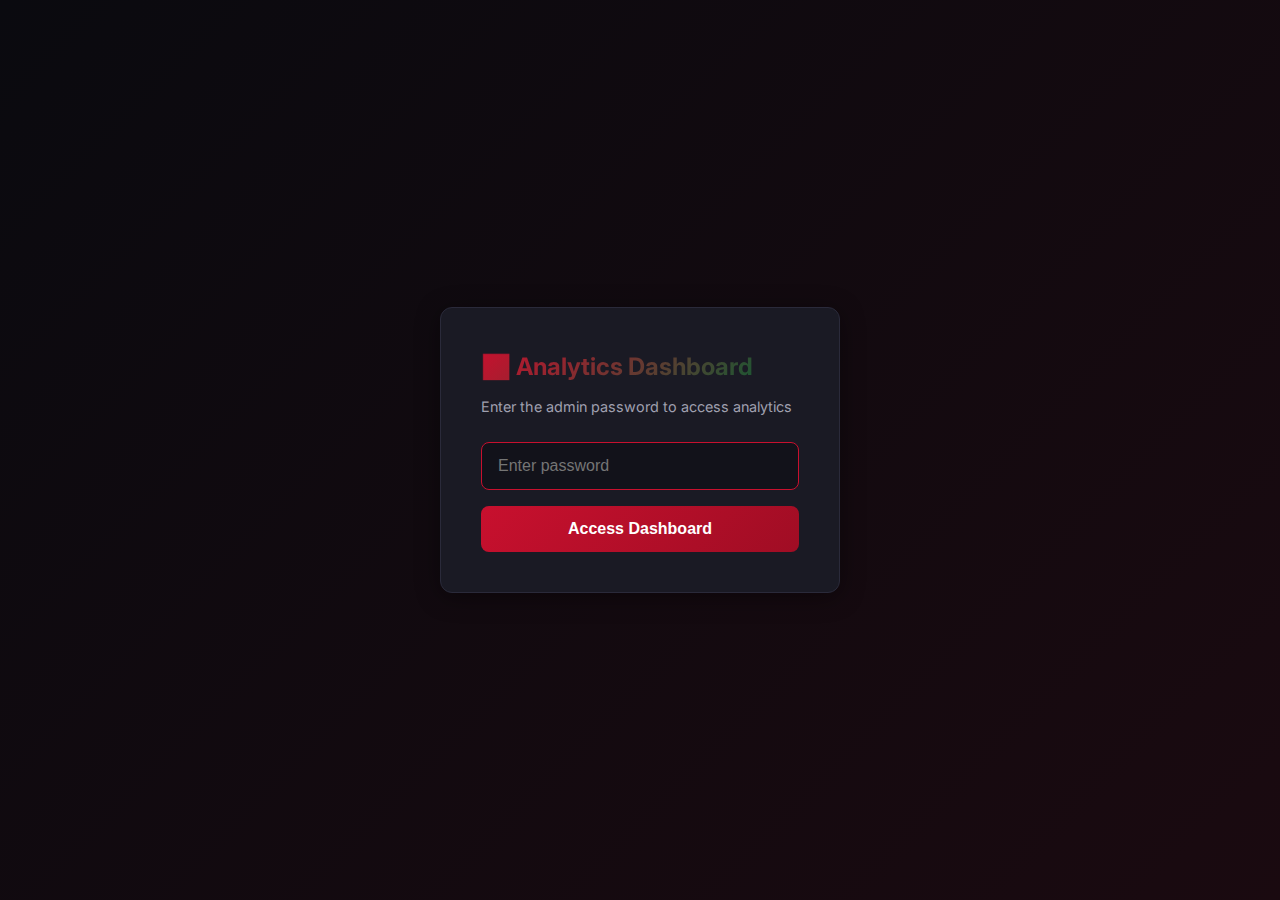
<file: analytics-dashboard.html>
<!DOCTYPE html>
<html lang="en">
<head>
    <meta charset="UTF-8">
    <meta name="viewport" content="width=device-width, initial-scale=1.0">
    <meta name="robots" content="noindex, nofollow">
    <title>Analytics Dashboard - StoreName</title>
    <link rel="icon" type="image/x-icon" href="assets/favicon/favicon.ico">
    <link href="https://fonts.googleapis.com/css2?family=Inter:wght@300;400;500;600;700&family=JetBrains+Mono:wght@400;500&display=swap" rel="stylesheet">
    <style>
        :root {
            --bg-primary: #0a0a0f;
            --bg-secondary: #12121a;
            --bg-card: #1a1a24;
            --bg-card-hover: #22222e;
            --text-primary: #ffffff;
            --text-secondary: #a0a0b0;
            --text-muted: #606070;
            --accent-primary: #C8102E;
            --accent-secondary: #006233;
            --accent-blue: #3b82f6;
            --accent-green: #22c55e;
            --accent-yellow: #eab308;
            --accent-purple: #a855f7;
            --accent-cyan: #06b6d4;
            --border-color: #2a2a3a;
            --shadow: 0 4px 24px rgba(0, 0, 0, 0.4);
            --radius: 12px;
            --radius-sm: 8px;
        }

        * {
            margin: 0;
            padding: 0;
            box-sizing: border-box;
        }

        body {
            font-family: 'Inter', -apple-system, BlinkMacSystemFont, sans-serif;
            background: var(--bg-primary);
            color: var(--text-primary);
            min-height: 100vh;
            line-height: 1.6;
            overflow-x: hidden;
        }

        /* Login Screen */
        .login-screen {
            display: flex;
            align-items: center;
            justify-content: center;
            min-height: 100vh;
            padding: 20px;
            background: linear-gradient(135deg, var(--bg-primary) 0%, #1a0a10 100%);
        }

        .login-card {
            background: var(--bg-card);
            border: 1px solid var(--border-color);
            border-radius: var(--radius);
            padding: 40px;
            width: 100%;
            max-width: 400px;
            box-shadow: var(--shadow);
        }

        .login-card h1 {
            font-size: 1.5rem;
            margin-bottom: 8px;
            background: linear-gradient(135deg, var(--accent-primary), var(--accent-secondary));
            -webkit-background-clip: text;
            -webkit-text-fill-color: transparent;
            background-clip: text;
        }

        .login-card p {
            color: var(--text-secondary);
            margin-bottom: 24px;
            font-size: 0.9rem;
        }

        .login-input {
            width: 100%;
            padding: 14px 16px;
            background: var(--bg-secondary);
            border: 1px solid var(--border-color);
            border-radius: var(--radius-sm);
            color: var(--text-primary);
            font-size: 1rem;
            margin-bottom: 16px;
            transition: border-color 0.2s;
        }

        .login-input:focus {
            outline: none;
            border-color: var(--accent-primary);
        }

        .login-btn {
            width: 100%;
            padding: 14px;
            background: linear-gradient(135deg, var(--accent-primary), #a00d24);
            border: none;
            border-radius: var(--radius-sm);
            color: white;
            font-size: 1rem;
            font-weight: 600;
            cursor: pointer;
            transition: transform 0.2s, box-shadow 0.2s;
        }

        .login-btn:hover {
            transform: translateY(-2px);
            box-shadow: 0 8px 24px rgba(200, 16, 46, 0.3);
        }

        .login-error {
            color: var(--accent-primary);
            font-size: 0.85rem;
            margin-bottom: 16px;
            display: none;
        }

        /* Dashboard Layout */
        .dashboard {
            display: none;
            min-height: 100vh;
        }

        .dashboard.active {
            display: block;
        }

        /* Header */
        .header {
            background: var(--bg-secondary);
            border-bottom: 1px solid var(--border-color);
            padding: 16px 24px;
            position: sticky;
            top: 0;
            z-index: 100;
        }

        .header-content {
            max-width: 1600px;
            margin: 0 auto;
            display: flex;
            justify-content: space-between;
            align-items: center;
            flex-wrap: wrap;
            gap: 16px;
        }

        .header-title {
            display: flex;
            align-items: center;
            gap: 12px;
        }

        .header-title h1 {
            font-size: 1.25rem;
            font-weight: 600;
        }

        .header-title .logo {
            width: 32px;
            height: 32px;
            background: linear-gradient(135deg, var(--accent-primary), var(--accent-secondary));
            border-radius: 8px;
            display: flex;
            align-items: center;
            justify-content: center;
            font-size: 1.2rem;
        }

        .header-controls {
            display: flex;
            align-items: center;
            gap: 12px;
        }

        .period-select {
            padding: 10px 16px;
            background: var(--bg-card);
            border: 1px solid var(--border-color);
            border-radius: var(--radius-sm);
            color: var(--text-primary);
            font-size: 0.9rem;
            cursor: pointer;
        }

        .refresh-btn {
            padding: 10px 16px;
            background: var(--accent-blue);
            border: none;
            border-radius: var(--radius-sm);
            color: white;
            font-size: 0.9rem;
            font-weight: 500;
            cursor: pointer;
            display: flex;
            align-items: center;
            gap: 8px;
            transition: background 0.2s;
        }

        .refresh-btn:hover {
            background: #2563eb;
        }

        .refresh-btn.loading {
            opacity: 0.7;
            pointer-events: none;
        }

        .live-indicator {
            display: flex;
            align-items: center;
            gap: 8px;
            padding: 8px 16px;
            background: rgba(34, 197, 94, 0.1);
            border: 1px solid rgba(34, 197, 94, 0.3);
            border-radius: var(--radius-sm);
            color: var(--accent-green);
            font-size: 0.85rem;
            font-weight: 500;
        }

        .live-dot {
            width: 8px;
            height: 8px;
            background: var(--accent-green);
            border-radius: 50%;
            animation: pulse 2s infinite;
        }

        @keyframes pulse {
            0%, 100% { opacity: 1; transform: scale(1); }
            50% { opacity: 0.5; transform: scale(1.2); }
        }

        .auto-refresh-indicator {
            display: flex;
            align-items: center;
            gap: 8px;
            padding: 8px 12px;
            background: rgba(59, 130, 246, 0.1);
            border: 1px solid rgba(59, 130, 246, 0.3);
            border-radius: var(--radius-sm);
            color: var(--accent-blue);
            font-size: 0.8rem;
            font-weight: 500;
        }

        .pulse-dot {
            width: 6px;
            height: 6px;
            background: var(--accent-blue);
            border-radius: 50%;
            animation: pulse 1s infinite;
        }

        /* All Pages List */
        .pages-list {
            max-height: 400px;
            overflow-y: auto;
            overflow-x: hidden;
        }

        .page-item {
            display: flex;
            align-items: center;
            justify-content: space-between;
            padding: 12px 16px;
            border-bottom: 1px solid var(--border-color);
            transition: background 0.2s;
            gap: 12px;
        }

        .page-item:hover {
            background: var(--bg-card-hover);
        }

        .page-item:last-child {
            border-bottom: none;
        }

        .page-info {
            flex: 1;
            min-width: 0;
            overflow: hidden;
        }

        .page-name {
            font-size: 0.9rem;
            color: var(--text-primary);
            margin-bottom: 4px;
            word-break: break-word;
            overflow-wrap: break-word;
        }

        .page-meta {
            font-size: 0.75rem;
            color: var(--text-muted);
            display: flex;
            flex-wrap: wrap;
            gap: 8px 12px;
        }

        .page-views {
            display: flex;
            align-items: center;
            gap: 8px;
            font-family: 'JetBrains Mono', monospace;
            flex-shrink: 0;
        }

        .page-views-count {
            font-size: 1.1rem;
            font-weight: 600;
            color: var(--accent-primary);
        }

        .page-views-label {
            font-size: 0.7rem;
            color: var(--text-muted);
        }

        .page-count {
            font-size: 0.8rem;
            color: var(--text-muted);
            font-weight: normal;
        }

        .pages-pagination {
            display: flex;
            justify-content: center;
            align-items: center;
            gap: 12px;
            padding: 12px;
            border-top: 1px solid var(--border-color);
        }

        .pages-pagination .pagination-btn {
            padding: 6px 12px;
            font-size: 0.8rem;
        }

        #pagesInfo {
            font-size: 0.8rem;
            color: var(--text-muted);
        }

        /* Last updated indicator */
        .last-updated {
            font-size: 0.7rem;
            color: var(--text-muted);
            text-align: center;
            padding: 8px;
            border-top: 1px solid var(--border-color);
        }

        /* Server Logs Link Card */
        .logs-link-section {
            margin-top: 24px;
        }

        .logs-link-card {
            display: flex;
            align-items: center;
            gap: 20px;
            padding: 24px;
            background: linear-gradient(135deg, var(--bg-card) 0%, rgba(139, 92, 246, 0.1) 100%);
            border: 1px solid var(--border-color);
            border-radius: var(--radius-lg);
            text-decoration: none;
            color: var(--text-primary);
            transition: all 0.3s ease;
        }

        .logs-link-card:hover {
            border-color: var(--accent-primary);
            transform: translateY(-2px);
            box-shadow: 0 8px 24px rgba(139, 92, 246, 0.2);
        }

        .logs-link-icon {
            font-size: 2.5rem;
            flex-shrink: 0;
        }

        .logs-link-content {
            flex: 1;
        }

        .logs-link-content h3 {
            font-size: 1.1rem;
            font-weight: 600;
            margin-bottom: 4px;
        }

        .logs-link-content p {
            font-size: 0.85rem;
            color: var(--text-muted);
            margin: 0;
        }

        .logs-link-arrow {
            font-size: 1.5rem;
            color: var(--accent-primary);
            flex-shrink: 0;
            transition: transform 0.2s;
        }

        .logs-link-card:hover .logs-link-arrow {
            transform: translateX(4px);
        }

        @media (max-width: 576px) {
            .logs-link-card {
                flex-direction: column;
                text-align: center;
                gap: 12px;
            }
            
            .logs-link-arrow {
                transform: rotate(90deg);
            }
            
            .logs-link-card:hover .logs-link-arrow {
                transform: rotate(90deg) translateX(4px);
            }
        }

        /* Main Content */
        .main-content {
            max-width: 1600px;
            margin: 0 auto;
            padding: 24px;
        }

        /* Stats Grid */
        .stats-grid {
            display: grid;
            grid-template-columns: repeat(auto-fit, minmax(240px, 1fr));
            gap: 16px;
            margin-bottom: 24px;
        }

        .stat-card {
            background: var(--bg-card);
            border: 1px solid var(--border-color);
            border-radius: var(--radius);
            padding: 20px;
            transition: transform 0.2s, border-color 0.2s;
        }

        .stat-card:hover {
            transform: translateY(-2px);
            border-color: var(--accent-primary);
        }

        .stat-card.highlight {
            background: linear-gradient(135deg, rgba(200, 16, 46, 0.1), rgba(0, 98, 51, 0.1));
            border-color: var(--accent-primary);
        }

        .stat-label {
            font-size: 0.85rem;
            color: var(--text-secondary);
            margin-bottom: 8px;
            display: flex;
            align-items: center;
            gap: 8px;
        }

        .stat-value {
            font-size: 2rem;
            font-weight: 700;
            color: var(--text-primary);
            font-family: 'JetBrains Mono', monospace;
        }

        .stat-value.online {
            color: var(--accent-green);
        }

        .stat-change {
            font-size: 0.8rem;
            margin-top: 8px;
            display: flex;
            align-items: center;
            gap: 4px;
        }

        .stat-change.positive {
            color: var(--accent-green);
        }

        .stat-change.negative {
            color: var(--accent-primary);
        }

        /* Content Grid */
        .content-grid {
            display: grid;
            grid-template-columns: 2fr 1fr;
            gap: 24px;
            margin-bottom: 24px;
        }

        @media (max-width: 1200px) {
            .content-grid {
                grid-template-columns: 1fr;
            }
        }

        /* Cards */
        .card {
            background: var(--bg-card);
            border: 1px solid var(--border-color);
            border-radius: var(--radius);
            overflow: hidden;
        }

        .card-header {
            padding: 16px 20px;
            border-bottom: 1px solid var(--border-color);
            display: flex;
            justify-content: space-between;
            align-items: center;
        }

        .card-title {
            font-size: 1rem;
            font-weight: 600;
            display: flex;
            align-items: center;
            gap: 8px;
        }

        .card-body {
            padding: 20px;
        }

        /* Table container for horizontal scroll */
        .table-scroll-container {
            overflow-x: auto;
            -webkit-overflow-scrolling: touch;
        }

        /* Tables */
        .data-table {
            width: 100%;
            min-width: 400px; /* Ensures table can scroll on small screens */
            border-collapse: collapse;
        }

        .data-table th,
        .data-table td {
            padding: 12px 16px;
            text-align: left;
            border-bottom: 1px solid var(--border-color);
            white-space: nowrap;
        }

        .data-table th {
            font-size: 0.75rem;
            text-transform: uppercase;
            letter-spacing: 0.5px;
            color: var(--text-muted);
            font-weight: 600;
        }

        .data-table td {
            font-size: 0.9rem;
        }

        .data-table tr:hover td {
            background: var(--bg-card-hover);
        }

        .data-table tr:last-child td {
            border-bottom: none;
        }

        /* Progress Bars */
        .progress-row {
            display: flex;
            align-items: center;
            gap: 12px;
            padding: 8px 0;
        }

        .progress-label {
            width: 100px;
            font-size: 0.85rem;
            color: var(--text-secondary);
        }

        .progress-bar-container {
            flex: 1;
            height: 8px;
            background: var(--bg-secondary);
            border-radius: 4px;
            overflow: hidden;
        }

        .progress-bar {
            height: 100%;
            border-radius: 4px;
            transition: width 0.3s ease;
        }

        .progress-bar.blue { background: var(--accent-blue); }
        .progress-bar.green { background: var(--accent-green); }
        .progress-bar.yellow { background: var(--accent-yellow); }
        .progress-bar.purple { background: var(--accent-purple); }
        .progress-bar.cyan { background: var(--accent-cyan); }
        .progress-bar.red { background: var(--accent-primary); }

        .progress-value {
            width: 50px;
            font-size: 0.85rem;
            text-align: right;
            font-family: 'JetBrains Mono', monospace;
            color: var(--text-secondary);
        }

        /* Chart Container - for horizontal scroll on mobile */
        .chart-scroll-container {
            overflow-x: auto;
            -webkit-overflow-scrolling: touch;
            padding-bottom: 8px;
        }

        /* Hourly Chart */
        .hourly-chart {
            display: flex;
            align-items: flex-end;
            gap: 4px;
            height: 120px;
            padding: 0 10px;
            min-width: 500px; /* Ensures chart can scroll on small screens */
        }

        .hourly-bar {
            flex: 1;
            background: var(--accent-blue);
            border-radius: 4px 4px 0 0;
            min-height: 4px;
            transition: height 0.3s ease, background 0.2s;
            cursor: pointer;
            position: relative;
        }

        .hourly-bar:hover {
            background: var(--accent-primary);
        }

        .hourly-bar.current-hour {
            background: var(--accent-green);
        }

        .hourly-bar.current-hour:hover {
            background: var(--accent-primary);
        }

        .hourly-bar::after {
            content: attr(data-hour);
            position: absolute;
            bottom: -20px;
            left: 50%;
            transform: translateX(-50%);
            font-size: 0.65rem;
            color: var(--text-muted);
        }

        .hourly-bar:nth-child(4n)::after {
            color: var(--text-secondary);
        }

        /* Online Visitors List */
        .online-list {
            max-height: 300px;
            overflow-y: auto;
        }

        .online-item {
            display: flex;
            align-items: center;
            gap: 12px;
            padding: 12px;
            border-bottom: 1px solid var(--border-color);
            transition: background 0.2s;
        }

        .online-item:hover {
            background: var(--bg-card-hover);
        }

        .online-item:last-child {
            border-bottom: none;
        }

        .online-avatar {
            width: 36px;
            height: 36px;
            background: linear-gradient(135deg, var(--accent-blue), var(--accent-purple));
            border-radius: 50%;
            display: flex;
            align-items: center;
            justify-content: center;
            font-size: 0.9rem;
            font-weight: 600;
        }

        .online-info {
            flex: 1;
        }

        .online-page {
            font-size: 0.9rem;
            color: var(--text-primary);
            white-space: nowrap;
            overflow: hidden;
            text-overflow: ellipsis;
            max-width: 200px;
        }

        .online-meta {
            font-size: 0.75rem;
            color: var(--text-muted);
            display: flex;
            gap: 8px;
        }

        .online-duration {
            font-family: 'JetBrains Mono', monospace;
            font-size: 0.8rem;
            color: var(--accent-green);
        }

        /* Logs Section */
        .logs-section {
            margin-top: 24px;
        }

        .logs-filters {
            display: flex;
            gap: 12px;
            padding: 16px 20px;
            border-bottom: 1px solid var(--border-color);
            flex-wrap: wrap;
        }

        .filter-input {
            padding: 8px 12px;
            background: var(--bg-secondary);
            border: 1px solid var(--border-color);
            border-radius: var(--radius-sm);
            color: var(--text-primary);
            font-size: 0.85rem;
        }

        .filter-input:focus {
            outline: none;
            border-color: var(--accent-blue);
        }

        .log-entry {
            display: grid;
            grid-template-columns: 100px 60px 1fr 80px 100px 80px;
            gap: 12px;
            padding: 10px 16px;
            font-size: 0.85rem;
            font-family: 'JetBrains Mono', monospace;
            border-bottom: 1px solid var(--border-color);
            align-items: center;
        }

        @media (max-width: 900px) {
            .log-entry {
                grid-template-columns: 1fr;
                gap: 4px;
            }
        }

        .log-entry:hover {
            background: var(--bg-card-hover);
        }

        .log-timestamp {
            color: var(--text-muted);
            font-size: 0.8rem;
        }

        .log-method {
            padding: 2px 8px;
            border-radius: 4px;
            font-size: 0.75rem;
            font-weight: 600;
            text-align: center;
        }

        .log-method.GET { background: rgba(34, 197, 94, 0.2); color: var(--accent-green); }
        .log-method.POST { background: rgba(59, 130, 246, 0.2); color: var(--accent-blue); }
        .log-method.PUT { background: rgba(234, 179, 8, 0.2); color: var(--accent-yellow); }
        .log-method.DELETE { background: rgba(200, 16, 46, 0.2); color: var(--accent-primary); }

        .log-path {
            color: var(--text-primary);
            white-space: nowrap;
            overflow: hidden;
            text-overflow: ellipsis;
        }

        .log-status {
            padding: 2px 8px;
            border-radius: 4px;
            font-size: 0.75rem;
            text-align: center;
        }

        .log-status.success { background: rgba(34, 197, 94, 0.2); color: var(--accent-green); }
        .log-status.redirect { background: rgba(234, 179, 8, 0.2); color: var(--accent-yellow); }
        .log-status.error { background: rgba(200, 16, 46, 0.2); color: var(--accent-primary); }

        .log-time {
            color: var(--text-secondary);
            text-align: right;
        }

        .log-browser {
            color: var(--text-muted);
            font-size: 0.75rem;
        }

        /* Pagination */
        .pagination {
            display: flex;
            justify-content: center;
            gap: 8px;
            padding: 16px;
        }

        .pagination-btn {
            padding: 8px 16px;
            background: var(--bg-secondary);
            border: 1px solid var(--border-color);
            border-radius: var(--radius-sm);
            color: var(--text-secondary);
            font-size: 0.85rem;
            cursor: pointer;
            transition: all 0.2s;
        }

        .pagination-btn:hover:not(:disabled) {
            background: var(--bg-card-hover);
            border-color: var(--accent-blue);
            color: var(--text-primary);
        }

        .pagination-btn:disabled {
            opacity: 0.5;
            cursor: not-allowed;
        }

        /* Tabs */
        .tabs {
            display: flex;
            border-bottom: 1px solid var(--border-color);
        }

        .tab {
            padding: 12px 24px;
            background: none;
            border: none;
            color: var(--text-secondary);
            font-size: 0.9rem;
            cursor: pointer;
            border-bottom: 2px solid transparent;
            transition: all 0.2s;
        }

        .tab:hover {
            color: var(--text-primary);
        }

        .tab.active {
            color: var(--accent-primary);
            border-bottom-color: var(--accent-primary);
        }

        .tab-content {
            display: none;
        }

        .tab-content.active {
            display: block;
        }

        /* Empty State */
        .empty-state {
            text-align: center;
            padding: 40px 20px;
            color: var(--text-muted);
        }

        .empty-state-icon {
            font-size: 3rem;
            margin-bottom: 16px;
        }

        /* Scrollbar */
        ::-webkit-scrollbar {
            width: 8px;
            height: 8px;
        }

        ::-webkit-scrollbar-track {
            background: var(--bg-secondary);
        }

        ::-webkit-scrollbar-thumb {
            background: var(--border-color);
            border-radius: 4px;
        }

        ::-webkit-scrollbar-thumb:hover {
            background: var(--text-muted);
        }

        /* Loading */
        .loading-spinner {
            display: inline-block;
            width: 16px;
            height: 16px;
            border: 2px solid var(--text-muted);
            border-top-color: var(--accent-primary);
            border-radius: 50%;
            animation: spin 0.8s linear infinite;
        }

        @keyframes spin {
            to { transform: rotate(360deg); }
        }

        /* ============================================
           RESPONSIVE DESIGN - All Screen Sizes
           ============================================ */

        /* Extra Large Screens (1400px+) */
        @media (min-width: 1400px) {
            .main-content {
                padding: 32px 48px;
            }
            
            .stats-grid {
                grid-template-columns: repeat(6, 1fr);
            }
        }

        /* Large Screens (1200px - 1399px) */
        @media (max-width: 1399px) {
            .stats-grid {
                grid-template-columns: repeat(3, 1fr);
            }
        }

        /* Medium-Large Screens (992px - 1199px) */
        @media (max-width: 1199px) {
            .content-grid {
                grid-template-columns: 1fr;
            }
            
            .stats-grid {
                grid-template-columns: repeat(3, 1fr);
            }
        }

        /* Tablet Screens (768px - 991px) */
        @media (max-width: 991px) {
            .header {
                padding: 12px 16px;
            }
            
            .header-content {
                flex-direction: column;
                align-items: stretch;
                gap: 12px;
            }
            
            .header-title h1 {
                font-size: 1.1rem;
            }
            
            .header-controls {
                flex-wrap: wrap;
                justify-content: space-between;
            }
            
            .live-indicator {
                order: -1;
                flex: 1;
            }
            
            .period-select, .refresh-btn {
                flex: 1;
                min-width: 120px;
            }
            
            .main-content {
                padding: 16px;
            }
            
            .stats-grid {
                grid-template-columns: repeat(2, 1fr);
                gap: 12px;
            }
            
            .stat-card {
                padding: 16px;
            }
            
            .stat-value {
                font-size: 1.5rem;
            }
            
            .stat-label {
                font-size: 0.75rem;
            }
            
            .card-header {
                padding: 12px 16px;
            }
            
            .card-body {
                padding: 16px;
            }
            
            .card-title {
                font-size: 0.9rem;
            }
            
            .hourly-chart {
                height: 100px;
                padding: 0 5px;
            }
            
            .hourly-bar::after {
                display: none;
            }
            
            .hourly-bar:nth-child(6n)::after {
                display: block;
                font-size: 0.55rem;
            }
            
            .log-entry {
                grid-template-columns: 80px 50px 1fr 60px 70px 60px;
                gap: 8px;
                padding: 8px 12px;
                font-size: 0.75rem;
            }
            
            .logs-filters {
                padding: 12px 16px;
            }
            
            .filter-input {
                flex: 1;
                min-width: 100px;
            }
            
            .tabs {
                overflow-x: auto;
                -webkit-overflow-scrolling: touch;
            }
            
            .tab {
                padding: 10px 16px;
                font-size: 0.85rem;
                white-space: nowrap;
            }
        }

        /* Small Tablet / Large Phone (576px - 767px) */
        @media (max-width: 767px) {
            .login-card {
                padding: 24px;
                margin: 16px;
            }
            
            .login-card h1 {
                font-size: 1.25rem;
            }
            
            .login-input {
                padding: 12px 14px;
            }
            
            .header-title {
                justify-content: center;
            }
            
            .header-controls {
                justify-content: center;
                gap: 8px;
            }
            
            .live-indicator {
                flex: 0 0 auto;
                padding: 6px 12px;
                font-size: 0.8rem;
            }
            
            .period-select, .refresh-btn {
                flex: 0 0 auto;
                padding: 8px 12px;
                font-size: 0.85rem;
            }
            
            .stats-grid {
                grid-template-columns: repeat(2, 1fr);
                gap: 10px;
            }
            
            .stat-card {
                padding: 14px;
            }
            
            .stat-value {
                font-size: 1.35rem;
            }
            
            .stat-change {
                font-size: 0.7rem;
            }
            
            .content-grid {
                gap: 16px;
            }
            
            .card {
                margin-bottom: 16px !important;
            }
            
            .hourly-chart {
                height: 80px;
                gap: 2px;
            }
            
            .data-table th,
            .data-table td {
                padding: 10px 12px;
                font-size: 0.8rem;
            }
            
            .online-item {
                padding: 10px;
                gap: 10px;
            }
            
            .online-avatar {
                width: 32px;
                height: 32px;
                font-size: 0.8rem;
            }
            
            .online-page {
                font-size: 0.8rem;
                max-width: 150px;
            }
            
            .online-meta {
                font-size: 0.7rem;
            }
            
            .online-duration {
                font-size: 0.75rem;
            }
            
            .progress-label {
                width: 80px;
                font-size: 0.75rem;
            }
            
            .progress-value {
                width: 40px;
                font-size: 0.75rem;
            }
            
            .log-entry {
                display: flex;
                flex-direction: column;
                gap: 4px;
                padding: 12px;
                border-left: 3px solid var(--accent-blue);
            }
            
            .log-entry > div {
                display: flex;
                align-items: center;
            }
            
            .log-entry > div::before {
                content: attr(data-label);
                width: 70px;
                font-size: 0.65rem;
                color: var(--text-muted);
                text-transform: uppercase;
            }
            
            .log-timestamp { order: 1; }
            .log-method { order: 2; width: auto; }
            .log-path { 
                order: 3; 
                white-space: normal; 
                word-break: break-all;
            }
            .log-status { order: 4; width: auto; }
            .log-time { order: 5; text-align: left; }
            .log-browser { order: 6; }
            
            /* Hide log header on mobile */
            .log-entry[style*="font-weight: 600"] {
                display: none;
            }
            
            .pagination {
                flex-wrap: wrap;
                gap: 8px;
            }
            
            .pagination-btn {
                padding: 10px 14px;
                font-size: 0.8rem;
            }
        }

        /* Mobile Phones (480px - 575px) */
        @media (max-width: 575px) {
            body {
                font-size: 14px;
            }
            
            .login-card {
                padding: 20px;
                border-radius: 8px;
            }
            
            .login-card h1 {
                font-size: 1.15rem;
            }
            
            .login-card p {
                font-size: 0.85rem;
            }
            
            .header {
                padding: 10px 12px;
            }
            
            .header-title .logo {
                width: 28px;
                height: 28px;
                font-size: 1rem;
            }
            
            .header-title h1 {
                font-size: 1rem;
            }
            
            .main-content {
                padding: 12px;
            }
            
            .stats-grid {
                grid-template-columns: repeat(2, 1fr);
                gap: 8px;
            }
            
            .stat-card {
                padding: 12px;
                border-radius: 8px;
            }
            
            .stat-label {
                font-size: 0.7rem;
                gap: 4px;
            }
            
            .stat-value {
                font-size: 1.2rem;
            }
            
            .stat-change {
                font-size: 0.65rem;
            }
            
            .card {
                border-radius: 8px;
            }
            
            .card-header {
                padding: 10px 12px;
            }
            
            .card-title {
                font-size: 0.85rem;
                gap: 6px;
            }
            
            .card-body {
                padding: 12px;
            }
            
            /* Scroll containers with hints - only in active dashboard */
            .dashboard.active .chart-scroll-container,
            .dashboard.active .table-scroll-container {
                position: relative;
            }
            
            .dashboard.active .chart-scroll-container::before,
            .dashboard.active .table-scroll-container::before {
                content: '← Scroll horizontally →';
                display: block;
                text-align: center;
                padding: 6px;
                background: var(--bg-secondary);
                color: var(--text-muted);
                font-size: 0.7rem;
                border-bottom: 1px solid var(--border-color);
            }
            
            .hourly-chart {
                height: 60px;
                gap: 1px;
                padding: 0;
            }
            
            .hourly-bar {
                border-radius: 2px 2px 0 0;
            }
            
            .data-table th,
            .data-table td {
                padding: 8px 10px;
                font-size: 0.75rem;
            }
            
            .data-table td[style*="max-width"] {
                max-width: 120px !important;
            }
            
            .online-list {
                max-height: 200px;
            }
            
            .online-item {
                padding: 8px;
                gap: 8px;
            }
            
            .online-avatar {
                width: 28px;
                height: 28px;
                font-size: 0.7rem;
            }
            
            .online-page {
                font-size: 0.75rem;
                max-width: 100px;
            }
            
            .tabs {
                gap: 0;
            }
            
            .tab {
                padding: 8px 12px;
                font-size: 0.8rem;
            }
            
            .progress-row {
                padding: 6px 0;
                gap: 8px;
            }
            
            .progress-label {
                width: 60px;
                font-size: 0.7rem;
            }
            
            .progress-bar-container {
                height: 6px;
            }
            
            .progress-value {
                width: 35px;
                font-size: 0.7rem;
            }
            
            .logs-filters {
                padding: 10px 12px;
                gap: 8px;
            }
            
            .filter-input {
                padding: 8px 10px;
                font-size: 0.8rem;
                min-width: 0;
                flex: 1 1 calc(50% - 4px);
            }
            
            .log-entry {
                padding: 10px;
                font-size: 0.7rem;
            }
            
            .empty-state {
                padding: 24px 16px;
            }
            
            .empty-state-icon {
                font-size: 2rem;
            }
            
            /* Pages list mobile */
            .page-item {
                flex-direction: column;
                align-items: flex-start;
                gap: 8px;
                padding: 10px 12px;
            }
            
            .page-name {
                font-size: 0.8rem;
            }
            
            .page-meta {
                font-size: 0.7rem;
                gap: 6px 10px;
            }
            
            .page-views {
                width: 100%;
                justify-content: space-between;
            }
            
            .page-views .count {
                font-size: 0.85rem;
            }
            
            .pages-pagination {
                flex-wrap: wrap;
                gap: 8px;
            }
            
            .pages-pagination .pagination-btn {
                flex: 1;
                min-width: 70px;
                padding: 8px 10px;
                font-size: 0.75rem;
            }
            
            /* Logs link card */
            .logs-link-card {
                flex-direction: column;
                text-align: center;
                padding: 16px;
                gap: 12px;
            }
            
            .logs-link-icon {
                font-size: 2rem;
            }
            
            .logs-link-content h3 {
                font-size: 1rem;
            }
            
            .logs-link-content p {
                font-size: 0.8rem;
            }
        }

        /* Extra Small Phones (320px - 479px) */
        @media (max-width: 479px) {
            .login-screen {
                padding: 12px;
            }
            
            .login-card {
                padding: 16px;
            }
            
            .login-card h1 {
                font-size: 1.1rem;
            }
            
            .login-input {
                padding: 10px 12px;
                font-size: 0.9rem;
            }
            
            .login-btn {
                padding: 12px;
                font-size: 0.9rem;
            }
            
            .header-title h1 {
                font-size: 0.9rem;
            }
            
            .live-indicator {
                padding: 5px 10px;
                font-size: 0.75rem;
            }
            
            .live-dot {
                width: 6px;
                height: 6px;
            }
            
            .period-select, .refresh-btn {
                padding: 6px 10px;
                font-size: 0.8rem;
            }
            
            .stats-grid {
                gap: 6px;
            }
            
            .stat-card {
                padding: 10px;
            }
            
            .stat-label {
                font-size: 0.65rem;
                margin-bottom: 4px;
            }
            
            .stat-value {
                font-size: 1rem;
            }
            
            .stat-change {
                margin-top: 4px;
                font-size: 0.6rem;
            }
            
            .card-header {
                padding: 8px 10px;
            }
            
            .card-title {
                font-size: 0.8rem;
            }
            
            .card-body {
                padding: 10px;
            }
            
            .hourly-chart {
                height: 50px;
            }
            
            .data-table th,
            .data-table td {
                padding: 6px 8px;
                font-size: 0.7rem;
            }
            
            .data-table td[style*="max-width"] {
                max-width: 80px !important;
            }
            
            .online-avatar {
                width: 24px;
                height: 24px;
                font-size: 0.6rem;
            }
            
            .online-page {
                max-width: 80px;
                font-size: 0.7rem;
            }
            
            .online-meta {
                font-size: 0.6rem;
            }
            
            .online-duration {
                font-size: 0.65rem;
            }
            
            .tab {
                padding: 6px 10px;
                font-size: 0.75rem;
            }
            
            .progress-label {
                width: 50px;
                font-size: 0.65rem;
            }
            
            .progress-value {
                width: 30px;
                font-size: 0.65rem;
            }
            
            .filter-input {
                padding: 6px 8px;
                font-size: 0.75rem;
            }
            
            .pagination-btn {
                padding: 8px 12px;
                font-size: 0.75rem;
            }
            
            #logsInfo {
                font-size: 0.7rem;
            }
        }

        /* Minimum Width Support (below 320px) */
        @media (max-width: 319px) {
            .stats-grid {
                grid-template-columns: 1fr;
            }
            
            .stat-card {
                display: flex;
                align-items: center;
                justify-content: space-between;
                padding: 8px 12px;
            }
            
            .stat-value {
                font-size: 1.1rem;
            }
            
            .stat-change {
                display: none;
            }
            
            .header-controls {
                flex-direction: column;
            }
            
            .live-indicator, .period-select, .refresh-btn {
                width: 100%;
                justify-content: center;
            }
        }

        /* Touch Device Optimizations */
        @media (hover: none) and (pointer: coarse) {
            .stat-card:hover {
                transform: none;
            }
            
            .hourly-bar:hover {
                background: var(--accent-blue);
            }
            
            .log-entry:hover {
                background: transparent;
            }
            
            .online-item:hover {
                background: transparent;
            }
            
            /* Larger touch targets */
            .tab {
                min-height: 44px;
            }
            
            .pagination-btn {
                min-height: 44px;
                min-width: 44px;
            }
            
            .filter-input {
                min-height: 40px;
            }
        }

        /* Landscape Phone Orientation */
        @media (max-height: 500px) and (orientation: landscape) {
            .login-screen {
                padding: 10px;
            }
            
            .login-card {
                padding: 16px 24px;
            }
            
            .header {
                padding: 8px 16px;
            }
            
            .main-content {
                padding: 12px 16px;
            }
            
            .stats-grid {
                grid-template-columns: repeat(6, 1fr);
            }
            
            .stat-card {
                padding: 8px;
            }
            
            .stat-value {
                font-size: 1rem;
            }
            
            .hourly-chart {
                height: 60px;
            }
        }

        /* High DPI / Retina Display */
        @media (-webkit-min-device-pixel-ratio: 2), (min-resolution: 192dpi) {
            .hourly-bar {
                border-radius: 2px 2px 0 0;
            }
        }

        /* Prefer Reduced Motion */
        @media (prefers-reduced-motion: reduce) {
            .live-dot {
                animation: none;
            }
            
            .stat-card,
            .hourly-bar,
            .progress-bar,
            .login-btn {
                transition: none;
            }
            
            .loading-spinner {
                animation: none;
                opacity: 0.5;
            }
        }

        /* Dark Mode Override (for system dark mode users) */
        @media (prefers-color-scheme: dark) {
            /* Already dark theme, no changes needed */
        }

        /* Print Styles */
        @media print {
            .header {
                position: relative;
            }
            
            .refresh-btn,
            .period-select,
            .logs-filters,
            .pagination,
            .live-indicator {
                display: none;
            }
            
            .card {
                break-inside: avoid;
            }
            
            body {
                background: white;
                color: black;
            }
        }
    </style>
</head>
<body>
    <!-- Login Screen -->
    <div class="login-screen" id="loginScreen">
        <div class="login-card">
            <h1>📊 Analytics Dashboard</h1>
            <p>Enter the admin password to access analytics</p>
            <div class="login-error" id="loginError">Invalid password. Please try again.</div>
            <input type="password" class="login-input" id="passwordInput" placeholder="Enter password" autofocus>
            <button class="login-btn" id="loginBtn">Access Dashboard</button>
        </div>
    </div>

    <!-- Dashboard -->
    <div class="dashboard" id="dashboard">
        <!-- Header -->
        <header class="header">
            <div class="header-content">
                <div class="header-title">
                    <div class="logo">📊</div>
                    <h1>StoreName Analytics</h1>
                </div>
                <div class="header-controls">
                    <div class="live-indicator">
                        <span class="live-dot"></span>
                        <span id="onlineCount">0</span> Online Now
                    </div>
                    <select class="period-select" id="periodSelect">
                        <option value="30min">Last 30 Minutes</option>
                        <option value="1hour">Last Hour</option>
                        <option value="3hours">Last 3 Hours</option>
                        <option value="6hours">Last 6 Hours</option>
                        <option value="today" selected>Today</option>
                        <option value="yesterday">Yesterday</option>
                        <option value="week">Last 7 Days</option>
                        <option value="month">Last 30 Days</option>
                    </select>
                    <div class="auto-refresh-indicator" id="autoRefreshIndicator">
                        <span class="pulse-dot"></span>
                        Auto-refresh: <span id="refreshCountdown">5</span>s
                    </div>
                    <button class="refresh-btn" id="refreshBtn">
                        <span>↻</span> Refresh
                    </button>
                </div>
            </div>
        </header>

        <!-- Main Content -->
        <main class="main-content">
            <!-- Stats Grid -->
            <div class="stats-grid">
                <div class="stat-card highlight">
                    <div class="stat-label">👁️ Online Visitors</div>
                    <div class="stat-value online" id="statOnline">0</div>
                    <div class="stat-change">Real-time</div>
                </div>
                <div class="stat-card">
                    <div class="stat-label">📄 Page Views</div>
                    <div class="stat-value" id="statPageviews">0</div>
                </div>
                <div class="stat-card">
                    <div class="stat-label">👤 Unique Visitors</div>
                    <div class="stat-value" id="statUnique">0</div>
                </div>
                <div class="stat-card">
                    <div class="stat-label">📊 Sessions</div>
                    <div class="stat-value" id="statSessions">0</div>
                </div>
                <div class="stat-card">
                    <div class="stat-label">⏱️ Avg. Duration</div>
                    <div class="stat-value" id="statDuration">0s</div>
                </div>
                <div class="stat-card">
                    <div class="stat-label">📑 Pages/Session</div>
                    <div class="stat-value" id="statPagesPerSession">0</div>
                </div>
            </div>

            <!-- Content Grid -->
            <div class="content-grid">
                <!-- Left Column -->
                <div>
                    <!-- Hourly Chart -->
                    <div class="card" style="margin-bottom: 24px;">
                        <div class="card-header">
                            <h3 class="card-title">📈 Hourly Traffic</h3>
                        </div>
                        <div class="card-body">
                            <div class="chart-scroll-container">
                                <div class="hourly-chart" id="hourlyChart"></div>
                            </div>
                        </div>
                    </div>

                    <!-- All Pages -->
                    <div class="card">
                        <div class="card-header">
                            <h3 class="card-title">📄 All Visited Pages</h3>
                            <span class="page-count" id="pageCount">0 pages</span>
                        </div>
                        <div class="card-body" style="padding: 0;">
                            <div class="pages-list" id="allPagesList">
                                <div class="empty-state">Loading...</div>
                            </div>
                            <div class="pages-pagination" id="pagesPagination">
                                <button class="pagination-btn" id="prevPages" disabled>← Prev</button>
                                <span id="pagesInfo">Page 1</span>
                                <button class="pagination-btn" id="nextPages">Next →</button>
                            </div>
                        </div>
                    </div>
                </div>

                <!-- Right Column -->
                <div>
                    <!-- Online Now -->
                    <div class="card" style="margin-bottom: 24px;">
                        <div class="card-header">
                            <h3 class="card-title">🟢 Online Now</h3>
                        </div>
                        <div class="card-body">
                            <div class="online-list" id="onlineList">
                                <div class="empty-state">
                                    <div class="empty-state-icon">👀</div>
                                    <p>No visitors online</p>
                                </div>
                            </div>
                        </div>
                    </div>

                    <!-- Browsers & Devices -->
                    <div class="card" style="margin-bottom: 24px;">
                        <div class="tabs">
                            <button class="tab active" data-tab="browsers">Browsers</button>
                            <button class="tab" data-tab="devices">Devices</button>
                            <button class="tab" data-tab="referrers">Sources</button>
                        </div>
                        <div class="card-body">
                            <div class="tab-content active" id="browsers"></div>
                            <div class="tab-content" id="devices"></div>
                            <div class="tab-content" id="referrers"></div>
                        </div>
                    </div>

                    <!-- All Time Stats -->
                    <div class="card">
                        <div class="card-header">
                            <h3 class="card-title">📊 All Time</h3>
                        </div>
                        <div class="card-body">
                            <div style="display: grid; grid-template-columns: 1fr 1fr; gap: 16px;">
                                <div>
                                    <div class="stat-label">Total Visitors</div>
                                    <div class="stat-value" style="font-size: 1.5rem;" id="allTimeVisitors">0</div>
                                </div>
                                <div>
                                    <div class="stat-label">Total Views</div>
                                    <div class="stat-value" style="font-size: 1.5rem;" id="allTimeViews">0</div>
                                </div>
                            </div>
                        </div>
                    </div>
                </div>
            </div>

            <!-- Server Logs Link -->
            <div class="card logs-link-section">
                <a href="server-logs.html" class="logs-link-card">
                    <div class="logs-link-icon">📋</div>
                    <div class="logs-link-content">
                        <h3>Server Logs</h3>
                        <p>View detailed server logs with advanced filtering, search, and full request details</p>
                    </div>
                    <div class="logs-link-arrow">→</div>
                </a>
            </div>

            <!-- Orders Dashboard Link -->
            <div class="card logs-link-section" style="margin-top: 16px;">
                <a href="orders-dashboard.html" class="logs-link-card" style="background: linear-gradient(135deg, var(--bg-card) 0%, rgba(34, 197, 94, 0.1) 100%);">
                    <div class="logs-link-icon">📦</div>
                    <div class="logs-link-content">
                        <h3>Orders Dashboard</h3>
                        <p>View all orders from Sendit with status tracking, filtering, and revenue analytics</p>
                    </div>
                    <div class="logs-link-arrow">→</div>
                </a>
            </div>

            <!-- Business Insights Link -->
            <div class="card logs-link-section" style="margin-top: 16px;">
                <a href="business-insights.html" class="logs-link-card" style="background: linear-gradient(135deg, var(--bg-card) 0%, rgba(212, 175, 55, 0.1) 100%);">
                    <div class="logs-link-icon">📈</div>
                    <div class="logs-link-content">
                        <h3>Business Insights</h3>
                        <p>Comprehensive KPIs, revenue analytics, conversion funnels, and customer insights</p>
                    </div>
                    <div class="logs-link-arrow">→</div>
                </a>
            </div>
        </main>
    </div>

    <script>
        // Configuration
        const API_BASE = '/api';
        let authPassword = '';
        let currentPeriod = 'today';
        let pagesPage = 0;
        const PAGES_PER_PAGE = 20;
        let refreshInterval;
        let countdownInterval;
        let countdown = 30;
        const REFRESH_INTERVAL = 30000; // 30 seconds (reduced from 5s to lower server load)
        let allPagesData = [];

        // DOM Elements
        const loginScreen = document.getElementById('loginScreen');
        const dashboard = document.getElementById('dashboard');
        const passwordInput = document.getElementById('passwordInput');
        const loginBtn = document.getElementById('loginBtn');
        const loginError = document.getElementById('loginError');
        const periodSelect = document.getElementById('periodSelect');
        const refreshBtn = document.getElementById('refreshBtn');

        // Login Handler
        async function handleLogin() {
            const password = passwordInput.value.trim();
            if (!password) return;

            try {
                const response = await fetch(`${API_BASE}/analytics/summary?password=${encodeURIComponent(password)}&period=today`);
                if (response.ok) {
                    authPassword = password;
                    loginScreen.style.display = 'none';
                    dashboard.classList.add('active');
                    loadAllData();
                    startAutoRefresh();
                } else {
                    loginError.style.display = 'block';
                    passwordInput.value = '';
                    passwordInput.focus();
                }
            } catch (error) {
                console.error('Login error:', error);
                loginError.style.display = 'block';
            }
        }

        loginBtn.addEventListener('click', handleLogin);
        passwordInput.addEventListener('keypress', (e) => {
            if (e.key === 'Enter') handleLogin();
        });

        // API Helper
        async function apiRequest(endpoint, params = {}) {
            const url = new URL(`${API_BASE}${endpoint}`, window.location.origin);
            url.searchParams.set('password', authPassword);
            Object.entries(params).forEach(([key, value]) => {
                if (value !== undefined && value !== '') {
                    url.searchParams.set(key, value);
                }
            });

            const response = await fetch(url);
            if (!response.ok) throw new Error('API request failed');
            return response.json();
        }

        // Load All Data
        async function loadAllData() {
            refreshBtn.classList.add('loading');
            try {
                await Promise.all([
                    loadSummary(),
                    loadRealtime()
                ]);
            } catch (error) {
                console.error('Error loading data:', error);
            }
            refreshBtn.classList.remove('loading');
        }

        // Load Summary Data
        async function loadSummary() {
            const data = await apiRequest('/analytics/summary', { period: currentPeriod });
            
            // Update stats
            document.getElementById('statOnline').textContent = data.realtime.online;
            document.getElementById('onlineCount').textContent = data.realtime.online;
            document.getElementById('statPageviews').textContent = formatNumber(data.summary.totalPageviews);
            document.getElementById('statUnique').textContent = formatNumber(data.summary.uniqueVisitors);
            document.getElementById('statSessions').textContent = formatNumber(data.summary.totalSessions);
            document.getElementById('statDuration').textContent = formatDuration(data.summary.avgSessionDuration);
            document.getElementById('statPagesPerSession').textContent = data.summary.pagesPerSession.toFixed(1);
            document.getElementById('allTimeVisitors').textContent = formatNumber(data.allTime.totalVisitors);
            document.getElementById('allTimeViews').textContent = formatNumber(data.allTime.totalPageviews);

            // Update hourly chart
            renderHourlyChart(data.hourlyViews);

            // Update all pages (store raw data for pagination)
            allPagesData = data.topPages || [];
            renderAllPages();

            // Update browsers
            renderProgressList('browsers', data.browsers, 'blue');

            // Update devices
            renderProgressList('devices', data.devices, 'green');

            // Update referrers
            renderReferrers(data.referrers);

            // Update online list
            renderOnlineList(data.realtime.activeSessions);
        }

        // Load Realtime Data
        async function loadRealtime() {
            const data = await apiRequest('/analytics/realtime');
            document.getElementById('statOnline').textContent = data.count;
            document.getElementById('onlineCount').textContent = data.count;
            renderOnlineList(data.sessions);
        }


        // Render Functions
        function renderHourlyChart(hourlyViews) {
            const container = document.getElementById('hourlyChart');
            const max = Math.max(...hourlyViews, 1);
            const currentHour = new Date().getHours();
            
            container.innerHTML = hourlyViews.map((views, hour) => {
                const height = (views / max) * 100;
                const isCurrentHour = hour === currentHour;
                return `<div class="hourly-bar ${isCurrentHour ? 'current-hour' : ''}" style="height: ${Math.max(height, 4)}%" data-hour="${hour}:00" title="${views} views at ${hour}:00"></div>`;
            }).join('');
        }

        // Convert URL path to readable page name
        function getPageName(path) {
            if (!path || path === '/') return '🏠 Home';
            
            // Remove query parameters
            const cleanPath = path.split('?')[0];
            
            // Map known pages to friendly names
            const pageNames = {
                '/': '🏠 Home',
                '/index.html': '🏠 Home',
                '/products.html': '📦 Products',
                '/product-detail.html': '🛍️ Product Detail',
                '/cart.html': '🛒 Cart',
                '/checkout.html': '💳 Checkout',
                '/order-confirmation.html': '✅ Order Confirmation',
                '/track-order.html': '📍 Track Order',
                '/privacy-policy.html': '📜 Privacy Policy',
                '/terms.html': '📜 Terms & Conditions',
                '/analytics-dashboard.html': '📊 Analytics Dashboard'
            };
            
            // Check for exact match
            if (pageNames[cleanPath]) {
                return pageNames[cleanPath];
            }
            
            // Extract page name from path (remove .html and format)
            let pageName = cleanPath.replace(/^\//, '').replace(/\.html$/, '');
            
            // Convert kebab-case to Title Case
            pageName = pageName
                .split('-')
                .map(word => word.charAt(0).toUpperCase() + word.slice(1))
                .join(' ');
            
            return pageName || '🏠 Home';
        }

        function renderAllPages() {
            const container = document.getElementById('allPagesList');
            const pageCountEl = document.getElementById('pageCount');
            
            if (allPagesData.length === 0) {
                container.innerHTML = '<div class="empty-state">No pages visited yet</div>';
                pageCountEl.textContent = '0 pages';
                document.getElementById('pagesPagination').style.display = 'none';
                return;
            }
            
            // Group pages by clean path name (aggregate same pages with different query params)
            const aggregatedPages = {};
            const pageTimestamps = {};
            
            allPagesData.forEach(page => {
                const pageName = getPageName(page.path);
                if (aggregatedPages[pageName]) {
                    aggregatedPages[pageName] += page.views;
                } else {
                    aggregatedPages[pageName] = page.views;
                    pageTimestamps[pageName] = page.timestamp || new Date().toISOString();
                }
            });
            
            // Convert to array and sort by views (most recent first)
            const sortedPages = Object.entries(aggregatedPages)
                .map(([name, views]) => ({ name, views, timestamp: pageTimestamps[name] }))
                .sort((a, b) => b.views - a.views);
            
            const totalPages = sortedPages.length;
            pageCountEl.textContent = `${totalPages} page${totalPages !== 1 ? 's' : ''}`;
            
            // Pagination
            const totalPagesCount = Math.ceil(totalPages / PAGES_PER_PAGE);
            const start = pagesPage * PAGES_PER_PAGE;
            const end = start + PAGES_PER_PAGE;
            const paginatedPages = sortedPages.slice(start, end);
            
            container.innerHTML = paginatedPages.map((page, index) => `
                <div class="page-item">
                    <div class="page-info">
                        <div class="page-name">${escapeHtml(page.name)}</div>
                        <div class="page-meta">
                            <span>#${start + index + 1} of ${totalPages}</span>
                        </div>
                    </div>
                    <div class="page-views">
                        <span class="page-views-count">${formatNumber(page.views)}</span>
                        <span class="page-views-label">views</span>
                    </div>
                </div>
            `).join('');
            
            // Update pagination
            const paginationEl = document.getElementById('pagesPagination');
            if (totalPagesCount > 1) {
                paginationEl.style.display = 'flex';
                document.getElementById('pagesInfo').textContent = `Page ${pagesPage + 1} of ${totalPagesCount}`;
                document.getElementById('prevPages').disabled = pagesPage === 0;
                document.getElementById('nextPages').disabled = pagesPage >= totalPagesCount - 1;
            } else {
                paginationEl.style.display = 'none';
            }
        }
        
        // Pages Pagination Event Listeners
        document.getElementById('prevPages').addEventListener('click', () => {
            if (pagesPage > 0) {
                pagesPage--;
                renderAllPages();
            }
        });
        
        document.getElementById('nextPages').addEventListener('click', () => {
            const totalPagesCount = Math.ceil(allPagesData.length / PAGES_PER_PAGE);
            if (pagesPage < totalPagesCount - 1) {
                pagesPage++;
                renderAllPages();
            }
        });

        function renderProgressList(containerId, items, colorClass) {
            const container = document.getElementById(containerId);
            if (items.length === 0) {
                container.innerHTML = '<div class="empty-state">No data</div>';
                return;
            }

            const colors = ['blue', 'green', 'yellow', 'purple', 'cyan', 'red'];
            container.innerHTML = items.map((item, i) => `
                <div class="progress-row">
                    <span class="progress-label">${escapeHtml(item.name)}</span>
                    <div class="progress-bar-container">
                        <div class="progress-bar ${colors[i % colors.length]}" style="width: ${item.percentage}%"></div>
                    </div>
                    <span class="progress-value">${item.percentage}%</span>
                </div>
            `).join('');
        }

        function renderReferrers(referrers) {
            const container = document.getElementById('referrers');
            if (referrers.length === 0) {
                container.innerHTML = '<div class="empty-state">No data</div>';
                return;
            }

            container.innerHTML = referrers.map(ref => `
                <div class="progress-row">
                    <span class="progress-label" style="width: 150px;">${escapeHtml(ref.source)}</span>
                    <span class="progress-value">${formatNumber(ref.count)}</span>
                </div>
            `).join('');
        }

        function renderOnlineList(sessions) {
            const container = document.getElementById('onlineList');
            if (sessions.length === 0) {
                container.innerHTML = `
                    <div class="empty-state">
                        <div class="empty-state-icon">👀</div>
                        <p>No visitors online</p>
                    </div>
                `;
                return;
            }

            container.innerHTML = sessions.map(session => `
                <div class="online-item">
                    <div class="online-avatar">${session.browser?.[0] || '?'}</div>
                    <div class="online-info">
                        <div class="online-page">${escapeHtml(getPageName(session.currentPage))}</div>
                        <div class="online-meta">
                            <span>${session.device}</span>
                            <span>•</span>
                            <span>${session.pageCount} pages</span>
                        </div>
                    </div>
                    <div class="online-duration">${formatDuration(session.duration)}</div>
                </div>
            `).join('');
        }

        // Utility Functions
        function formatNumber(num) {
            return new Intl.NumberFormat().format(num);
        }

        function formatDuration(seconds) {
            if (seconds < 60) return `${seconds}s`;
            if (seconds < 3600) return `${Math.floor(seconds / 60)}m ${seconds % 60}s`;
            return `${Math.floor(seconds / 3600)}h ${Math.floor((seconds % 3600) / 60)}m`;
        }

        function escapeHtml(text) {
            const div = document.createElement('div');
            div.textContent = text;
            return div.innerHTML;
        }

        // Event Listeners
        periodSelect.addEventListener('change', (e) => {
            currentPeriod = e.target.value;
            loadSummary();
        });

        refreshBtn.addEventListener('click', loadAllData);

        // Tabs
        document.querySelectorAll('.tab').forEach(tab => {
            tab.addEventListener('click', () => {
                const tabId = tab.dataset.tab;
                document.querySelectorAll('.tab').forEach(t => t.classList.remove('active'));
                document.querySelectorAll('.tab-content').forEach(c => c.classList.remove('active'));
                tab.classList.add('active');
                document.getElementById(tabId).classList.add('active');
            });
        });

        // Auto Refresh - Real-time updates every 5 seconds
        function startAutoRefresh() {
            // Clear any existing intervals
            if (refreshInterval) clearInterval(refreshInterval);
            if (countdownInterval) clearInterval(countdownInterval);
            
            countdown = 30;
            updateCountdown();
            
            // Countdown timer
            countdownInterval = setInterval(() => {
                countdown--;
                if (countdown <= 0) {
                    countdown = 30;
                }
                updateCountdown();
            }, 1000);
            
            // Full data refresh every 5 seconds
            refreshInterval = setInterval(() => {
                loadAllData();
            }, REFRESH_INTERVAL);
        }
        
        function updateCountdown() {
            const countdownEl = document.getElementById('refreshCountdown');
            if (countdownEl) {
                countdownEl.textContent = countdown;
            }
        }
        
        function stopAutoRefresh() {
            if (refreshInterval) clearInterval(refreshInterval);
            if (countdownInterval) clearInterval(countdownInterval);
        }

        // Check for saved auth
        const savedAuth = sessionStorage.getItem('analyticsAuth');
        if (savedAuth) {
            authPassword = savedAuth;
            loginScreen.style.display = 'none';
            dashboard.classList.add('active');
            loadAllData();
            startAutoRefresh();
        }

        // Save auth on successful login
        function saveAuth() {
            sessionStorage.setItem('analyticsAuth', authPassword);
        }
    </script>
</body>
</html>
</file>
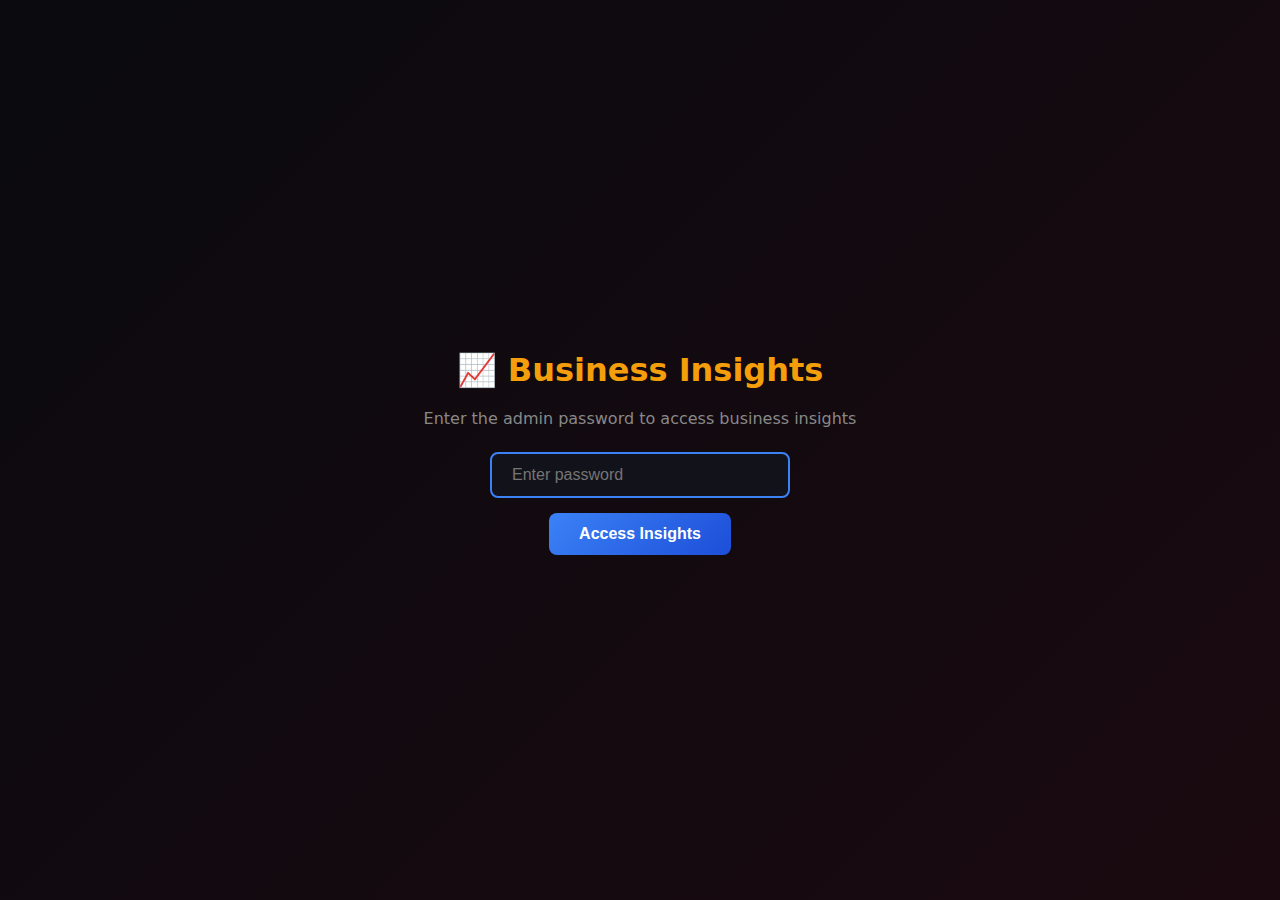
<file: business-insights.html>
<!DOCTYPE html>
<html lang="en">

<head>
    <meta charset="UTF-8">
    <meta name="viewport" content="width=device-width, initial-scale=1.0">
    <title>Business Insights</title>
    <meta name="robots" content="noindex, nofollow">
    <link rel="icon" type="image/png" href="assets/favicon/favicon-96x96.png" sizes="96x96">
    <style>
        :root {
            --primary: #3b82f6;
            --primary-dark: #1d4ed8;
            --secondary: #8b5cf6;
            --accent: #f59e0b;
            --bg-dark: #0a0a0f;
            --bg-card: #12121a;
            --bg-card-hover: #1a1a25;
            --text: #e8e8e8;
            --text-muted: #888;
            --border: #2a2a35;
            --success: #22c55e;
            --warning: #f59e0b;
            --danger: #ef4444;
            --info: #3b82f6;
        }

        * {
            margin: 0;
            padding: 0;
            box-sizing: border-box;
        }

        body {
            font-family: 'Segoe UI', system-ui, -apple-system, sans-serif;
            background: var(--bg-dark);
            color: var(--text);
            min-height: 100vh;
            line-height: 1.6;
        }

        /* Login Screen */
        .login-screen {
            display: flex;
            flex-direction: column;
            align-items: center;
            justify-content: center;
            min-height: 100vh;
            padding: 20px;
            background: linear-gradient(135deg, var(--bg-dark) 0%, #1a0a10 100%);
        }

        .login-screen h1 {
            font-size: 2rem;
            margin-bottom: 10px;
            color: var(--accent);
        }

        .login-screen p {
            color: var(--text-muted);
            margin-bottom: 20px;
        }

        .login-input {
            padding: 12px 20px;
            font-size: 1rem;
            border: 2px solid var(--border);
            border-radius: 8px;
            background: var(--bg-card);
            color: var(--text);
            width: 300px;
            max-width: 100%;
            margin-bottom: 15px;
        }

        .login-input:focus {
            outline: none;
            border-color: var(--primary);
        }

        .login-btn {
            padding: 12px 30px;
            font-size: 1rem;
            font-weight: 600;
            background: linear-gradient(135deg, var(--primary) 0%, var(--primary-dark) 100%);
            color: white;
            border: none;
            border-radius: 8px;
            cursor: pointer;
            transition: all 0.3s ease;
        }

        .login-btn:hover {
            transform: translateY(-2px);
            box-shadow: 0 5px 20px rgba(196, 30, 58, 0.4);
        }

        .login-error {
            color: var(--danger);
            margin-bottom: 15px;
            font-size: 0.9rem;
        }

        /* Dashboard */
        .dashboard {
            display: none;
        }

        .dashboard.active {
            display: block;
        }

        /* Header */
        header {
            background: linear-gradient(135deg, var(--bg-card) 0%, #1a1020 100%);
            border-bottom: 1px solid var(--border);
            padding: 15px 20px;
            position: sticky;
            top: 0;
            z-index: 100;
        }

        .header-content {
            max-width: 1600px;
            margin: 0 auto;
            display: flex;
            justify-content: space-between;
            align-items: center;
            flex-wrap: wrap;
            gap: 15px;
        }

        .header-title {
            display: flex;
            align-items: center;
            gap: 12px;
        }

        .header-title .icon {
            font-size: 1.8rem;
        }

        .header-title h1 {
            font-size: 1.4rem;
            font-weight: 700;
            background: linear-gradient(135deg, var(--accent) 0%, #fff 100%);
            -webkit-background-clip: text;
            -webkit-text-fill-color: transparent;
            background-clip: text;
        }

        .header-nav {
            display: flex;
            gap: 8px;
            flex-wrap: wrap;
        }

        .nav-link {
            padding: 8px 16px;
            background: var(--bg-card);
            border: 1px solid var(--border);
            border-radius: 6px;
            color: var(--text-muted);
            text-decoration: none;
            font-size: 0.85rem;
            transition: all 0.2s ease;
        }

        .nav-link:hover,
        .nav-link.active {
            background: var(--primary);
            border-color: var(--primary);
            color: white;
        }

        .refresh-btn {
            display: flex;
            align-items: center;
            gap: 6px;
            padding: 8px 16px;
            background: var(--secondary);
            border: none;
            border-radius: 6px;
            color: white;
            font-size: 0.85rem;
            cursor: pointer;
            transition: all 0.2s ease;
        }

        .refresh-btn:hover {
            background: #2e7d32;
        }

        .refresh-btn .spinner {
            display: none;
            width: 14px;
            height: 14px;
            border: 2px solid transparent;
            border-top-color: white;
            border-radius: 50%;
            animation: spin 0.8s linear infinite;
        }

        .refresh-btn.loading .spinner {
            display: inline-block;
        }

        .refresh-btn.loading .icon {
            display: none;
        }

        @keyframes spin {
            to {
                transform: rotate(360deg);
            }
        }

        /* Main Content */
        main {
            max-width: 1600px;
            margin: 0 auto;
            padding: 20px;
        }

        /* Section Headers */
        .section-header {
            display: flex;
            align-items: center;
            gap: 10px;
            margin-bottom: 20px;
            padding-bottom: 10px;
            border-bottom: 2px solid var(--border);
        }

        .section-header h2 {
            font-size: 1.2rem;
            font-weight: 600;
            color: var(--accent);
        }

        .section-header .badge {
            padding: 4px 10px;
            background: var(--primary);
            border-radius: 12px;
            font-size: 0.75rem;
            color: white;
        }

        /* KPI Cards */
        .kpi-grid {
            display: grid;
            grid-template-columns: repeat(auto-fit, minmax(200px, 1fr));
            gap: 15px;
            margin-bottom: 30px;
        }

        .kpi-card {
            background: linear-gradient(135deg, var(--bg-card) 0%, var(--bg-card-hover) 100%);
            border: 1px solid var(--border);
            border-radius: 12px;
            padding: 20px;
            position: relative;
            overflow: hidden;
        }

        .kpi-card::before {
            content: '';
            position: absolute;
            top: 0;
            left: 0;
            right: 0;
            height: 3px;
            background: var(--primary);
        }

        .kpi-card.potential::before {
            background: var(--warning);
        }

        .kpi-card.revenue::before {
            background: var(--success);
        }

        .kpi-card.orders::before {
            background: var(--info);
        }

        .kpi-card.visitors::before {
            background: #8b5cf6;
        }

        .kpi-card.conversion::before {
            background: var(--accent);
        }

        .kpi-card.aov::before {
            background: #06b6d4;
        }

        .kpi-card.shipping::before {
            background: #f97316;
        }

        .kpi-label {
            font-size: 0.8rem;
            color: var(--text-muted);
            text-transform: uppercase;
            letter-spacing: 0.5px;
            margin-bottom: 8px;
        }

        .kpi-value {
            font-size: 2rem;
            font-weight: 700;
            color: var(--text);
            line-height: 1.2;
        }

        .kpi-subtitle {
            font-size: 0.85rem;
            color: var(--text-muted);
            margin-top: 5px;
        }

        .kpi-trend {
            display: inline-flex;
            align-items: center;
            gap: 4px;
            padding: 3px 8px;
            border-radius: 4px;
            font-size: 0.75rem;
            font-weight: 600;
            margin-top: 10px;
        }

        .kpi-trend.up {
            background: rgba(34, 197, 94, 0.15);
            color: var(--success);
        }

        .kpi-trend.down {
            background: rgba(239, 68, 68, 0.15);
            color: var(--danger);
        }

        /* Grid Layouts */
        .insights-grid {
            display: grid;
            grid-template-columns: repeat(auto-fit, minmax(400px, 1fr));
            gap: 20px;
            margin-bottom: 30px;
        }

        .insight-card {
            background: var(--bg-card);
            border: 1px solid var(--border);
            border-radius: 12px;
            padding: 20px;
        }

        .insight-card h3 {
            font-size: 1rem;
            font-weight: 600;
            margin-bottom: 15px;
            display: flex;
            align-items: center;
            gap: 8px;
        }

        /* Charts */
        .chart-container {
            position: relative;
            height: 250px;
        }

        .bar-chart {
            display: flex;
            align-items: flex-end;
            justify-content: space-around;
            height: 100%;
            padding: 10px 0;
            gap: 8px;
        }

        .bar-item {
            display: flex;
            flex-direction: column;
            align-items: center;
            flex: 1;
            max-width: 60px;
        }

        .bar {
            width: 100%;
            max-width: 40px;
            background: linear-gradient(180deg, var(--primary) 0%, var(--primary-dark) 100%);
            border-radius: 4px 4px 0 0;
            transition: all 0.3s ease;
            min-height: 4px;
        }

        .bar:hover {
            background: linear-gradient(180deg, var(--accent) 0%, #b8962f 100%);
            transform: scaleX(1.1);
        }

        .bar-label {
            font-size: 0.7rem;
            color: var(--text-muted);
            margin-top: 8px;
            text-align: center;
        }

        .bar-value {
            font-size: 0.75rem;
            font-weight: 600;
            color: var(--text);
            margin-bottom: 5px;
        }

        /* Horizontal Bar Chart */
        .h-bar-chart {
            display: flex;
            flex-direction: column;
            gap: 12px;
        }

        .h-bar-item {
            display: flex;
            align-items: center;
            gap: 12px;
        }

        .h-bar-label {
            min-width: 100px;
            font-size: 0.85rem;
            color: var(--text);
            white-space: nowrap;
            overflow: hidden;
            text-overflow: ellipsis;
        }

        .h-bar-track {
            flex: 1;
            height: 24px;
            background: var(--bg-dark);
            border-radius: 4px;
            overflow: hidden;
            position: relative;
        }

        .h-bar-fill {
            height: 100%;
            background: linear-gradient(90deg, var(--primary) 0%, var(--accent) 100%);
            border-radius: 4px;
            display: flex;
            align-items: center;
            justify-content: flex-end;
            padding-right: 8px;
            transition: width 0.5s ease;
        }

        .h-bar-value {
            font-size: 0.75rem;
            font-weight: 600;
            color: white;
            text-shadow: 0 1px 2px rgba(0, 0, 0, 0.5);
        }

        /* Donut Chart */
        .donut-container {
            display: flex;
            align-items: center;
            justify-content: center;
            gap: 30px;
            flex-wrap: wrap;
        }

        .donut-chart {
            width: 160px;
            height: 160px;
            position: relative;
        }

        .donut-chart svg {
            width: 100%;
            height: 100%;
            transform: rotate(-90deg);
        }

        .donut-chart circle {
            fill: none;
            stroke-width: 20;
        }

        .donut-bg {
            stroke: var(--bg-dark);
        }

        .donut-segment {
            stroke-linecap: round;
            transition: stroke-dasharray 0.5s ease;
        }

        .donut-center {
            position: absolute;
            top: 50%;
            left: 50%;
            transform: translate(-50%, -50%);
            text-align: center;
        }

        .donut-center-value {
            font-size: 1.5rem;
            font-weight: 700;
            color: var(--text);
        }

        .donut-center-label {
            font-size: 0.75rem;
            color: var(--text-muted);
        }

        .donut-legend {
            display: flex;
            flex-direction: column;
            gap: 8px;
        }

        .legend-item {
            display: flex;
            align-items: center;
            gap: 8px;
        }

        .legend-color {
            width: 12px;
            height: 12px;
            border-radius: 3px;
        }

        .legend-label {
            font-size: 0.85rem;
            color: var(--text);
        }

        .legend-value {
            font-size: 0.85rem;
            color: var(--text-muted);
            margin-left: auto;
        }

        /* Stat List */
        .stat-list {
            display: flex;
            flex-direction: column;
            gap: 12px;
        }

        .stat-item {
            display: flex;
            justify-content: space-between;
            align-items: center;
            padding: 12px 15px;
            background: var(--bg-dark);
            border-radius: 8px;
            border-left: 3px solid var(--primary);
        }

        .stat-item:nth-child(2) {
            border-color: var(--secondary);
        }

        .stat-item:nth-child(3) {
            border-color: var(--accent);
        }

        .stat-item:nth-child(4) {
            border-color: var(--info);
        }

        .stat-item:nth-child(5) {
            border-color: #8b5cf6;
        }

        .stat-item-label {
            font-size: 0.9rem;
            color: var(--text);
        }

        .stat-item-value {
            font-size: 1.1rem;
            font-weight: 700;
            color: var(--accent);
        }

        /* Table */
        .data-table {
            width: 100%;
            border-collapse: collapse;
        }

        .data-table th {
            text-align: left;
            padding: 12px;
            background: var(--bg-dark);
            color: var(--text-muted);
            font-size: 0.8rem;
            text-transform: uppercase;
            letter-spacing: 0.5px;
            border-bottom: 2px solid var(--border);
        }

        .data-table td {
            padding: 12px;
            border-bottom: 1px solid var(--border);
            font-size: 0.9rem;
        }

        .data-table tr:hover td {
            background: var(--bg-card-hover);
        }

        /* Funnel */
        .funnel {
            display: flex;
            flex-direction: column;
            gap: 8px;
            padding: 10px 0;
        }

        .funnel-step {
            display: flex;
            align-items: center;
            gap: 15px;
        }

        .funnel-bar {
            height: 40px;
            background: linear-gradient(90deg, var(--primary) 0%, var(--primary-dark) 100%);
            border-radius: 4px;
            display: flex;
            align-items: center;
            padding: 0 15px;
            transition: width 0.5s ease;
            min-width: 80px;
        }

        .funnel-step:nth-child(1) .funnel-bar {
            background: linear-gradient(90deg, var(--info) 0%, #2563eb 100%);
        }

        .funnel-step:nth-child(2) .funnel-bar {
            background: linear-gradient(90deg, var(--secondary) 0%, #166534 100%);
        }

        .funnel-step:nth-child(3) .funnel-bar {
            background: linear-gradient(90deg, var(--warning) 0%, #d97706 100%);
        }

        .funnel-step:nth-child(4) .funnel-bar {
            background: linear-gradient(90deg, var(--success) 0%, #16a34a 100%);
        }

        .funnel-bar-text {
            color: white;
            font-weight: 600;
            font-size: 0.9rem;
            white-space: nowrap;
        }

        .funnel-info {
            flex: 1;
        }

        .funnel-label {
            font-size: 0.9rem;
            color: var(--text);
            font-weight: 500;
        }

        .funnel-rate {
            font-size: 0.8rem;
            color: var(--text-muted);
        }

        /* Metric Grid */
        .metric-grid {
            display: grid;
            grid-template-columns: repeat(auto-fit, minmax(150px, 1fr));
            gap: 15px;
        }

        .metric-item {
            text-align: center;
            padding: 15px;
            background: var(--bg-dark);
            border-radius: 8px;
        }

        .metric-value {
            font-size: 1.5rem;
            font-weight: 700;
            color: var(--accent);
        }

        .metric-label {
            font-size: 0.8rem;
            color: var(--text-muted);
            margin-top: 5px;
        }

        /* Loading */
        .loading-overlay {
            position: fixed;
            top: 0;
            left: 0;
            right: 0;
            bottom: 0;
            background: rgba(10, 10, 15, 0.9);
            display: flex;
            flex-direction: column;
            align-items: center;
            justify-content: center;
            z-index: 1000;
        }

        .loading-spinner {
            width: 50px;
            height: 50px;
            border: 4px solid var(--border);
            border-top-color: var(--primary);
            border-radius: 50%;
            animation: spin 1s linear infinite;
        }

        .loading-text {
            margin-top: 20px;
            color: var(--text-muted);
        }

        /* Last Updated */
        .last-updated {
            text-align: center;
            padding: 20px;
            color: var(--text-muted);
            font-size: 0.85rem;
        }

        /* Mobile Menu Toggle */
        .mobile-menu-toggle {
            display: none;
            width: 44px;
            height: 44px;
            background: var(--bg-card);
            border: 1px solid var(--border);
            border-radius: 8px;
            color: var(--text);
            font-size: 1.2rem;
            cursor: pointer;
            align-items: center;
            justify-content: center;
        }

        .header-controls {
            display: flex;
            align-items: center;
            gap: 12px;
        }

        /* Responsive */
        @media (max-width: 768px) {
            .header-content {
                flex-wrap: wrap;
            }

            .mobile-menu-toggle {
                display: flex;
            }

            .header-nav {
                display: none;
                width: 100%;
                flex-direction: column;
                gap: 8px;
                margin-top: 12px;
                padding-top: 12px;
                border-top: 1px solid var(--border);
                order: 3;
            }

            .header-nav.active {
                display: flex;
            }

            .nav-link {
                text-align: center;
                padding: 14px 16px;
                min-height: 48px;
            }

            .insights-grid {
                grid-template-columns: 1fr;
            }

            .kpi-grid {
                grid-template-columns: repeat(2, 1fr);
                gap: 12px;
            }

            .kpi-card {
                padding: 16px;
            }

            .kpi-value {
                font-size: 1.25rem;
            }

            .donut-container {
                flex-direction: column;
            }

            .h-bar-label {
                min-width: 80px;
                font-size: 0.75rem;
            }

            .refresh-btn {
                min-height: 44px;
            }
        }

        @media (max-width: 576px) {
            main {
                padding: 12px;
            }

            header {
                padding: 12px;
            }

            .header-title h1 {
                font-size: 1rem;
            }

            .kpi-grid {
                gap: 8px;
            }

            .kpi-card {
                padding: 12px;
            }

            .kpi-value {
                font-size: 1.1rem;
            }

            .kpi-label {
                font-size: 0.7rem;
            }

            .section-card {
                padding: 16px;
            }
        }

        @media (max-width: 400px) {
            .kpi-grid {
                grid-template-columns: 1fr 1fr;
            }

            .nav-link {
                padding: 10px 12px;
                font-size: 0.85rem;
            }
        }
    </style>
</head>

<body>
    <!-- Login Screen -->
    <div class="login-screen" id="loginScreen">
        <h1>📈 Business Insights</h1>
        <p>Enter the admin password to access business insights</p>
        <div class="login-error" id="loginError" style="display: none;"></div>
        <input type="password" class="login-input" id="passwordInput" placeholder="Enter password" autofocus>
        <button class="login-btn" id="loginBtn">Access Insights</button>
    </div>

    <!-- Dashboard -->
    <div class="dashboard" id="dashboard">
        <!-- Loading Overlay -->
        <div class="loading-overlay" id="loadingOverlay" style="display: none;">
            <div class="loading-spinner"></div>
            <div class="loading-text">Loading business insights...</div>
        </div>

        <header>
            <div class="header-content">
                <div class="header-title">
                    <span class="icon">📈</span>
                    <h1>Business Insights</h1>
                </div>
                <div class="header-controls">
                    <button class="refresh-btn" id="refreshBtn">
                        <span class="icon">↻</span>
                        <span class="spinner"></span>
                        Refresh
                    </button>
                    <button class="mobile-menu-toggle" id="mobileMenuToggle" aria-label="Toggle navigation">☰</button>
                </div>
                <nav class="header-nav" id="headerNav">
                    <a href="analytics-dashboard.html" class="nav-link">📊 Analytics</a>
                    <a href="server-logs.html" class="nav-link">📋 Logs</a>
                    <a href="orders-dashboard.html" class="nav-link">📦 Orders</a>
                    <a href="business-insights.html" class="nav-link active">📈 Insights</a>
                </nav>
            </div>
        </header>

        <main>
            <!-- Key Performance Indicators -->
            <section class="kpi-section">
                <div class="section-header">
                    <h2>📊 Key Performance Indicators</h2>
                    <span class="badge" id="dataPeriod">Today</span>
                </div>
                <div class="kpi-grid">
                    <div class="kpi-card potential">
                        <div class="kpi-label">Potential Revenue</div>
                        <div class="kpi-value" id="potentialRevenue">-</div>
                        <div class="kpi-subtitle">All active orders</div>
                    </div>
                    <div class="kpi-card revenue">
                        <div class="kpi-label">Confirmed Revenue</div>
                        <div class="kpi-value" id="totalRevenue">-</div>
                        <div class="kpi-subtitle">Delivered orders</div>
                    </div>
                    <div class="kpi-card orders">
                        <div class="kpi-label">Total Orders</div>
                        <div class="kpi-value" id="totalOrders">-</div>
                        <div class="kpi-subtitle" id="ordersSubtitle">All time</div>
                    </div>
                    <div class="kpi-card visitors">
                        <div class="kpi-label">Total Visitors</div>
                        <div class="kpi-value" id="totalVisitors">-</div>
                        <div class="kpi-subtitle" id="visitorsSubtitle">Today</div>
                    </div>
                    <div class="kpi-card conversion">
                        <div class="kpi-label">Conversion Rate</div>
                        <div class="kpi-value" id="conversionRate">-</div>
                        <div class="kpi-subtitle">Visitors to orders</div>
                    </div>
                    <div class="kpi-card aov">
                        <div class="kpi-label">Avg Order Value</div>
                        <div class="kpi-value" id="avgOrderValue">-</div>
                        <div class="kpi-subtitle">Per order</div>
                    </div>
                    <div class="kpi-card shipping">
                        <div class="kpi-label">Total Shipping Cost</div>
                        <div class="kpi-value" id="totalShippingCost">-</div>
                        <div class="kpi-subtitle" id="shippingSubtitle">Loading...</div>
                    </div>
                    <div class="kpi-card">
                        <div class="kpi-label">Online Now</div>
                        <div class="kpi-value" id="onlineNow">-</div>
                        <div class="kpi-subtitle">Active visitors</div>
                    </div>
                </div>
            </section>

            <!-- Insights Grid -->
            <div class="insights-grid">
                <!-- Revenue by City -->
                <div class="insight-card">
                    <h3>🏙️ Revenue by City</h3>
                    <div class="h-bar-chart" id="revenueByCity">
                        <div class="stat-item"><span class="stat-item-label">Loading...</span></div>
                    </div>
                </div>

                <!-- Order Status Distribution -->
                <div class="insight-card">
                    <h3>📋 Order Status</h3>
                    <div class="donut-container" id="orderStatusChart">
                        <div class="stat-item"><span class="stat-item-label">Loading...</span></div>
                    </div>
                </div>

                <!-- Product Performance -->
                <div class="insight-card">
                    <h3>🏆 Product Performance</h3>
                    <div class="stat-list" id="productPerformance">
                        <div class="stat-item"><span class="stat-item-label">Loading...</span></div>
                    </div>
                </div>

                <!-- Traffic Sources -->
                <div class="insight-card">
                    <h3>📱 Traffic Sources</h3>
                    <div class="h-bar-chart" id="trafficSources">
                        <div class="stat-item"><span class="stat-item-label">Loading...</span></div>
                    </div>
                </div>

                <!-- Device Distribution -->
                <div class="insight-card">
                    <h3>💻 Device Distribution</h3>
                    <div class="donut-container" id="deviceChart">
                        <div class="stat-item"><span class="stat-item-label">Loading...</span></div>
                    </div>
                </div>

                <!-- Conversion Funnel -->
                <div class="insight-card">
                    <h3>🎯 Conversion Funnel</h3>
                    <div class="funnel" id="conversionFunnel">
                        <div class="stat-item"><span class="stat-item-label">Loading...</span></div>
                    </div>
                </div>

                <!-- Top Performing Pages -->
                <div class="insight-card">
                    <h3>📄 Top Pages</h3>
                    <div class="stat-list" id="topPages">
                        <div class="stat-item"><span class="stat-item-label">Loading...</span></div>
                    </div>
                </div>

                <!-- Customer Insights -->
                <div class="insight-card">
                    <h3>👥 Customer Insights</h3>
                    <div class="metric-grid" id="customerInsights">
                        <div class="stat-item"><span class="stat-item-label">Loading...</span></div>
                    </div>
                </div>
            </div>

            <!-- Hourly Traffic -->
            <div class="insight-card" style="margin-bottom: 30px;">
                <h3>📈 Hourly Traffic Today</h3>
                <div class="chart-container">
                    <div class="bar-chart" id="hourlyChart">
                        <div class="stat-item"><span class="stat-item-label">Loading...</span></div>
                    </div>
                </div>
            </div>

            <!-- Recent Orders Table -->
            <div class="insight-card">
                <h3>🛒 Recent Orders</h3>
                <div style="overflow-x: auto;">
                    <table class="data-table" id="recentOrdersTable">
                        <thead>
                            <tr>
                                <th>Code</th>
                                <th>Customer</th>
                                <th>City</th>
                                <th>Amount</th>
                                <th>Status</th>
                                <th>Products</th>
                            </tr>
                        </thead>
                        <tbody id="recentOrdersBody">
                            <tr>
                                <td colspan="6" style="text-align: center;">Loading...</td>
                            </tr>
                        </tbody>
                    </table>
                </div>
            </div>

            <div class="last-updated" id="lastUpdated">
                Last updated: -
            </div>
        </main>
    </div>

    <script>
        // Configuration
        const ANALYTICS_API = '/api/analytics/summary';
        const SENDIT_API_BASE = 'https://app.sendit.ma/api/v1';
        const SENDIT_PUBLIC_KEY = '9a8a46843e3b20b922f67690ff1f27e0';
        const SENDIT_SECRET_KEY = 'k1S94ZRQ4AFpMDoL2UQktsXymcAfFVyG';

        let adminPassword = '';
        let authToken = localStorage.getItem('sendit_auth_token') || null;
        let analyticsData = null;
        let ordersData = [];

        // DOM Elements
        const loginScreen = document.getElementById('loginScreen');
        const dashboard = document.getElementById('dashboard');
        const passwordInput = document.getElementById('passwordInput');
        const loginBtn = document.getElementById('loginBtn');
        const loginError = document.getElementById('loginError');
        const refreshBtn = document.getElementById('refreshBtn');
        const loadingOverlay = document.getElementById('loadingOverlay');

        // Login
        loginBtn.addEventListener('click', attemptLogin);
        passwordInput.addEventListener('keypress', (e) => {
            if (e.key === 'Enter') attemptLogin();
        });

        async function attemptLogin() {
            const password = passwordInput.value.trim();
            if (!password) return;

            try {
                const response = await fetch(`${ANALYTICS_API}?password=${encodeURIComponent(password)}&period=today`);
                const data = await response.json();

                if (data.error) {
                    loginError.textContent = 'Invalid password. Please try again.';
                    loginError.style.display = 'block';
                    passwordInput.value = '';
                    return;
                }

                adminPassword = password;
                analyticsData = data;
                loginScreen.style.display = 'none';
                dashboard.classList.add('active');
                loadAllData();
            } catch (error) {
                loginError.textContent = 'Error connecting to server.';
                loginError.style.display = 'block';
            }
        }

        // Refresh
        refreshBtn.addEventListener('click', () => {
            refreshBtn.classList.add('loading');
            loadAllData().finally(() => {
                refreshBtn.classList.remove('loading');
            });
        });

        // Mobile menu toggle
        const mobileMenuToggle = document.getElementById('mobileMenuToggle');
        const headerNav = document.getElementById('headerNav');
        if (mobileMenuToggle && headerNav) {
            mobileMenuToggle.addEventListener('click', () => {
                headerNav.classList.toggle('active');
                mobileMenuToggle.textContent = headerNav.classList.contains('active') ? '✕' : '☰';
            });
        }

        // Sendit Authentication
        async function loginToSendit() {
            try {
                const response = await fetch(`${SENDIT_API_BASE}/login`, {
                    method: 'POST',
                    headers: { 'Content-Type': 'application/json' },
                    body: JSON.stringify({
                        public_key: SENDIT_PUBLIC_KEY,
                        secret_key: SENDIT_SECRET_KEY
                    })
                });
                const data = await response.json();
                if (data.success && data.data && data.data.token) {
                    authToken = data.data.token;
                    localStorage.setItem('sendit_auth_token', authToken);
                    return true;
                }
                return false;
            } catch (error) {
                console.error('Sendit login error:', error);
                return false;
            }
        }

        // Fetch Orders
        async function fetchOrders() {
            if (!authToken) {
                const loggedIn = await loginToSendit();
                if (!loggedIn) return [];
            }

            try {
                let allOrders = [];
                let currentPage = 1;
                let hasMore = true;

                while (hasMore) {
                    const response = await fetch(`${SENDIT_API_BASE}/deliveries?page=${currentPage}`, {
                        method: 'GET',
                        headers: {
                            'Authorization': `Bearer ${authToken}`,
                            'Accept': 'application/json'
                        }
                    });

                    if (response.status === 401) {
                        authToken = null;
                        return fetchOrders();
                    }

                    const data = await response.json();
                    if (data.success && data.data) {
                        let orders = Array.isArray(data.data) ? data.data : Object.values(data.data);
                        orders = orders.filter(o => o && typeof o === 'object' && o.code);
                        allOrders.push(...orders);
                        hasMore = currentPage < (data.last_page || 1);
                        currentPage++;
                    } else {
                        hasMore = false;
                    }
                }
                return allOrders;
            } catch (error) {
                console.error('Error fetching orders:', error);
                return [];
            }
        }

        // Cache for order details (persists across page sessions)
        const orderDetailsCache = new Map();
        const CACHE_KEY = 'storename_order_details_cache';

        // Load cache from localStorage
        function loadOrderCache() {
            try {
                const cached = localStorage.getItem(CACHE_KEY);
                if (cached) {
                    const { data, timestamp } = JSON.parse(cached);
                    // Cache valid for 1 hour
                    if (Date.now() - timestamp < 3600000) {
                        Object.entries(data).forEach(([k, v]) => orderDetailsCache.set(k, v));
                        console.log(`📦 Loaded ${orderDetailsCache.size} cached order details`);
                    }
                }
            } catch (e) { }
        }
        loadOrderCache();

        // Save cache to localStorage
        function saveOrderCache() {
            try {
                const data = {};
                orderDetailsCache.forEach((v, k) => data[k] = v);
                localStorage.setItem(CACHE_KEY, JSON.stringify({ data, timestamp: Date.now() }));
            } catch (e) { }
        }

        // Fetch Order Details with caching
        async function fetchOrderDetail(code) {
            // Check cache first
            if (orderDetailsCache.has(code)) {
                return orderDetailsCache.get(code);
            }

            if (!authToken) {
                await loginToSendit();
            }
            try {
                const response = await fetch(`${SENDIT_API_BASE}/deliveries/${code}`, {
                    method: 'GET',
                    headers: {
                        'Authorization': `Bearer ${authToken}`,
                        'Accept': 'application/json'
                    }
                });
                if (response.status === 401) {
                    authToken = null;
                    await loginToSendit();
                    return fetchOrderDetail(code);
                }
                const data = await response.json();
                if (data.success && data.data) {
                    // Cache the result
                    orderDetailsCache.set(code, data.data);
                    return data.data;
                }
                return null;
            } catch (error) {
                console.error(`Error fetching order ${code}:`, error);
                return null;
            }
        }

        // Fetch All Shipping Fees (optimized with caching)
        async function fetchAllShippingFees() {
            if (ordersData.length === 0) return 0;

            // Update UI to show loading
            document.getElementById('totalShippingCost').textContent = '...';
            document.getElementById('shippingSubtitle').textContent = 'Calculating...';

            let totalFee = 0;
            let fetchedCount = 0;
            let cachedCount = 0;

            // First, count cached fees
            ordersData.forEach(order => {
                if (orderDetailsCache.has(order.code)) {
                    const cached = orderDetailsCache.get(order.code);
                    if (cached && cached.fee) {
                        totalFee += parseFloat(cached.fee) || 0;
                    }
                    cachedCount++;
                    fetchedCount++;
                }
            });

            // Get uncached orders
            const uncachedOrders = ordersData.filter(o => !orderDetailsCache.has(o.code));

            // Update progress with cached data
            if (cachedCount > 0) {
                document.getElementById('shippingSubtitle').textContent =
                    `${fetchedCount}/${ordersData.length} (${cachedCount} cached)`;
            }

            // Fetch uncached in larger batches (faster)
            const batchSize = 10;
            for (let i = 0; i < uncachedOrders.length; i += batchSize) {
                const batch = uncachedOrders.slice(i, i + batchSize);
                const promises = batch.map(order => fetchOrderDetail(order.code));
                const results = await Promise.all(promises);

                results.forEach(detail => {
                    if (detail && detail.fee) {
                        totalFee += parseFloat(detail.fee) || 0;
                    }
                    fetchedCount++;
                });

                // Update progress
                document.getElementById('shippingSubtitle').textContent =
                    `${fetchedCount}/${ordersData.length} orders`;

                // Small delay between batches
                if (i + batchSize < uncachedOrders.length) {
                    await new Promise(r => setTimeout(r, 100));
                }
            }

            // Save cache for next time
            saveOrderCache();

            // Update final values
            document.getElementById('totalShippingCost').textContent = formatMAD(totalFee);
            document.getElementById('shippingSubtitle').textContent = `${ordersData.length} orders`;

            return totalFee;
        }

        // Fetch Analytics
        async function fetchAnalytics() {
            try {
                const response = await fetch(`${ANALYTICS_API}?password=${encodeURIComponent(adminPassword)}&period=today`);
                return await response.json();
            } catch (error) {
                console.error('Error fetching analytics:', error);
                return null;
            }
        }

        // Load All Data
        async function loadAllData() {
            loadingOverlay.style.display = 'flex';

            try {
                const [analytics, orders] = await Promise.all([
                    fetchAnalytics(),
                    fetchOrders()
                ]);

                analyticsData = analytics;
                ordersData = orders;

                renderKPIs();
                renderRevenueByCity();
                renderOrderStatus();
                renderProductPerformance();
                renderTrafficSources();
                renderDeviceChart();
                renderConversionFunnel();
                renderTopPages();
                renderCustomerInsights();
                renderHourlyChart();
                renderRecentOrders();

                document.getElementById('lastUpdated').textContent =
                    `Last updated: ${new Date().toLocaleString()}`;

                // Fetch shipping fees in background (doesn't block UI)
                fetchAllShippingFees();

            } catch (error) {
                console.error('Error loading data:', error);
            } finally {
                loadingOverlay.style.display = 'none';
            }
        }

        // Format Currency
        function formatMAD(amount) {
            return new Intl.NumberFormat('fr-MA', {
                style: 'decimal',
                minimumFractionDigits: 0,
                maximumFractionDigits: 0
            }).format(amount) + ' MAD';
        }

        // Get status name (Granular)
        function getStatusName(status) {
            if (typeof status === 'number') {
                const numericMap = {
                    1: 'to_prepare',
                    2: 'shipped',
                    3: 'delivered',
                    4: 'returned',
                    5: 'cancelled'
                };
                return numericMap[status] || 'pending';
            }
            const statusMap = {
                'TO_PREPARE': 'to_prepare',
                'READY_TO_SHIP': 'ready_to_ship',
                'pending': 'to_prepare',
                'IN_DELIVERY': 'in_delivery',
                'DELIVERING': 'in_delivery',
                'SHIPPED': 'shipped',
                'POSTPONED': 'postponed',
                'UNREACHABLE': 'unreachable',
                'DELIVERED': 'delivered',
                'delivered': 'delivered',
                'RETURNED': 'returned',
                'REFUSED': 'refused',
                'REJECTED': 'rejected',
                'CANCELED': 'cancelled',
                'CANCELLED': 'cancelled',
                'cancelled': 'cancelled'
            };
            return statusMap[status] || (status ? status.toLowerCase() : 'pending');
        }

        // Render KPIs
        function renderKPIs() {
            // Calculate totals from orders
            const deliveredOrders = ordersData.filter(o => getStatusName(o.status) === 'delivered');

            // Exclude dead statuses from active/potential revenue
            const deadStatuses = ['returned', 'refused', 'rejected', 'cancelled'];
            const activeOrders = ordersData.filter(o => !deadStatuses.includes(getStatusName(o.status)));

            const totalRevenue = deliveredOrders.reduce((sum, o) => sum + parseFloat(o.amount || 0), 0);
            const potentialRevenue = activeOrders.reduce((sum, o) => sum + parseFloat(o.amount || 0), 0);

            const pendingOrders = ordersData.filter(o => {
                const s = getStatusName(o.status);
                return ['to_prepare', 'ready_to_ship', 'pending'].includes(s);
            });

            const avgOrderValue = ordersData.length > 0
                ? ordersData.reduce((sum, o) => sum + parseFloat(o.amount || 0), 0) / ordersData.length
                : 0;

            // Visitors
            const uniqueVisitors = analyticsData?.summary?.uniqueVisitors || 0;
            const allTimeVisitors = analyticsData?.allTime?.totalVisitors || 0;

            // Conversion rate
            const conversionRate = allTimeVisitors > 0
                ? ((ordersData.length / allTimeVisitors) * 100).toFixed(2)
                : 0;

            document.getElementById('potentialRevenue').textContent = formatMAD(potentialRevenue);
            document.getElementById('totalRevenue').textContent = formatMAD(totalRevenue);
            document.getElementById('totalOrders').textContent = ordersData.length;
            document.getElementById('ordersSubtitle').textContent = `${pendingOrders.length} pending`;
            document.getElementById('totalVisitors').textContent = uniqueVisitors.toLocaleString();
            document.getElementById('visitorsSubtitle').textContent = `${allTimeVisitors.toLocaleString()} all time`;
            document.getElementById('conversionRate').textContent = conversionRate + '%';
            document.getElementById('avgOrderValue').textContent = formatMAD(avgOrderValue);
            document.getElementById('onlineNow').textContent = analyticsData?.realtime?.online || 0;
        }

        // Revenue by City
        function renderRevenueByCity() {
            const cityRevenue = {};
            ordersData.forEach(order => {
                const city = order.district?.ville || 'Unknown';
                const amount = parseFloat(order.amount) || 0;
                cityRevenue[city] = (cityRevenue[city] || 0) + amount;
            });

            const sorted = Object.entries(cityRevenue)
                .sort((a, b) => b[1] - a[1])
                .slice(0, 6);

            const maxValue = sorted.length > 0 ? sorted[0][1] : 1;

            const container = document.getElementById('revenueByCity');
            container.innerHTML = sorted.map(([city, revenue]) => `
                <div class="h-bar-item">
                    <div class="h-bar-label">${city}</div>
                    <div class="h-bar-track">
                        <div class="h-bar-fill" style="width: ${(revenue / maxValue * 100)}%">
                            <span class="h-bar-value">${formatMAD(revenue)}</span>
                        </div>
                    </div>
                </div>
            `).join('') || '<p style="color: var(--text-muted);">No data available</p>';
        }

        // Order Status Chart
        function renderOrderStatus() {
            const statusCounts = {};

            ordersData.forEach(order => {
                const status = getStatusName(order.status);
                statusCounts[status] = (statusCounts[status] || 0) + 1;
            });

            const total = ordersData.length || 1;
            const colors = {
                'to_prepare': '#eab308', // Yellow
                'ready_to_ship': '#06b6d4', // Cyan
                'in_delivery': '#3b82f6', // Blue
                'shipped': '#8b5cf6', // Purple
                'postponed': '#a855f7', // Light Purple
                'unreachable': '#ec4899', // Pink
                'delivered': '#22c55e', // Green
                'returned': '#f97316', // Orange
                'refused': '#ef4444', // Red
                'rejected': '#991b1b', // Dark Red
                'cancelled': '#ef4444' // Red
            };

            const labels = {
                'to_prepare': 'À préparer',
                'ready_to_ship': 'Prêt à expédier',
                'in_delivery': 'En livraison',
                'shipped': 'Expédié',
                'postponed': 'Reporté',
                'unreachable': 'Injoignable',
                'delivered': 'Livré',
                'returned': 'Retourné',
                'refused': 'Refusé',
                'rejected': 'Rejeté',
                'cancelled': 'Annulé'
            };

            let offset = 0;
            const circumference = 2 * Math.PI * 60;
            const segments = [];

            // Sort by count desc
            Object.entries(statusCounts)
                .sort((a, b) => b[1] - a[1])
                .forEach(([status, count]) => {
                    if (count > 0) {
                        const percent = count / total;
                        const dash = circumference * percent;
                        segments.push({
                            status,
                            count,
                            color: colors[status] || '#666',
                            label: labels[status] || status,
                            dash,
                            offset: circumference - offset
                        });
                        offset += dash;
                    }
                });

            const container = document.getElementById('orderStatusChart');
            container.innerHTML = `
                <div class="donut-chart">
                    <svg viewBox="0 0 160 160">
                        <circle class="donut-bg" cx="80" cy="80" r="60"></circle>
                        ${segments.map(s => `
                            <circle class="donut-segment" cx="80" cy="80" r="60" 
                                stroke="${s.color}" 
                                stroke-dasharray="${s.dash} ${circumference}" 
                                stroke-dashoffset="${s.offset}">
                            </circle>
                        `).join('')}
                    </svg>
                    <div class="donut-center">
                        <div class="donut-center-value">${total}</div>
                        <div class="donut-center-label">Orders</div>
                    </div>
                </div>
                <div class="donut-legend">
                    ${segments.map(s => `
                        <div class="legend-item">
                            <div class="legend-color" style="background: ${s.color}"></div>
                            <span class="legend-label">${s.label}</span>
                            <span class="legend-value">${s.count} (${((s.count / total) * 100).toFixed(0)}%)</span>
                        </div>
                    `).join('')}
                </div>
            `;
        }

        // Product Performance
        function renderProductPerformance() {
            const productStats = {};

            ordersData.forEach(order => {
                if (order.products && Array.isArray(order.products)) {
                    order.products.forEach(product => {
                        const name = product.name || product.code || 'Unknown';
                        const qty = parseInt(product.quantity) || 1;
                        if (!productStats[name]) {
                            productStats[name] = { quantity: 0, orders: 0 };
                        }
                        productStats[name].quantity += qty;
                        productStats[name].orders++;
                    });
                }
            });

            const sorted = Object.entries(productStats)
                .sort((a, b) => b[1].quantity - a[1].quantity);

            const container = document.getElementById('productPerformance');
            container.innerHTML = sorted.map(([name, stats], i) => {
                const shortName = name.substring(0, 25);
                return `
                    <div class="stat-item">
                        <span class="stat-item-label">${i + 1}. ${shortName}</span>
                        <span class="stat-item-value">${stats.quantity} units</span>
                    </div>
                `;
            }).join('') || '<p style="color: var(--text-muted); padding: 20px;">No product data available</p>';
        }

        // Traffic Sources
        function renderTrafficSources() {
            const sources = {};

            if (analyticsData?.topPages) {
                analyticsData.topPages.forEach(page => {
                    const path = page.path || '';
                    let source = 'Direct';

                    if (path.includes('utm_source=fb') || path.includes('utm_source=facebook')) {
                        source = 'Facebook Ads';
                    } else if (path.includes('utm_source=ig') || path.includes('utm_source=instagram')) {
                        source = 'Instagram Ads';
                    } else if (path.includes('utm_source=an')) {
                        source = 'Audience Network';
                    } else if (path.includes('fbclid')) {
                        source = 'Facebook';
                    } else if (path.includes('utm_medium=social')) {
                        source = 'Social Media';
                    }

                    sources[source] = (sources[source] || 0) + (page.views || 0);
                });
            }

            const sorted = Object.entries(sources)
                .sort((a, b) => b[1] - a[1])
                .slice(0, 5);

            const maxValue = sorted.length > 0 ? sorted[0][1] : 1;

            const container = document.getElementById('trafficSources');
            container.innerHTML = sorted.map(([source, views]) => `
                <div class="h-bar-item">
                    <div class="h-bar-label">${source}</div>
                    <div class="h-bar-track">
                        <div class="h-bar-fill" style="width: ${(views / maxValue * 100)}%; background: linear-gradient(90deg, var(--secondary) 0%, #2e7d32 100%);">
                            <span class="h-bar-value">${views}</span>
                        </div>
                    </div>
                </div>
            `).join('') || '<p style="color: var(--text-muted);">No traffic data available</p>';
        }

        // Device Distribution
        function renderDeviceChart() {
            const devices = analyticsData?.devices || [];
            const total = devices.reduce((sum, d) => sum + d.count, 0) || 1;

            const colors = {
                'Mobile': '#3b82f6',
                'Desktop': '#8b5cf6',
                'Tablet': '#f59e0b'
            };

            const circumference = 2 * Math.PI * 60;
            let offset = 0;
            const segments = [];

            devices.forEach(device => {
                const percent = device.count / total;
                const dash = circumference * percent;
                segments.push({
                    name: device.name,
                    count: device.count,
                    color: colors[device.name] || '#666',
                    dash,
                    offset: circumference - offset
                });
                offset += dash;
            });

            const container = document.getElementById('deviceChart');
            container.innerHTML = `
                <div class="donut-chart">
                    <svg viewBox="0 0 160 160">
                        <circle class="donut-bg" cx="80" cy="80" r="60"></circle>
                        ${segments.map(s => `
                            <circle class="donut-segment" cx="80" cy="80" r="60" 
                                stroke="${s.color}" 
                                stroke-dasharray="${s.dash} ${circumference}" 
                                stroke-dashoffset="${s.offset}">
                            </circle>
                        `).join('')}
                    </svg>
                    <div class="donut-center">
                        <div class="donut-center-value">${total}</div>
                        <div class="donut-center-label">Sessions</div>
                    </div>
                </div>
                <div class="donut-legend">
                    ${segments.map(s => `
                        <div class="legend-item">
                            <div class="legend-color" style="background: ${s.color}"></div>
                            <span class="legend-label">${s.name}</span>
                            <span class="legend-value">${s.count} (${((s.count / total) * 100).toFixed(0)}%)</span>
                        </div>
                    `).join('')}
                </div>
            `;
        }

        // Conversion Funnel
        function renderConversionFunnel() {
            const pageViews = {};
            if (analyticsData?.topPages) {
                analyticsData.topPages.forEach(page => {
                    const path = page.path.split('?')[0];
                    pageViews[path] = (pageViews[path] || 0) + page.views;
                });
            }

            const homepage = (pageViews['/'] || 0) + (pageViews['/index.html'] || 0);
            const productPage = pageViews['/product-detail.html'] || 0;
            const cartPage = pageViews['/cart.html'] || 0;
            const checkoutPage = pageViews['/checkout.html'] || 0;
            const confirmationPage = pageViews['/confirmation.html'] || 0;

            const totalVisitors = analyticsData?.summary?.uniqueVisitors || homepage || 1;
            const maxViews = Math.max(homepage, productPage, checkoutPage, totalVisitors);

            const funnel = [
                { label: 'Homepage', value: homepage || totalVisitors, rate: 100 },
                { label: 'Product Views', value: productPage, rate: productPage ? ((productPage / (homepage || totalVisitors)) * 100).toFixed(1) : 0 },
                { label: 'Checkout', value: checkoutPage, rate: checkoutPage ? ((checkoutPage / (productPage || 1)) * 100).toFixed(1) : 0 },
                { label: 'Orders', value: ordersData.length, rate: checkoutPage ? ((ordersData.length / checkoutPage) * 100).toFixed(1) : 0 }
            ];

            const container = document.getElementById('conversionFunnel');
            container.innerHTML = funnel.map((step, i) => `
                <div class="funnel-step">
                    <div class="funnel-bar" style="width: ${Math.max(20, (step.value / maxViews) * 100)}%">
                        <span class="funnel-bar-text">${step.value}</span>
                    </div>
                    <div class="funnel-info">
                        <div class="funnel-label">${step.label}</div>
                        ${i > 0 ? `<div class="funnel-rate">${step.rate}% from previous</div>` : ''}
                    </div>
                </div>
            `).join('');
        }

        // Top Pages
        function renderTopPages() {
            const pageViews = {};
            if (analyticsData?.topPages) {
                analyticsData.topPages.forEach(page => {
                    let path = page.path.split('?')[0];
                    if (path === '/') path = '/index.html';
                    pageViews[path] = (pageViews[path] || 0) + page.views;
                });
            }

            const sorted = Object.entries(pageViews)
                .sort((a, b) => b[1] - a[1])
                .slice(0, 5);

            const pageNames = {
                '/index.html': 'Homepage',
                '/products.html': 'Collection',
                '/product-detail.html': 'Product Page',
                '/cart.html': 'Shopping Cart',
                '/checkout.html': 'Checkout',
                '/confirmation.html': 'Order Confirmed'
            };

            const container = document.getElementById('topPages');
            container.innerHTML = sorted.map(([path, views]) => `
                <div class="stat-item">
                    <span class="stat-item-label">${pageNames[path] || path}</span>
                    <span class="stat-item-value">${views}</span>
                </div>
            `).join('') || '<p style="color: var(--text-muted); padding: 20px;">No page data available</p>';
        }

        // Customer Insights
        function renderCustomerInsights() {
            const cities = new Set();
            const phones = new Set();

            ordersData.forEach(order => {
                if (order.district?.ville) cities.add(order.district.ville);
                if (order.phone) phones.add(order.phone);
            });

            const repeatCustomers = ordersData.length - phones.size;
            const avgPagesPerSession = analyticsData?.summary?.pagesPerSession?.toFixed(1) || '-';
            const mobilePercent = analyticsData?.devices?.find(d => d.name === 'Mobile')?.percentage || 0;

            const container = document.getElementById('customerInsights');
            container.innerHTML = `
                <div class="metric-item">
                    <div class="metric-value">${phones.size}</div>
                    <div class="metric-label">Unique Customers</div>
                </div>
                <div class="metric-item">
                    <div class="metric-value">${cities.size}</div>
                    <div class="metric-label">Cities Reached</div>
                </div>
                <div class="metric-item">
                    <div class="metric-value">${repeatCustomers}</div>
                    <div class="metric-label">Repeat Orders</div>
                </div>
                <div class="metric-item">
                    <div class="metric-value">${avgPagesPerSession}</div>
                    <div class="metric-label">Pages/Session</div>
                </div>
                <div class="metric-item">
                    <div class="metric-value">${mobilePercent}%</div>
                    <div class="metric-label">Mobile Users</div>
                </div>
                <div class="metric-item">
                    <div class="metric-value">${analyticsData?.browsers?.[0]?.name || '-'}</div>
                    <div class="metric-label">Top Browser</div>
                </div>
            `;
        }

        // Hourly Chart
        function renderHourlyChart() {
            const hourlyViews = analyticsData?.hourlyViews || Array(24).fill(0);
            const maxViews = Math.max(...hourlyViews, 1);
            const currentHour = new Date().getHours();

            const container = document.getElementById('hourlyChart');
            container.innerHTML = hourlyViews.map((views, hour) => {
                const height = (views / maxViews) * 180;
                const isCurrentHour = hour === currentHour;
                return `
                    <div class="bar-item">
                        <div class="bar-value">${views || ''}</div>
                        <div class="bar" style="height: ${Math.max(height, 4)}px; ${isCurrentHour ? 'background: linear-gradient(180deg, var(--accent) 0%, #b8962f 100%);' : ''}"></div>
                        <div class="bar-label">${hour.toString().padStart(2, '0')}h</div>
                    </div>
                `;
            }).join('');
        }

        // Recent Orders Table
        function renderRecentOrders() {
            const recent = ordersData.slice(0, 10);

            const statusLabels = {
                'to_prepare': 'À préparer',
                'ready_to_ship': 'Prêt à expédier',
                'in_delivery': 'En livraison',
                'shipped': 'Expédié',
                'postponed': 'Reporté',
                'unreachable': 'Injoignable',
                'delivered': 'Livré',
                'returned': 'Retourné',
                'refused': 'Refusé',
                'rejected': 'Rejeté',
                'cancelled': 'Annulé'
            };

            const statusColors = {
                'to_prepare': '#eab308',
                'ready_to_ship': '#06b6d4',
                'in_delivery': '#3b82f6',
                'shipped': '#8b5cf6',
                'postponed': '#a855f7',
                'unreachable': '#ec4899',
                'delivered': '#22c55e',
                'returned': '#f97316',
                'refused': '#ef4444',
                'rejected': '#991b1b',
                'cancelled': '#ef4444'
            };

            const tbody = document.getElementById('recentOrdersBody');
            tbody.innerHTML = recent.map(order => {
                const status = getStatusName(order.status);
                const products = order.products?.map(p => `${p.name?.split(' ').slice(0, 2).join(' ') || p.code} (×${p.quantity})`).join(', ') || '-';
                return `
                    <tr>
                        <td><strong>${order.code}</strong></td>
                        <td>${order.name}</td>
                        <td>${order.district?.ville || '-'}</td>
                        <td style="font-weight: 600; color: var(--accent);">${formatMAD(parseFloat(order.amount))}</td>
                        <td><span style="padding: 4px 10px; background: ${statusColors[status] || '#666'}20; color: ${statusColors[status] || '#666'}; border-radius: 12px; font-size: 0.8rem;">${statusLabels[status] || status}</span></td>
                        <td style="max-width: 200px; overflow: hidden; text-overflow: ellipsis; white-space: nowrap;">${products}</td>
                    </tr>
                `;
            }).join('') || '<tr><td colspan="6" style="text-align: center;">No orders available</td></tr>';
        }
    </script>
</body>

</html>
</file>
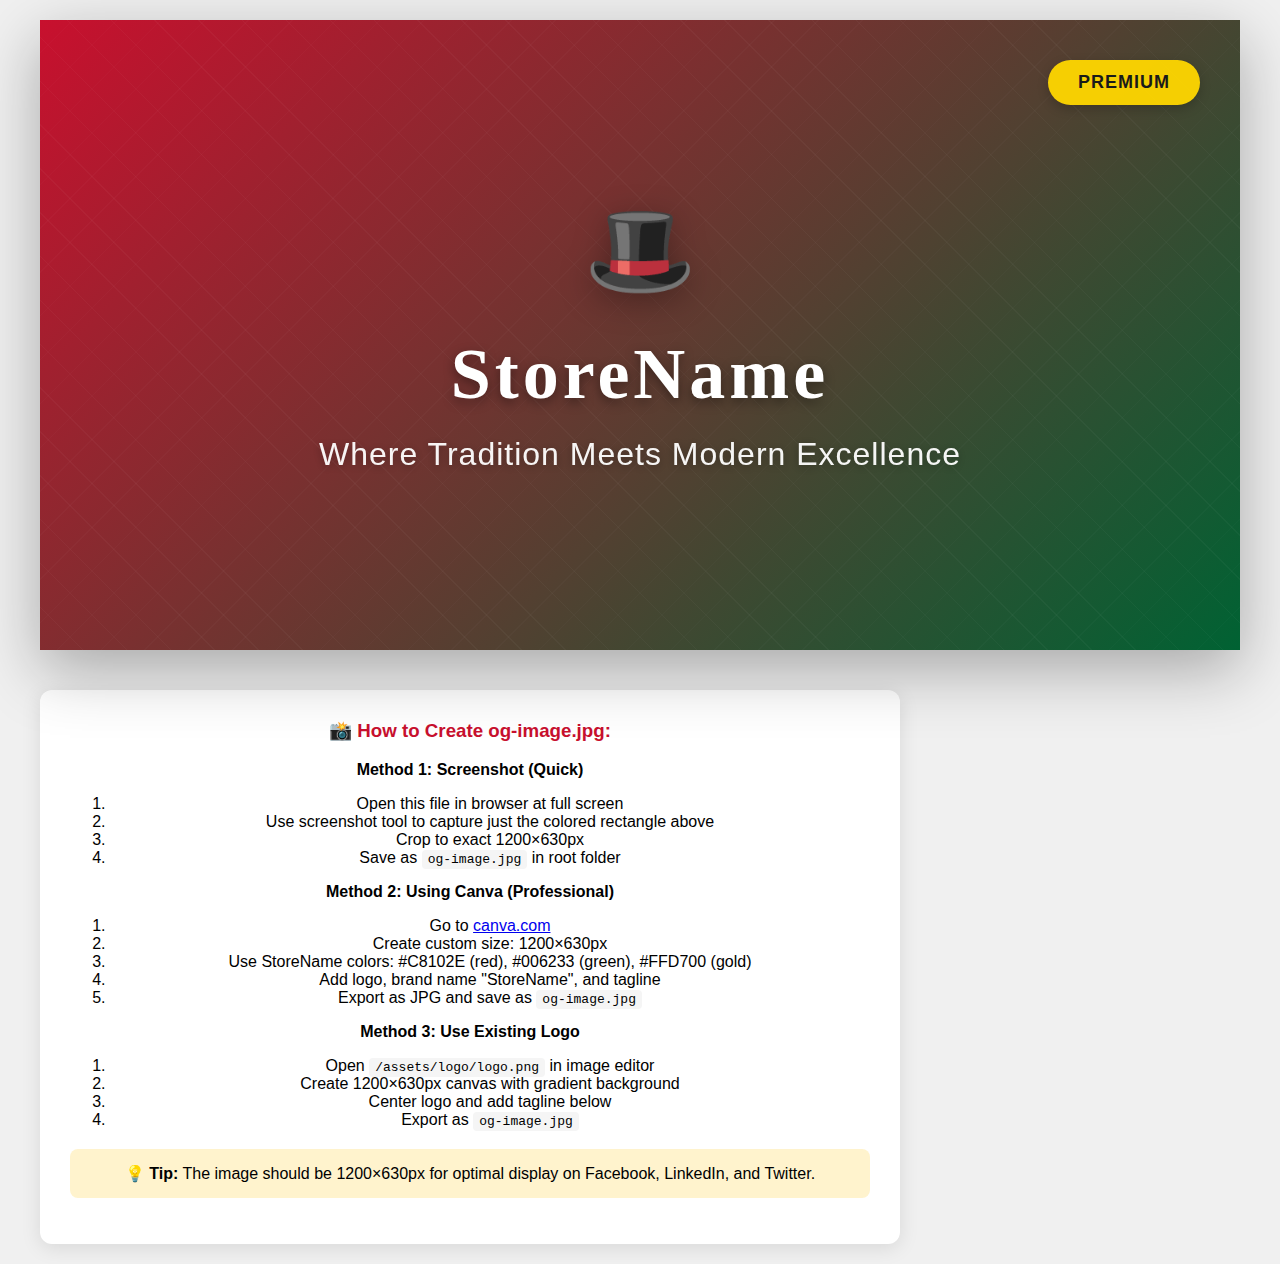
<file: og-image-generator.html>
<!DOCTYPE html>
<html lang="en">
<head>
    <meta charset="UTF-8">
    <meta name="viewport" content="width=device-width, initial-scale=1.0">
    <title>StoreName OG Image Generator</title>
    
    <!-- Favicon -->
    <link rel="icon" type="image/x-icon" href="/favicon.ico">
    <link rel="apple-touch-icon" sizes="180x180" href="/assets/favicon/apple-touch-icon.png">
    <link rel="icon" type="image/png" sizes="32x32" href="/assets/favicon/favicon-32x32.png">
    <link rel="icon" type="image/png" sizes="16x16" href="/assets/favicon/favicon-16x16.png">
    <link rel="manifest" href="/assets/favicon/site.webmanifest">
    
    <style>
        body {
            margin: 0;
            padding: 20px;
            background: #f0f0f0;
            font-family: 'Arial', sans-serif;
            display: flex;
            justify-content: center;
            align-items: center;
            min-height: 100vh;
        }
        
        .og-image {
            width: 1200px;
            height: 630px;
            background: linear-gradient(135deg, #C8102E 0%, #006233 100%);
            position: relative;
            overflow: hidden;
            display: flex;
            align-items: center;
            justify-content: center;
            box-shadow: 0 20px 60px rgba(0,0,0,0.3);
        }
        
        .og-pattern {
            position: absolute;
            inset: 0;
            background-image: 
                repeating-linear-gradient(45deg, transparent, transparent 30px, rgba(255, 255, 255, 0.05) 30px, rgba(255, 255, 255, 0.05) 31px),
                repeating-linear-gradient(-45deg, transparent, transparent 30px, rgba(255, 255, 255, 0.03) 30px, rgba(255, 255, 255, 0.03) 31px);
            opacity: 0.6;
        }
        
        .og-content {
            position: relative;
            z-index: 2;
            text-align: center;
            color: white;
            padding: 60px;
        }
        
        .og-logo {
            font-size: 90px;
            margin-bottom: 30px;
            filter: drop-shadow(0 8px 16px rgba(0,0,0,0.3));
        }
        
        .og-brand {
            font-family: 'Georgia', serif;
            font-size: 72px;
            font-weight: 700;
            letter-spacing: 4px;
            margin-bottom: 20px;
            text-shadow: 0 4px 12px rgba(0,0,0,0.4);
        }
        
        .og-tagline {
            font-size: 32px;
            font-weight: 300;
            letter-spacing: 1px;
            opacity: 0.95;
            text-shadow: 0 2px 8px rgba(0,0,0,0.3);
            max-width: 900px;
        }
        
        .og-badge {
            position: absolute;
            top: 40px;
            right: 40px;
            background: rgba(255, 215, 0, 0.95);
            color: #1a1a1a;
            padding: 12px 30px;
            border-radius: 30px;
            font-weight: 700;
            font-size: 18px;
            letter-spacing: 1px;
            box-shadow: 0 4px 12px rgba(0,0,0,0.2);
        }
        
        .instructions {
            margin-top: 40px;
            background: white;
            padding: 30px;
            border-radius: 12px;
            max-width: 800px;
            box-shadow: 0 4px 20px rgba(0,0,0,0.1);
        }
        
        .instructions h3 {
            color: #C8102E;
            margin-top: 0;
        }
        
        .instructions code {
            background: #f5f5f5;
            padding: 2px 6px;
            border-radius: 4px;
            font-family: monospace;
        }
    </style>
</head>
<body>
    <div style="text-align: center;">
        <div class="og-image" id="ogImage">
            <div class="og-pattern"></div>
            <div class="og-badge">PREMIUM</div>
            <div class="og-content">
                <div class="og-logo">🎩</div>
                <div class="og-brand">StoreName</div>
                <div class="og-tagline">Where Tradition Meets Modern Excellence</div>
            </div>
        </div>
        
        <div class="instructions">
            <h3>📸 How to Create og-image.jpg:</h3>
            <p><strong>Method 1: Screenshot (Quick)</strong></p>
            <ol>
                <li>Open this file in browser at full screen</li>
                <li>Use screenshot tool to capture just the colored rectangle above</li>
                <li>Crop to exact 1200×630px</li>
                <li>Save as <code>og-image.jpg</code> in root folder</li>
            </ol>
            
            <p><strong>Method 2: Using Canva (Professional)</strong></p>
            <ol>
                <li>Go to <a href="https://canva.com" target="_blank">canva.com</a></li>
                <li>Create custom size: 1200×630px</li>
                <li>Use StoreName colors: #C8102E (red), #006233 (green), #FFD700 (gold)</li>
                <li>Add logo, brand name "StoreName", and tagline</li>
                <li>Export as JPG and save as <code>og-image.jpg</code></li>
            </ol>
            
            <p><strong>Method 3: Use Existing Logo</strong></p>
            <ol>
                <li>Open <code>/assets/logo/logo.png</code> in image editor</li>
                <li>Create 1200×630px canvas with gradient background</li>
                <li>Center logo and add tagline below</li>
                <li>Export as <code>og-image.jpg</code></li>
            </ol>
            
            <p style="margin-top: 20px; padding: 15px; background: #fff3cd; border-radius: 8px;">
                <strong>💡 Tip:</strong> The image should be 1200×630px for optimal display on Facebook, LinkedIn, and Twitter.
            </p>
        </div>
    </div>
</body>
</html>
</file>
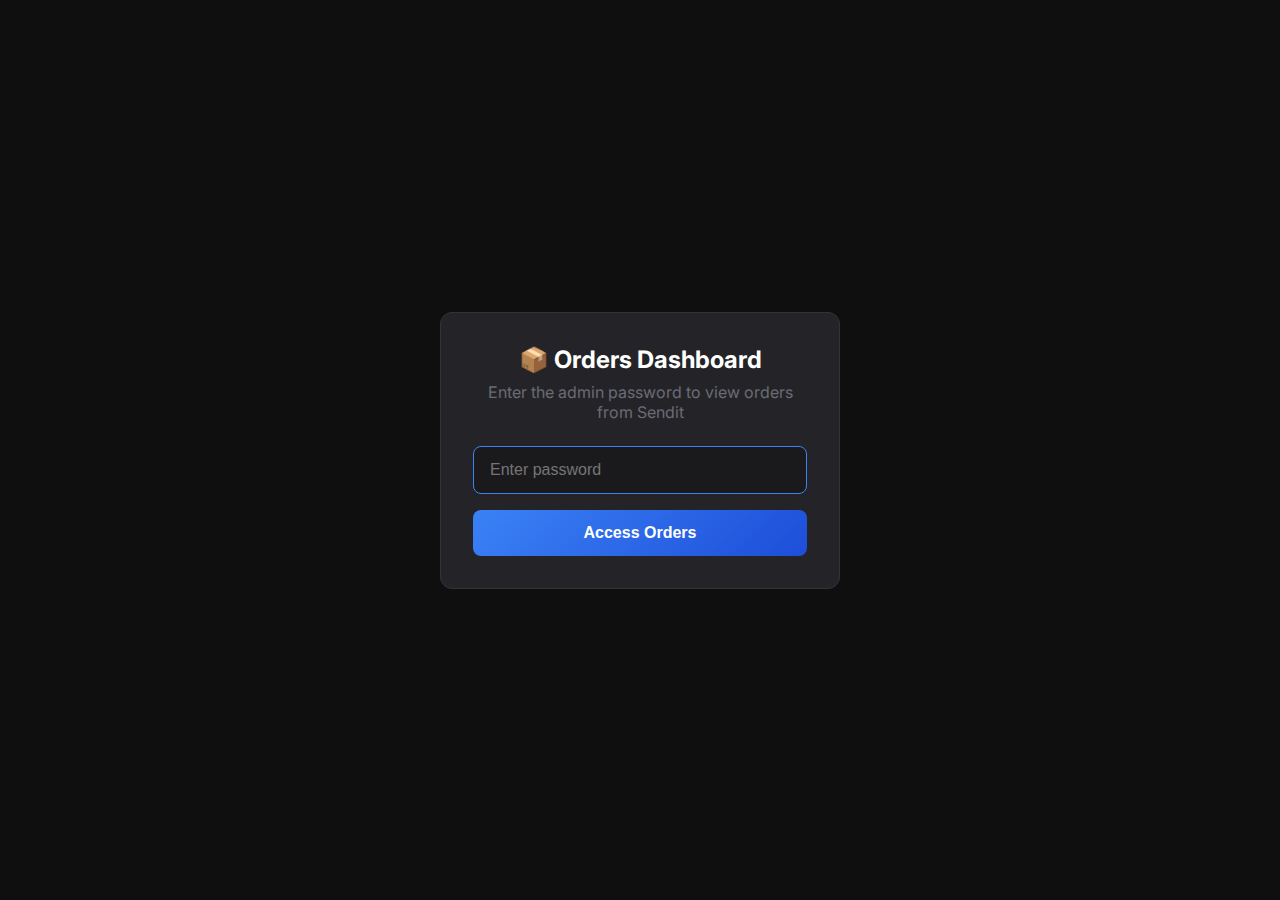
<file: orders-dashboard.html>
<!DOCTYPE html>
<html lang="en">

<head>
    <meta charset="UTF-8">
    <meta name="viewport" content="width=device-width, initial-scale=1.0">
    <title>Orders Dashboard</title>
    <link
        href="https://fonts.googleapis.com/css2?family=JetBrains+Mono:wght@400;500;600&family=Inter:wght@400;500;600;700&display=swap"
        rel="stylesheet">
    <style>
        :root {
            --bg-primary: #0f0f10;
            --bg-secondary: #1a1a1d;
            --bg-card: #242428;
            --bg-card-hover: #2a2a2f;
            --border-color: #333338;
            --text-primary: #ffffff;
            --text-secondary: #a0a0a8;
            --text-muted: #6b6b75;
            --accent-primary: #3b82f6;
            --accent-green: #22c55e;
            --accent-yellow: #eab308;
            --accent-orange: #f97316;
            --accent-blue: #3b82f6;
            --accent-purple: #8b5cf6;
            --radius: 12px;
            --radius-sm: 8px;
        }

        * {
            margin: 0;
            padding: 0;
            box-sizing: border-box;
        }

        body {
            font-family: 'Inter', -apple-system, BlinkMacSystemFont, sans-serif;
            background: var(--bg-primary);
            color: var(--text-primary);
            min-height: 100vh;
            overflow-x: hidden;
        }

        /* Login Screen */
        .login-screen {
            display: flex;
            align-items: center;
            justify-content: center;
            min-height: 100vh;
            padding: 20px;
        }

        .login-card {
            background: var(--bg-card);
            border: 1px solid var(--border-color);
            border-radius: var(--radius);
            padding: 32px;
            max-width: 400px;
            width: 100%;
            text-align: center;
        }

        .login-card h1 {
            font-size: 1.5rem;
            margin-bottom: 8px;
        }

        .login-card p {
            color: var(--text-muted);
            margin-bottom: 24px;
        }

        .login-input {
            width: 100%;
            padding: 14px 16px;
            background: var(--bg-secondary);
            border: 1px solid var(--border-color);
            border-radius: var(--radius-sm);
            color: var(--text-primary);
            font-size: 1rem;
            margin-bottom: 16px;
        }

        .login-input:focus {
            outline: none;
            border-color: var(--accent-primary);
        }

        .login-btn {
            width: 100%;
            padding: 14px;
            background: linear-gradient(135deg, var(--accent-primary), #1d4ed8);
            border: none;
            border-radius: var(--radius-sm);
            color: white;
            font-size: 1rem;
            font-weight: 600;
            cursor: pointer;
            transition: transform 0.2s, box-shadow 0.2s;
        }

        .login-btn:hover {
            transform: translateY(-2px);
            box-shadow: 0 8px 24px rgba(59, 130, 246, 0.3);
        }

        .login-error {
            color: var(--accent-primary);
            font-size: 0.85rem;
            margin-bottom: 16px;
            display: none;
        }

        /* Dashboard */
        .dashboard {
            display: none;
            min-height: 100vh;
        }

        .dashboard.active {
            display: block;
        }

        /* Header */
        .header {
            background: var(--bg-secondary);
            border-bottom: 1px solid var(--border-color);
            padding: 16px 24px;
            position: sticky;
            top: 0;
            z-index: 100;
        }

        .header-content {
            max-width: 1600px;
            margin: 0 auto;
            display: flex;
            justify-content: space-between;
            align-items: center;
            flex-wrap: wrap;
            gap: 16px;
        }

        .header-title {
            display: flex;
            align-items: center;
            gap: 12px;
        }

        .header-title h1 {
            font-size: 1.25rem;
            font-weight: 600;
        }

        .header-title .logo {
            width: 40px;
            height: 40px;
            background: linear-gradient(135deg, var(--accent-primary), #1d4ed8);
            border-radius: 10px;
            display: flex;
            align-items: center;
            justify-content: center;
            font-size: 1.4rem;
        }

        .header-nav {
            display: flex;
            gap: 8px;
        }

        .nav-link {
            padding: 10px 16px;
            background: var(--bg-card);
            border: 1px solid var(--border-color);
            border-radius: var(--radius-sm);
            color: var(--text-secondary);
            text-decoration: none;
            font-size: 0.9rem;
            transition: all 0.2s;
        }

        .nav-link:hover {
            background: var(--bg-card-hover);
            color: var(--text-primary);
        }

        .nav-link.active {
            background: var(--accent-primary);
            border-color: var(--accent-primary);
            color: white;
        }

        .header-controls {
            display: flex;
            align-items: center;
            gap: 12px;
        }

        .refresh-btn {
            display: flex;
            align-items: center;
            gap: 6px;
            padding: 10px 16px;
            background: var(--bg-card);
            border: 1px solid var(--border-color);
            border-radius: var(--radius-sm);
            color: var(--text-primary);
            font-size: 0.9rem;
            cursor: pointer;
            transition: all 0.2s;
        }

        .refresh-btn:hover {
            background: var(--bg-card-hover);
        }

        /* Main Content */
        .main-content {
            max-width: 1600px;
            margin: 0 auto;
            padding: 24px;
        }

        /* Stats Grid */
        .stats-grid {
            display: grid;
            grid-template-columns: repeat(auto-fit, minmax(180px, 1fr));
            gap: 16px;
            margin-bottom: 24px;
        }

        .stat-card {
            background: var(--bg-card);
            border: 1px solid var(--border-color);
            border-radius: var(--radius);
            padding: 20px;
            text-align: center;
        }

        .stat-value {
            font-size: 2rem;
            font-weight: 700;
            font-family: 'JetBrains Mono', monospace;
            margin-bottom: 4px;
        }

        .stat-label {
            font-size: 0.8rem;
            color: var(--text-muted);
            text-transform: uppercase;
            letter-spacing: 0.5px;
        }

        .stat-card.total .stat-value {
            color: var(--accent-blue);
        }

        .stat-card.pending .stat-value {
            color: var(--accent-yellow);
        }

        .stat-card.shipped .stat-value {
            color: var(--accent-purple);
        }

        .stat-card.delivered .stat-value {
            color: var(--accent-green);
        }

        .stat-card.returned .stat-value {
            color: var(--accent-orange);
        }

        .stat-card.potential .stat-value {
            color: var(--accent-yellow);
        }

        .stat-card.revenue .stat-value {
            color: var(--accent-primary);
        }

        /* Filters */
        .filters-card {
            background: var(--bg-card);
            border: 1px solid var(--border-color);
            border-radius: var(--radius);
            padding: 20px;
            margin-bottom: 24px;
        }

        .filters-row {
            display: flex;
            flex-wrap: wrap;
            gap: 12px;
            align-items: flex-end;
        }

        .filter-group {
            display: flex;
            flex-direction: column;
            gap: 6px;
        }

        .filter-label {
            font-size: 0.75rem;
            color: var(--text-muted);
            text-transform: uppercase;
        }

        .filter-input {
            padding: 10px 14px;
            background: var(--bg-secondary);
            border: 1px solid var(--border-color);
            border-radius: var(--radius-sm);
            color: var(--text-primary);
            font-size: 0.9rem;
            min-width: 150px;
        }

        .filter-input:focus {
            outline: none;
            border-color: var(--accent-primary);
        }

        .filter-input.search {
            min-width: 250px;
        }

        .filter-btn {
            padding: 10px 20px;
            border-radius: var(--radius-sm);
            font-size: 0.9rem;
            font-weight: 500;
            cursor: pointer;
            transition: all 0.2s;
        }

        .filter-btn.primary {
            background: var(--accent-primary);
            border: none;
            color: white;
        }

        .filter-btn.secondary {
            background: var(--bg-secondary);
            border: 1px solid var(--border-color);
            color: var(--text-secondary);
        }

        .filter-btn:hover {
            transform: translateY(-1px);
        }

        /* Orders Table */
        .orders-table-container {
            background: var(--bg-card);
            border: 1px solid var(--border-color);
            border-radius: var(--radius);
            overflow-x: auto;
            -webkit-overflow-scrolling: touch;
        }

        .orders-table {
            width: 100%;
            min-width: 1000px;
            border-collapse: collapse;
        }

        .orders-table th,
        .orders-table td {
            padding: 14px 16px;
            text-align: left;
            border-bottom: 1px solid var(--border-color);
        }

        .orders-table th {
            background: var(--bg-secondary);
            font-size: 0.75rem;
            text-transform: uppercase;
            letter-spacing: 0.5px;
            color: var(--text-muted);
            font-weight: 600;
            cursor: pointer;
            white-space: nowrap;
        }

        .orders-table th:hover {
            color: var(--text-primary);
        }

        .orders-table tbody tr {
            cursor: pointer;
            transition: background 0.2s;
        }

        .orders-table tbody tr:hover {
            background: var(--bg-card-hover);
        }

        /* Status Badge */
        .status-badge {
            display: inline-block;
            padding: 4px 10px;
            border-radius: 4px;
            font-size: 0.75rem;
            font-weight: 600;
            text-transform: uppercase;
        }

        .status-badge.pending,
        .status-badge.to_prepare {
            background: rgba(234, 179, 8, 0.15);
            color: var(--accent-yellow);
        }

        .status-badge.ready_to_ship {
            background: rgba(6, 182, 212, 0.15);
            /* Cyan */
            color: #06b6d4;
        }

        .status-badge.in_delivery,
        .status-badge.delivering {
            background: rgba(59, 130, 246, 0.15);
            /* Blue */
            color: var(--accent-blue);
        }

        .status-badge.shipped {
            background: rgba(139, 92, 246, 0.15);
            /* Purple */
            color: var(--accent-purple);
        }

        .status-badge.postponed {
            background: rgba(168, 85, 247, 0.15);
            /* Light Purple */
            color: #a855f7;
        }

        .status-badge.unreachable {
            background: rgba(236, 72, 153, 0.15);
            /* Pink */
            color: #ec4899;
        }

        .status-badge.delivered {
            background: rgba(34, 197, 94, 0.15);
            color: var(--accent-green);
        }

        .status-badge.returned {
            background: rgba(249, 115, 22, 0.15);
            color: var(--accent-orange);
        }

        .status-badge.cancelled,
        .status-badge.refused,
        .status-badge.rejected {
            background: rgba(239, 68, 68, 0.15);
            color: #ef4444;
        }

        /* Amount */
        .amount {
            font-family: 'JetBrains Mono', monospace;
            font-weight: 600;
            color: var(--accent-green);
        }

        /* Phone Links */
        .phone-cell {
            white-space: nowrap;
        }

        .phone-links {
            display: flex;
            align-items: center;
            gap: 8px;
        }

        .phone-link {
            text-decoration: none;
            transition: all 0.2s ease;
            border-radius: 4px;
            padding: 2px 6px;
        }

        .phone-link.call {
            color: var(--accent-blue);
            font-size: 0.85rem;
        }

        .phone-link.call:hover {
            background: rgba(59, 130, 246, 0.15);
        }

        .phone-link.whatsapp {
            color: #25D366;
            font-size: 1rem;
            padding: 4px 8px;
            background: rgba(37, 211, 102, 0.1);
            border-radius: 6px;
        }

        .phone-link.whatsapp:hover {
            background: rgba(37, 211, 102, 0.25);
            transform: scale(1.1);
        }

        /* Address Cell */
        .address-cell {
            max-width: 200px;
            overflow: hidden;
            text-overflow: ellipsis;
            white-space: nowrap;
            font-size: 0.85rem;
            color: var(--text-muted);
        }

        /* Phone Actions in Modal */
        .phone-actions {
            display: flex;
            align-items: center;
            gap: 10px;
            flex-wrap: wrap;
        }

        .phone-btn {
            display: inline-flex;
            align-items: center;
            gap: 6px;
            padding: 8px 16px;
            border-radius: 8px;
            text-decoration: none;
            font-size: 0.9rem;
            font-weight: 600;
            transition: all 0.2s ease;
        }

        .phone-btn.call-btn {
            background: linear-gradient(135deg, var(--accent-blue) 0%, #2563eb 100%);
            color: white;
        }

        .phone-btn.call-btn:hover {
            transform: translateY(-2px);
            box-shadow: 0 4px 12px rgba(59, 130, 246, 0.4);
        }

        .phone-btn.whatsapp-btn {
            background: linear-gradient(135deg, #25D366 0%, #128C7E 100%);
            color: white;
        }

        .phone-btn.whatsapp-btn:hover {
            transform: translateY(-2px);
            box-shadow: 0 4px 12px rgba(37, 211, 102, 0.4);
        }

        .phone-number {
            font-family: 'JetBrains Mono', monospace;
            color: var(--text-muted);
            font-size: 0.85rem;
        }

        /* Call Status */
        .call-status-cell {
            text-align: center;
        }

        .call-status-btn {
            padding: 6px 12px;
            border: none;
            border-radius: 6px;
            cursor: pointer;
            font-size: 0.8rem;
            font-weight: 600;
            transition: all 0.2s ease;
            white-space: nowrap;
        }

        .call-status-btn.uncalled {
            background: rgba(239, 68, 68, 0.15);
            color: #ef4444;
            border: 1px solid rgba(239, 68, 68, 0.3);
        }

        .call-status-btn.uncalled:hover {
            background: rgba(239, 68, 68, 0.25);
            transform: scale(1.05);
        }

        .call-status-btn.called {
            background: rgba(34, 197, 94, 0.15);
            color: var(--accent-green);
            border: 1px solid rgba(34, 197, 94, 0.3);
        }

        .call-status-btn.called:hover {
            background: rgba(34, 197, 94, 0.25);
            transform: scale(1.05);
        }

        /* Row highlighting for uncalled orders */
        tr.uncalled-row {
            background: rgba(239, 68, 68, 0.05);
        }

        tr.called-row {
            opacity: 0.7;
        }

        tr.called-row:hover {
            opacity: 1;
        }

        /* Call status in modal */
        .modal-call-status {
            display: flex;
            gap: 10px;
            margin-top: 16px;
            padding-top: 16px;
            border-top: 1px solid var(--border-color);
        }

        .modal-call-btn {
            flex: 1;
            padding: 12px 20px;
            border: none;
            border-radius: 8px;
            cursor: pointer;
            font-size: 0.95rem;
            font-weight: 600;
            transition: all 0.2s ease;
            display: flex;
            align-items: center;
            justify-content: center;
            gap: 8px;
        }

        .modal-call-btn.mark-called {
            background: linear-gradient(135deg, var(--accent-green) 0%, #16a34a 100%);
            color: white;
        }

        .modal-call-btn.mark-called:hover {
            transform: translateY(-2px);
            box-shadow: 0 4px 12px rgba(34, 197, 94, 0.4);
        }

        .modal-call-btn.mark-uncalled {
            background: var(--bg-secondary);
            color: var(--text-secondary);
            border: 1px solid var(--border-color);
        }

        .modal-call-btn.mark-uncalled:hover {
            background: var(--bg-card-hover);
        }

        /* Pagination */
        .pagination {
            display: flex;
            justify-content: space-between;
            align-items: center;
            padding: 16px;
            background: var(--bg-secondary);
            border-top: 1px solid var(--border-color);
        }

        .pagination-info {
            color: var(--text-muted);
            font-size: 0.9rem;
        }

        .pagination-controls {
            display: flex;
            gap: 8px;
        }

        .pagination-btn {
            padding: 8px 16px;
            background: var(--bg-card);
            border: 1px solid var(--border-color);
            border-radius: var(--radius-sm);
            color: var(--text-primary);
            font-size: 0.85rem;
            cursor: pointer;
            transition: all 0.2s;
        }

        .pagination-btn:hover:not(:disabled) {
            background: var(--bg-card-hover);
        }

        .pagination-btn:disabled {
            opacity: 0.5;
            cursor: not-allowed;
        }

        /* Loading State */
        .loading {
            text-align: center;
            padding: 60px 20px;
            color: var(--text-muted);
        }

        .loading-spinner {
            width: 40px;
            height: 40px;
            border: 3px solid var(--border-color);
            border-top-color: var(--accent-primary);
            border-radius: 50%;
            animation: spin 1s linear infinite;
            margin: 0 auto 16px;
        }

        @keyframes spin {
            to {
                transform: rotate(360deg);
            }
        }

        /* Empty State */
        .empty-state {
            text-align: center;
            padding: 60px 20px;
            color: var(--text-muted);
        }

        .empty-state-icon {
            font-size: 3rem;
            margin-bottom: 16px;
        }

        /* Order Detail Modal */
        .modal-overlay {
            display: none;
            position: fixed;
            top: 0;
            left: 0;
            right: 0;
            bottom: 0;
            background: rgba(0, 0, 0, 0.8);
            z-index: 1000;
            padding: 20px;
            overflow-y: auto;
        }

        .modal-overlay.active {
            display: flex;
            align-items: flex-start;
            justify-content: center;
        }

        .modal {
            background: var(--bg-card);
            border: 1px solid var(--border-color);
            border-radius: var(--radius);
            max-width: 700px;
            width: 100%;
            margin: 40px auto;
        }

        .modal-header {
            display: flex;
            justify-content: space-between;
            align-items: center;
            padding: 20px 24px;
            border-bottom: 1px solid var(--border-color);
        }

        .modal-header h2 {
            font-size: 1.2rem;
            display: flex;
            align-items: center;
            gap: 10px;
        }

        .modal-close {
            width: 32px;
            height: 32px;
            background: var(--bg-secondary);
            border: 1px solid var(--border-color);
            border-radius: 6px;
            color: var(--text-primary);
            font-size: 1.2rem;
            cursor: pointer;
            display: flex;
            align-items: center;
            justify-content: center;
        }

        .modal-body {
            padding: 24px;
        }

        .detail-section {
            margin-bottom: 24px;
        }

        .detail-section:last-child {
            margin-bottom: 0;
        }

        .detail-section h3 {
            font-size: 0.9rem;
            color: var(--text-muted);
            margin-bottom: 12px;
            text-transform: uppercase;
            letter-spacing: 0.5px;
        }

        .detail-grid {
            display: grid;
            grid-template-columns: repeat(2, 1fr);
            gap: 12px;
        }

        .detail-item {
            background: var(--bg-secondary);
            padding: 12px;
            border-radius: var(--radius-sm);
        }

        .detail-item-label {
            font-size: 0.75rem;
            color: var(--text-muted);
            margin-bottom: 4px;
        }

        .detail-item-value {
            font-size: 0.95rem;
            color: var(--text-primary);
        }

        /* Responsive */
        /* Mobile Menu Toggle */
        .mobile-menu-toggle {
            display: none;
            width: 44px;
            height: 44px;
            background: var(--bg-card);
            border: 1px solid var(--border-color);
            border-radius: var(--radius-sm);
            color: var(--text-primary);
            font-size: 1.2rem;
            cursor: pointer;
            align-items: center;
            justify-content: center;
        }

        /* Collapsible Filters */
        .filters-toggle {
            display: none;
            width: 100%;
            padding: 14px 16px;
            background: var(--bg-card);
            border: 1px solid var(--border-color);
            border-radius: var(--radius-sm);
            color: var(--text-primary);
            font-size: 0.95rem;
            font-weight: 500;
            cursor: pointer;
            margin-bottom: 12px;
            justify-content: space-between;
            align-items: center;
        }

        .filters-toggle .toggle-icon {
            transition: transform 0.3s ease;
        }

        .filters-toggle.active .toggle-icon {
            transform: rotate(180deg);
        }

        .filters-collapsible {
            max-height: 1000px;
            overflow: hidden;
            transition: max-height 0.3s ease;
        }

        .filters-collapsible.collapsed {
            max-height: 0;
        }

        @media (max-width: 768px) {
            .header-content {
                flex-direction: column;
            }

            .mobile-menu-toggle {
                display: flex;
            }

            .header-nav {
                display: none;
                width: 100%;
                flex-direction: column;
                gap: 8px;
                margin-top: 12px;
                padding-top: 12px;
                border-top: 1px solid var(--border-color);
            }

            .header-nav.active {
                display: flex;
            }

            .nav-link {
                text-align: center;
                padding: 14px 16px;
                min-height: 48px;
                display: flex;
                align-items: center;
                justify-content: center;
            }

            .filters-toggle {
                display: flex;
            }

            .filters-row {
                flex-direction: column;
            }

            .filter-input,
            .filter-select {
                width: 100%;
                min-width: auto;
                min-height: 48px;
            }

            .filter-btn {
                min-height: 48px;
                padding: 14px 20px;
            }

            .stats-grid {
                grid-template-columns: repeat(2, 1fr);
                gap: 12px;
            }

            .stat-card {
                padding: 16px 12px;
            }

            .stat-value {
                font-size: 1.5rem;
            }

            .pagination {
                flex-direction: column;
                gap: 12px;
            }

            .detail-grid {
                grid-template-columns: 1fr;
            }

            .refresh-btn {
                min-height: 48px;
                padding: 12px 16px;
            }

            /* Mobile Order Cards */
            .orders-table th:nth-child(3),
            .orders-table td:nth-child(3),
            .orders-table th:nth-child(6),
            .orders-table td:nth-child(6) {
                display: none;
            }
        }

        @media (max-width: 576px) {
            .main-content {
                padding: 12px;
            }

            .header {
                padding: 12px 16px;
            }

            .header-title h1 {
                font-size: 1.1rem;
            }

            .header-title .logo {
                width: 36px;
                height: 36px;
                font-size: 1.2rem;
            }

            .orders-table-container::before {
                content: '← Scroll horizontally →';
                display: block;
                text-align: center;
                padding: 10px;
                background: var(--bg-secondary);
                color: var(--text-muted);
                font-size: 0.8rem;
                border-bottom: 1px solid var(--border-color);
            }

            .stats-grid {
                gap: 8px;
            }

            .stat-card {
                padding: 12px 8px;
            }

            .stat-value {
                font-size: 1.25rem;
            }

            .stat-label {
                font-size: 0.7rem;
            }

            /* Hide more columns on very small screens */
            .orders-table th:nth-child(2),
            .orders-table td:nth-child(2),
            .orders-table th:nth-child(7),
            .orders-table td:nth-child(7) {
                display: none;
            }

            .filters-card {
                padding: 12px;
            }

            .modal-content {
                padding: 20px 16px;
                margin: 10px;
                max-height: calc(100vh - 20px);
            }

            .phone-links {
                flex-direction: column;
                gap: 6px;
            }

            .phone-link {
                min-height: 44px;
                display: flex;
                align-items: center;
                justify-content: center;
            }
        }

        @media (max-width: 400px) {
            .stats-grid {
                grid-template-columns: 1fr 1fr;
            }

            /* Show essential columns only */
            .orders-table th,
            .orders-table td {
                padding: 10px 8px;
                font-size: 0.8rem;
            }

            .call-status-btn {
                padding: 6px 10px;
                font-size: 0.75rem;
            }
        }
    </style>
</head>

<body>
    <!-- Login Screen -->
    <div class="login-screen" id="loginScreen">
        <div class="login-card">
            <h1>📦 Orders Dashboard</h1>
            <p>Enter the admin password to view orders from Sendit</p>
            <div class="login-error" id="loginError">Invalid password. Please try again.</div>
            <input type="password" class="login-input" id="passwordInput" placeholder="Enter password" autofocus>
            <button class="login-btn" id="loginBtn">Access Orders</button>
        </div>
    </div>

    <!-- Dashboard -->
    <div class="dashboard" id="dashboard">
        <!-- Header -->
        <header class="header">
            <div class="header-content">
                <div class="header-title">
                    <div class="logo">📦</div>
                    <h1>Orders Dashboard</h1>
                </div>
                <div class="header-controls">
                    <button class="refresh-btn" id="refreshBtn">
                        <span>↻</span> Refresh
                    </button>
                    <button class="mobile-menu-toggle" id="mobileMenuToggle" aria-label="Toggle navigation">☰</button>
                </div>
                <nav class="header-nav" id="headerNav">
                    <a href="analytics-dashboard.html" class="nav-link">📊 Analytics</a>
                    <a href="server-logs.html" class="nav-link">📋 Logs</a>
                    <a href="orders-dashboard.html" class="nav-link active">📦 Orders</a>
                    <a href="business-insights.html" class="nav-link">📈 Insights</a>
                </nav>
            </div>
        </header>

        <!-- Main Content -->
        <main class="main-content">
            <!-- Stats -->
            <div class="stats-grid" id="statsGrid">
                <div class="stat-card total">
                    <div class="stat-value" id="totalOrders">-</div>
                    <div class="stat-label">Total Orders</div>
                </div>
                <div class="stat-card pending">
                    <div class="stat-value" id="pendingOrders">-</div>
                    <div class="stat-label">Pending</div>
                </div>
                <div class="stat-card shipped">
                    <div class="stat-value" id="shippedOrders">-</div>
                    <div class="stat-label">Shipped</div>
                </div>
                <div class="stat-card delivered">
                    <div class="stat-value" id="deliveredOrders">-</div>
                    <div class="stat-label">Delivered</div>
                </div>
                <div class="stat-card returned">
                    <div class="stat-value" id="returnedOrders">-</div>
                    <div class="stat-label">Returned</div>
                </div>
                <div class="stat-card potential">
                    <div class="stat-value" id="potentialRevenue">-</div>
                    <div class="stat-label">Potential (MAD)</div>
                </div>
                <div class="stat-card revenue">
                    <div class="stat-value" id="totalRevenue">-</div>
                    <div class="stat-label">Confirmed (MAD)</div>
                </div>
            </div>

            <!-- Filters -->
            <div class="filters-card">
                <button class="filters-toggle" id="filtersToggle">
                    <span>🔍 Filters & Search</span>
                    <span class="toggle-icon">▼</span>
                </button>
                <div class="filters-collapsible" id="filtersContent">
                    <div class="filters-row">
                        <div class="filter-group">
                            <label class="filter-label">Search</label>
                            <input type="text" class="filter-input search" id="searchInput"
                                placeholder="Code, name, phone, district...">
                        </div>
                        <div class="filter-group">
                            <label class="filter-label">Status</label>
                            <select class="filter-input" id="statusFilter">
                                <option value="">All Status</option>
                                <option value="to_prepare">To Prepare</option>
                                <option value="ready_to_ship">Ready to Ship</option>
                                <option value="in_delivery">In Delivery</option>
                                <option value="shipped">Shipped</option>
                                <option value="delivered">Delivered</option>
                                <option value="postponed">Postponed</option>
                                <option value="unreachable">Unreachable</option>
                                <option value="returned">Returned</option>
                                <option value="refused">Refused</option>
                                <option value="rejected">Rejected</option>
                                <option value="cancelled">Cancelled</option>
                            </select>
                        </div>
                        <div class="filter-group">
                            <label class="filter-label">Call Status</label>
                            <select class="filter-input" id="callStatusFilter">
                                <option value="">All</option>
                                <option value="uncalled">📞 Need to Call</option>
                                <option value="called">✅ Called & Confirmed</option>
                            </select>
                        </div>
                        <div class="filter-group">
                            <button class="filter-btn primary" id="applyFilters">Apply</button>
                        </div>
                        <div class="filter-group">
                            <button class="filter-btn secondary" id="clearFilters">Clear</button>
                        </div>
                    </div>
                </div><!-- End filters-collapsible -->
            </div>

            <!-- Orders Table -->
            <div class="orders-table-container">
                <table class="orders-table">
                    <thead>
                        <tr>
                            <th>Call</th>
                            <th>Code</th>
                            <th>Date</th>
                            <th>Customer</th>
                            <th>Phone</th>
                            <th>District/Area</th>
                            <th>City</th>
                            <th>Amount</th>
                            <th>Status</th>
                        </tr>
                    </thead>
                    <tbody id="ordersTableBody">
                        <tr>
                            <td colspan="9">
                                <div class="loading">
                                    <div class="loading-spinner"></div>
                                    <p>Loading orders from Sendit...</p>
                                </div>
                            </td>
                        </tr>
                    </tbody>
                </table>
                <div class="pagination" id="pagination">
                    <div class="pagination-info" id="paginationInfo">Showing 0 orders</div>
                    <div class="pagination-controls">
                        <button class="pagination-btn" id="prevPage" disabled>← Previous</button>
                        <button class="pagination-btn" id="nextPage">Next →</button>
                    </div>
                </div>
            </div>
        </main>
    </div>

    <!-- Order Detail Modal -->
    <div class="modal-overlay" id="orderModal">
        <div class="modal">
            <div class="modal-header">
                <h2>📦 Order Details</h2>
                <button class="modal-close" id="closeModal">×</button>
            </div>
            <div class="modal-body" id="modalBody">
                <!-- Order details will be rendered here -->
            </div>
        </div>
    </div>

    </div>

    <script src="translations.js"></script>

    <script>
        // Configuration
        const SENDIT_API_BASE = 'https://app.sendit.ma/api/v1';
        const ADMIN_PASSWORD = 'storename-admin-2026';

        // State
        let authToken = null;
        let allOrders = [];
        let filteredOrders = [];
        let currentPage = 1;
        const ORDERS_PER_PAGE = 25;
        let allStatuses = {};

        // DOM Elements
        const loginScreen = document.getElementById('loginScreen');
        const dashboard = document.getElementById('dashboard');
        const passwordInput = document.getElementById('passwordInput');
        const loginBtn = document.getElementById('loginBtn');
        const loginError = document.getElementById('loginError');
        const ordersTableBody = document.getElementById('ordersTableBody');
        const orderModal = document.getElementById('orderModal');
        const modalBody = document.getElementById('modalBody');
        const closeModal = document.getElementById('closeModal');

        // Sendit API credentials (from environment)
        const SENDIT_PUBLIC_KEY = '9a8a46843e3b20b922f67690ff1f27e0';
        const SENDIT_SECRET_KEY = 'k1S94ZRQ4AFpMDoL2UQktsXymcAfFVyG';

        // Login to Sendit API
        async function loginToSendit() {
            try {
                const response = await fetch(`${SENDIT_API_BASE}/login`, {
                    method: 'POST',
                    headers: {
                        'Content-Type': 'application/json',
                        'Accept': 'application/json'
                    },
                    body: JSON.stringify({
                        public_key: SENDIT_PUBLIC_KEY,
                        secret_key: SENDIT_SECRET_KEY
                    })
                });

                const data = await response.json();
                console.log('Sendit login response:', JSON.stringify(data, null, 2));

                // Token is at data.data.token according to Sendit API
                if (data.success && data.data && data.data.token) {
                    authToken = data.data.token;
                    console.log('Sendit authenticated successfully');
                    return true;
                }

                console.error('Sendit login failed - no token found in data.data.token:', data);
                return false;
            } catch (error) {
                console.error('Sendit login error:', error);
                return false;
            }
        }

        // Fetch all deliveries from Sendit
        async function fetchDeliveries(querystring = '') {
            if (!authToken) {
                const loggedIn = await loginToSendit();
                if (!loggedIn) {
                    throw new Error('Failed to authenticate with Sendit');
                }
            }

            try {
                let allDeliveries = [];
                let currentPage = 1;
                let hasMorePages = true;

                while (hasMorePages) {
                    const url = new URL(`${SENDIT_API_BASE}/deliveries`);
                    url.searchParams.set('page', currentPage);
                    if (querystring) {
                        url.searchParams.set('querystring', querystring);
                    }

                    console.log(`Fetching deliveries page ${currentPage}...`);
                    const response = await fetch(url.toString(), {
                        method: 'GET',
                        headers: {
                            'Authorization': `Bearer ${authToken}`,
                            'Accept': 'application/json'
                        }
                    });

                    if (response.status === 401) {
                        // Token expired, re-login
                        authToken = null;
                        return fetchDeliveries(querystring);
                    }

                    const data = await response.json();
                    console.log(`Page ${currentPage} response:`, JSON.stringify(data, null, 2));

                    if (data.success) {
                        // Sendit API returns data as object with numeric keys: {"0": {...}, "1": {...}, ...}
                        // Need to convert to array
                        let deliveries = [];

                        if (Array.isArray(data.data)) {
                            deliveries = data.data;
                        } else if (data.data && typeof data.data === 'object') {
                            // Convert object with numeric keys to array
                            // Filter out non-order properties like "packaging_fee"
                            deliveries = Object.entries(data.data)
                                .filter(([key, value]) => !isNaN(key) && value && typeof value === 'object' && value.code)
                                .map(([key, value]) => value);
                        }

                        console.log(`Page ${currentPage}: Found ${deliveries.length} deliveries`);
                        allDeliveries.push(...deliveries);

                        // Pagination info is at root level
                        const lastPage = data.last_page || 1;
                        const total = data.total || 0;
                        console.log(`Total: ${total}, Last page: ${lastPage}, Current: ${currentPage}`);

                        hasMorePages = currentPage < lastPage && deliveries.length > 0;
                        currentPage++;
                    } else {
                        console.error('API returned success: false', data);
                        hasMorePages = false;
                    }
                }

                console.log(`Total deliveries fetched: ${allDeliveries.length}`);
                return allDeliveries;
            } catch (error) {
                console.error('Error fetching deliveries:', error);
                throw error;
            }
        }

        // Fetch delivery statuses
        async function fetchStatuses() {
            if (!authToken) {
                await loginToSendit();
            }

            try {
                const response = await fetch(`${SENDIT_API_BASE}/all-status-deliveries`, {
                    method: 'GET',
                    headers: {
                        'Authorization': `Bearer ${authToken}`,
                        'Accept': 'application/json'
                    }
                });

                const data = await response.json();
                if (data.success && data.data) {
                    allStatuses = data.data;
                }
            } catch (error) {
                console.error('Error fetching statuses:', error);
            }
        }

        // Get status name from status string or ID
        function getStatusName(status) {
            // Sendit returns status as string like "TO_PREPARE", "IN_DELIVERY", "DELIVERED", etc.
            // Map to internal granular keys

            if (typeof status === 'number') {
                const numericMap = {
                    1: 'to_prepare',
                    2: 'shipped',
                    3: 'delivered',
                    4: 'returned',
                    5: 'cancelled'
                };
                return numericMap[status] || 'pending';
            }

            const statusMap = {
                // Pending group
                'TO_PREPARE': 'to_prepare',
                'READY_TO_SHIP': 'ready_to_ship',
                'pending': 'pending',

                // Shipped group
                'IN_DELIVERY': 'in_delivery',
                'DELIVERING': 'in_delivery',
                'SHIPPED': 'shipped',
                'POSTPONED': 'postponed',
                'UNREACHABLE': 'unreachable',

                // Delivered group
                'DELIVERED': 'delivered',
                'delivered': 'delivered',

                // Returned group
                'RETURNED': 'returned',
                'REFUSED': 'refused',
                'REJECTED': 'rejected',

                // Cancelled group
                'CANCELED': 'cancelled',
                'CANCELLED': 'cancelled',
                'cancelled': 'cancelled'
            };
            // Fallback to lowercase or pending
            return statusMap[status] || (status ? status.toLowerCase() : 'pending');
        }

        // Get status display name (Translated)
        function getStatusDisplay(status) {
            // Get normalized key
            const normalized = getStatusName(status);

            // Try to find translation
            const lang = localStorage.getItem('storename_lang') || 'fr';

            if (window.translations && window.translations[lang] && window.translations[lang].status && window.translations[lang].status[normalized]) {
                return window.translations[lang].status[normalized];
            }

            // Fallbacks
            const displayNames = {
                'pending': 'En attente',
                'shipped': 'Expédié',
                'delivered': 'Livré',
                'returned': 'Retourné',
                'cancelled': 'Annulé'
            };

            return displayNames[normalized] || status;
        }

        // Calculate stats
        // Calculate stats
        function calculateStats(orders) {
            const stats = {
                total: orders.length,
                pending: 0,
                shipped: 0,
                delivered: 0,
                returned: 0,
                potentialRevenue: 0,  // Sum of all active orders
                revenue: 0            // Only confirmed delivered orders
            };

            orders.forEach(order => {
                const status = getStatusName(order.status);
                const amount = parseFloat(order.amount) || 0;

                // Count specific categories for the top cards (approximate mapping)
                if (['to_prepare', 'ready_to_ship', 'pending'].includes(status)) {
                    stats.pending++;
                } else if (['in_delivery', 'shipped', 'postponed', 'unreachable'].includes(status)) {
                    stats.shipped++;
                } else if (status === 'delivered') {
                    stats.delivered++;
                } else if (['returned', 'refused', 'rejected'].includes(status)) {
                    stats.returned++;
                }

                // Confirmed revenue: only delivered orders
                if (status === 'delivered') {
                    stats.revenue += amount;
                }

                // Potential revenue: exclude cancelled and all return-like statuses
                const deadStatuses = ['returned', 'refused', 'rejected', 'cancelled'];
                if (!deadStatuses.includes(status)) {
                    stats.potentialRevenue += amount;
                }
            });

            return stats;
        }

        // Update stats display
        function updateStats(stats) {
            document.getElementById('totalOrders').textContent = stats.total.toLocaleString();
            document.getElementById('pendingOrders').textContent = stats.pending.toLocaleString();
            document.getElementById('shippedOrders').textContent = stats.shipped.toLocaleString();
            document.getElementById('deliveredOrders').textContent = stats.delivered.toLocaleString();
            document.getElementById('returnedOrders').textContent = stats.returned.toLocaleString();
            document.getElementById('potentialRevenue').textContent = stats.potentialRevenue.toLocaleString('en-US', { minimumFractionDigits: 0, maximumFractionDigits: 0 });
            document.getElementById('totalRevenue').textContent = stats.revenue.toLocaleString('en-US', { minimumFractionDigits: 0, maximumFractionDigits: 0 });
        }

        // Called orders storage
        function getCalledOrders() {
            try {
                return JSON.parse(localStorage.getItem('storename_called_orders') || '{}');
            } catch {
                return {};
            }
        }

        function setOrderCalled(code, called) {
            const calledOrders = getCalledOrders();
            if (called) {
                calledOrders[code] = { calledAt: new Date().toISOString() };
            } else {
                delete calledOrders[code];
            }
            localStorage.setItem('storename_called_orders', JSON.stringify(calledOrders));
        }

        function isOrderCalled(code) {
            const calledOrders = getCalledOrders();
            return !!calledOrders[code];
        }

        function toggleCallStatus(code, event) {
            if (event) event.stopPropagation();
            const currentStatus = isOrderCalled(code);
            setOrderCalled(code, !currentStatus);
            renderOrders();
        }

        // Render orders table
        function renderOrders() {
            const start = (currentPage - 1) * ORDERS_PER_PAGE;
            const end = start + ORDERS_PER_PAGE;
            const pageOrders = filteredOrders.slice(start, end);

            if (pageOrders.length === 0) {
                ordersTableBody.innerHTML = `
                    <tr>
                        <td colspan="9">
                            <div class="empty-state">
                                <div class="empty-state-icon">📦</div>
                                <p>No orders found</p>
                            </div>
                        </td>
                    </tr>
                `;
            } else {
                ordersTableBody.innerHTML = pageOrders.map(order => {
                    const statusName = getStatusName(order.status);
                    const statusDisplay = getStatusDisplay(order.status);
                    // Use last_action_at as date since created_at may not exist
                    const dateStr = order.created_at || order.last_action_at;
                    const date = dateStr ? new Date(dateStr).toLocaleDateString() : '-';
                    const amount = parseFloat(order.amount) || 0;

                    // Format phone number for links
                    const phone = order.phone || '';
                    const phoneFormatted = phone.replace(/\s/g, '');
                    const phoneIntl = phoneFormatted.startsWith('0') ? '+212' + phoneFormatted.substring(1) : phoneFormatted;

                    // Get district/area info (Sendit API doesn't return address in list endpoint)
                    // Use district.name which includes more specific area (e.g., "Casablanca - Centre Ville")
                    const districtName = order.district?.name || order.district?.ville || '-';
                    const districtShort = districtName.length > 35 ? districtName.substring(0, 35) + '...' : districtName;

                    // Call status
                    const called = isOrderCalled(order.code);
                    const callStatusClass = called ? 'called' : 'uncalled';
                    const callStatusText = called ? '✅ Called' : '📞 Call';
                    const rowClass = called ? 'called-row' : 'uncalled-row';

                    return `
                        <tr data-code="${order.code}" class="${rowClass}">
                            <td class="call-status-cell">
                                <button class="call-status-btn ${callStatusClass}" onclick="toggleCallStatus('${order.code}', event)" title="${called ? 'Mark as uncalled' : 'Mark as called & confirmed'}">
                                    ${callStatusText}
                                </button>
                            </td>
                            <td><strong>${order.code || '-'}</strong></td>
                            <td>${date}</td>
                            <td>${order.name || '-'}</td>
                            <td class="phone-cell">
                                ${phone ? `
                                    <div class="phone-links">
                                        <a href="tel:${phoneIntl}" class="phone-link call" title="Call ${phone}" onclick="event.stopPropagation();">
                                            📞 ${phone}
                                        </a>
                                        <a href="https://wa.me/${phoneIntl.replace('+', '')}" target="_blank" class="phone-link whatsapp" title="WhatsApp ${phone}" onclick="event.stopPropagation();">
                                            💬
                                        </a>
                                    </div>
                                ` : '-'}
                            </td>
                            <td class="address-cell" title="${districtName}">${districtShort}</td>
                            <td>${order.district?.ville || order.ville || '-'}</td>
                            <td><span class="amount">${amount.toFixed(2)} MAD</span></td>
                            <td><span class="status-badge ${statusName}">${statusDisplay}</span></td>
                        </tr>
                    `;
                }).join('');
            }

            // Update pagination
            const totalPages = Math.ceil(filteredOrders.length / ORDERS_PER_PAGE);
            document.getElementById('paginationInfo').textContent =
                `Showing ${start + 1}-${Math.min(end, filteredOrders.length)} of ${filteredOrders.length} orders`;
            document.getElementById('prevPage').disabled = currentPage === 1;
            document.getElementById('nextPage').disabled = currentPage >= totalPages;
        }

        // Fetch individual order detail from Sendit API
        async function fetchOrderDetail(code) {
            if (!authToken) {
                const loggedIn = await loginToSendit();
                if (!loggedIn) {
                    throw new Error('Failed to authenticate with Sendit');
                }
            }

            try {
                const url = `${SENDIT_API_BASE}/deliveries/${code}`;
                console.log(`Fetching order detail for ${code}...`);

                const response = await fetch(url, {
                    method: 'GET',
                    headers: {
                        'Authorization': `Bearer ${authToken}`,
                        'Accept': 'application/json'
                    }
                });

                if (response.status === 401) {
                    // Token expired, re-login and retry
                    authToken = null;
                    return fetchOrderDetail(code);
                }

                const data = await response.json();
                console.log(`Order detail response:`, data);

                if (data.success && data.data) {
                    return data.data;
                }
                return null;
            } catch (error) {
                console.error('Error fetching order detail:', error);
                return null;
            }
        }

        // Show order detail modal
        async function showOrderDetail(code) {
            const basicOrder = allOrders.find(o => o.code === code);
            if (!basicOrder) return;

            // Show loading state
            modalBody.innerHTML = `
                <div style="text-align: center; padding: 40px;">
                    <div style="font-size: 2rem; margin-bottom: 10px;">⏳</div>
                    <div style="color: var(--text-secondary);">Loading order details...</div>
                </div>
            `;
            orderModal.classList.add('active');

            // Fetch full order details
            const order = await fetchOrderDetail(code) || basicOrder;

            const statusName = getStatusName(order.status);
            const statusDisplay = getStatusDisplay(order.status);
            const dateStr = order.created_at || order.last_action_at;
            const date = dateStr ? new Date(dateStr).toLocaleString() : '-';
            const lastActionDate = order.last_action_at ? new Date(order.last_action_at).toLocaleString() : '-';
            const amount = parseFloat(order.amount) || 0;
            const fee = parseFloat(order.fee) || 0;

            // Build products HTML if available
            let productsHtml = '';
            if (order.products && Array.isArray(order.products) && order.products.length > 0) {
                productsHtml = `
                    <div class="detail-section">
                        <h3>📦 Products</h3>
                        <div style="background: var(--bg-secondary); border-radius: 8px; padding: 12px;">
                            ${order.products.map(p => `
                                <div style="display: flex; justify-content: space-between; padding: 8px 0; border-bottom: 1px solid var(--border-color);">
                                    <span>${p.name || p.code || 'Product'}</span>
                                    <span style="color: var(--accent-primary);">x${p.quantity || 1}</span>
                                </div>
                            `).join('')}
                        </div>
                    </div>
                `;
            }

            // Build return status HTML if applicable
            let returnStatusHtml = '';
            if (order.status_return && order.status_return !== 'null' && order.status_return !== null) {
                const returnStatusMap = {
                    'RETOUR_PENDING': { label: 'Return Pending', color: 'var(--accent-yellow)' },
                    'TORETURN': { label: 'To Return', color: 'var(--accent-orange)' },
                    'RETURN_WAREHOUSE': { label: 'In Warehouse', color: 'var(--accent-blue)' },
                    'RETURN_TOCHECK': { label: 'To Check', color: 'var(--accent-purple)' },
                    'RETURN_STOCK': { label: 'In Stock', color: 'var(--accent-green)' },
                    'RETURN_SELLER': { label: 'Returned to Seller', color: 'var(--text-secondary)' }
                };
                const returnInfo = returnStatusMap[order.status_return] || { label: order.status_return, color: 'var(--text-secondary)' };
                returnStatusHtml = `
                    <div class="detail-item">
                        <div class="detail-item-label">Return Status</div>
                        <div class="detail-item-value"><span style="color: ${returnInfo.color}; font-weight: 600;">${returnInfo.label}</span></div>
                    </div>
                `;
            }

            modalBody.innerHTML = `
                <div class="detail-section">
                    <h3>📋 Order Information</h3>
                    <div class="detail-grid">
                        <div class="detail-item">
                            <div class="detail-item-label">Order Code</div>
                            <div class="detail-item-value"><strong>${order.code || '-'}</strong></div>
                        </div>
                        <div class="detail-item">
                            <div class="detail-item-label">Status</div>
                            <div class="detail-item-value"><span class="status-badge ${statusName}">${statusDisplay}</span></div>
                        </div>
                        ${returnStatusHtml}
                        <div class="detail-item">
                            <div class="detail-item-label">Created Date</div>
                            <div class="detail-item-value">${date}</div>
                        </div>
                        <div class="detail-item">
                            <div class="detail-item-label">Last Update</div>
                            <div class="detail-item-value">${lastActionDate}</div>
                        </div>
                        <div class="detail-item">
                            <div class="detail-item-label">Amount</div>
                            <div class="detail-item-value"><span class="amount">${amount.toFixed(2)} MAD</span></div>
                        </div>
                        <div class="detail-item">
                            <div class="detail-item-label">Shipping Fee</div>
                            <div class="detail-item-value">${fee.toFixed(2)} MAD</div>
                        </div>
                    </div>
                </div>

                <div class="detail-section">
                    <h3>👤 Customer Information</h3>
                    <div class="detail-grid">
                        <div class="detail-item">
                            <div class="detail-item-label">Name</div>
                            <div class="detail-item-value">${order.name || '-'}</div>
                        </div>
                        <div class="detail-item">
                            <div class="detail-item-label">Phone</div>
                            <div class="detail-item-value">
                                ${order.phone ? `
                                    <div class="phone-actions">
                                        <a href="tel:${order.phone.startsWith('0') ? '+212' + order.phone.substring(1) : order.phone}" class="phone-btn call-btn">
                                            📞 Call
                                        </a>
                                        <a href="https://wa.me/${(order.phone.startsWith('0') ? '212' + order.phone.substring(1) : order.phone.replace('+', '')).replace(/\s/g, '')}" target="_blank" class="phone-btn whatsapp-btn">
                                            💬 WhatsApp
                                        </a>
                                        <span class="phone-number">${order.phone}</span>
                                    </div>
                                ` : '-'}
                            </div>
                        </div>
                    </div>
                </div>

                <div class="detail-section">
                    <h3>📍 Shipping Address</h3>
                    <div class="detail-grid">
                        ${order.address ? `
                        <div class="detail-item" style="grid-column: span 2;">
                            <div class="detail-item-label">Full Address</div>
                            <div class="detail-item-value" style="font-weight: 600; color: var(--accent-primary);">${order.address}</div>
                        </div>
                        ` : ''}
                        <div class="detail-item">
                            <div class="detail-item-label">District/Area</div>
                            <div class="detail-item-value">${order.district?.name || '-'}</div>
                        </div>
                        <div class="detail-item">
                            <div class="detail-item-label">City</div>
                            <div class="detail-item-value">${order.district?.ville || order.ville || '-'}</div>
                        </div>
                        ${order.district?.delais ? `
                        <div class="detail-item">
                            <div class="detail-item-label">Delivery Time</div>
                            <div class="detail-item-value">${order.district.delais}</div>
                        </div>
                        ` : ''}
                    </div>
                </div>

                ${productsHtml}

                ${order.comment ? `
                <div class="detail-section">
                    <h3>💬 Delivery Notes</h3>
                    <div class="detail-item" style="width: 100%;">
                        <div class="detail-item-value" style="color: var(--accent-yellow); background: rgba(234, 179, 8, 0.1); padding: 12px; border-radius: 8px;">${order.comment}</div>
                    </div>
                </div>
                ` : ''}

                ${order.reference ? `
                <div class="detail-section">
                    <h3>🔗 Reference</h3>
                    <div class="detail-item" style="width: 100%;">
                        <div class="detail-item-value">${order.reference}</div>
                    </div>
                </div>
                ` : ''}

                <div class="detail-section">
                    <h3>⚙️ Order Options</h3>
                    <div class="detail-grid">
                        <div class="detail-item">
                            <div class="detail-item-label">Allow Open</div>
                            <div class="detail-item-value">${order.allow_open === 1 ? '✅ Yes' : '❌ No'}</div>
                        </div>
                        <div class="detail-item">
                            <div class="detail-item-label">Allow Try</div>
                            <div class="detail-item-value">${order.allow_try === 1 ? '✅ Yes' : '❌ No'}</div>
                        </div>
                        <div class="detail-item">
                            <div class="detail-item-label">From Stock</div>
                            <div class="detail-item-value">${order.products_from_stock === 1 ? '✅ Yes' : '❌ No'}</div>
                        </div>
                        <div class="detail-item">
                            <div class="detail-item-label">Exchange Option</div>
                            <div class="detail-item-value">${order.option_exchange === 1 ? '✅ Enabled' : '❌ Disabled'}</div>
                        </div>
                    </div>
                </div>

                ${order.labelUrl ? `
                <div class="detail-section">
                    <h3>🏷️ Shipping Label</h3>
                    <div style="text-align: center;">
                        <a href="${order.labelUrl}" target="_blank" class="phone-btn whatsapp-btn" style="display: inline-block; padding: 12px 24px; text-decoration: none;">
                            📥 Download Shipping Label
                        </a>
                    </div>
                </div>
                ` : ''}

                <div class="modal-call-status" id="modalCallStatus" data-code="${order.code}">
                    ${isOrderCalled(order.code) ? `
                        <button class="modal-call-btn mark-uncalled" onclick="markOrderFromModal('${order.code}', false)">
                            ↩️ Mark as Not Called
                        </button>
                        <div style="flex: 2; text-align: center; padding: 12px; background: rgba(34, 197, 94, 0.15); border-radius: 8px; color: var(--accent-green);">
                            ✅ Called & Confirmed
                        </div>
                    ` : `
                        <button class="modal-call-btn mark-called" onclick="markOrderFromModal('${order.code}', true)">
                            ✅ Mark as Called & Confirmed
                        </button>
                    `}
                </div>
            `;
        }

        function markOrderFromModal(code, called) {
            setOrderCalled(code, called);
            renderOrders();
            // Update the modal buttons
            const modalCallStatus = document.getElementById('modalCallStatus');
            if (modalCallStatus) {
                modalCallStatus.innerHTML = called ? `
                    <button class="modal-call-btn mark-uncalled" onclick="markOrderFromModal('${code}', false)">
                        ↩️ Mark as Not Called
                    </button>
                    <div style="flex: 2; text-align: center; padding: 12px; background: rgba(34, 197, 94, 0.15); border-radius: 8px; color: var(--accent-green);">
                        ✅ Called & Confirmed
                    </div>
                ` : `
                    <button class="modal-call-btn mark-called" onclick="markOrderFromModal('${code}', true)">
                        ✅ Mark as Called & Confirmed
                    </button>
                `;
            }
        }

        // Filter orders
        function applyFilters() {
            const search = document.getElementById('searchInput').value.toLowerCase();
            const status = document.getElementById('statusFilter').value;
            const callStatus = document.getElementById('callStatusFilter').value;

            filteredOrders = allOrders.filter(order => {
                // Call status filter
                if (callStatus) {
                    const called = isOrderCalled(order.code);
                    if (callStatus === 'called' && !called) return false;
                    if (callStatus === 'uncalled' && called) return false;
                }

                // Search filter
                if (search) {
                    const searchFields = [
                        order.code,
                        order.name,
                        order.phone,
                        order.district?.name,
                        order.district?.ville,
                        order.reference,
                        order.comment
                    ].map(f => (f || '').toLowerCase());

                    if (!searchFields.some(f => f.includes(search))) {
                        return false;
                    }
                }

                // Status filter
                if (status) {
                    const orderStatus = getStatusName(order.status);
                    if (orderStatus !== status) {
                        return false;
                    }
                }

                return true;
            });

            currentPage = 1;
            renderOrders();
            updateStats(calculateStats(filteredOrders));
        }

        // Clear filters
        function clearFilters() {
            document.getElementById('searchInput').value = '';
            document.getElementById('statusFilter').value = '';
            document.getElementById('callStatusFilter').value = '';
            filteredOrders = [...allOrders];
            currentPage = 1;
            renderOrders();
            updateStats(calculateStats(allOrders));
        }

        // Load orders
        async function loadOrders() {
            ordersTableBody.innerHTML = `
                <tr>
                    <td colspan="7">
                        <div class="loading">
                            <div class="loading-spinner"></div>
                            <p>Loading orders from Sendit...</p>
                        </div>
                    </td>
                </tr>
            `;

            try {
                await fetchStatuses();
                allOrders = await fetchDeliveries();

                // Sort by date descending (newest first)
                allOrders.sort((a, b) => {
                    const dateA = new Date(a.created_at || 0);
                    const dateB = new Date(b.created_at || 0);
                    return dateB - dateA;
                });

                filteredOrders = [...allOrders];

                renderOrders();
                updateStats(calculateStats(allOrders));
            } catch (error) {
                console.error('Error loading orders:', error);
                ordersTableBody.innerHTML = `
                    <tr>
                        <td colspan="7">
                            <div class="empty-state">
                                <div class="empty-state-icon">❌</div>
                                <p>Failed to load orders: ${error.message}</p>
                                <button class="filter-btn primary" onclick="loadOrders()" style="margin-top: 16px;">Retry</button>
                            </div>
                        </td>
                    </tr>
                `;
            }
        }

        // Login handler
        async function handleLogin() {
            const password = passwordInput.value.trim();
            if (password === ADMIN_PASSWORD) {
                loginScreen.style.display = 'none';
                dashboard.classList.add('active');
                loadOrders();
            } else {
                loginError.style.display = 'block';
                passwordInput.value = '';
                passwordInput.focus();
            }
        }

        // Event listeners
        loginBtn.addEventListener('click', handleLogin);
        passwordInput.addEventListener('keypress', (e) => {
            if (e.key === 'Enter') handleLogin();
        });

        document.getElementById('refreshBtn').addEventListener('click', loadOrders);
        document.getElementById('applyFilters').addEventListener('click', applyFilters);
        document.getElementById('clearFilters').addEventListener('click', clearFilters);

        // Mobile menu toggle
        const mobileMenuToggle = document.getElementById('mobileMenuToggle');
        const headerNav = document.getElementById('headerNav');
        if (mobileMenuToggle && headerNav) {
            mobileMenuToggle.addEventListener('click', () => {
                headerNav.classList.toggle('active');
                mobileMenuToggle.textContent = headerNav.classList.contains('active') ? '✕' : '☰';
            });
        }

        // Collapsible filters
        const filtersToggle = document.getElementById('filtersToggle');
        const filtersContent = document.getElementById('filtersContent');
        if (filtersToggle && filtersContent) {
            // Start collapsed on mobile
            if (window.innerWidth <= 768) {
                filtersContent.classList.add('collapsed');
            }
            filtersToggle.addEventListener('click', () => {
                filtersContent.classList.toggle('collapsed');
                filtersToggle.classList.toggle('active');
            });
        }

        document.getElementById('prevPage').addEventListener('click', () => {
            if (currentPage > 1) {
                currentPage--;
                renderOrders();
            }
        });

        document.getElementById('nextPage').addEventListener('click', () => {
            const totalPages = Math.ceil(filteredOrders.length / ORDERS_PER_PAGE);
            if (currentPage < totalPages) {
                currentPage++;
                renderOrders();
            }
        });

        // Order row click
        ordersTableBody.addEventListener('click', (e) => {
            const row = e.target.closest('tr[data-code]');
            if (row) {
                showOrderDetail(row.dataset.code);
            }
        });

        // Modal close
        closeModal.addEventListener('click', () => {
            orderModal.classList.remove('active');
        });

        orderModal.addEventListener('click', (e) => {
            if (e.target === orderModal) {
                orderModal.classList.remove('active');
            }
        });

        // Search on enter
        document.getElementById('searchInput').addEventListener('keypress', (e) => {
            if (e.key === 'Enter') applyFilters();
        });
    </script>
</body>

</html>
</file>
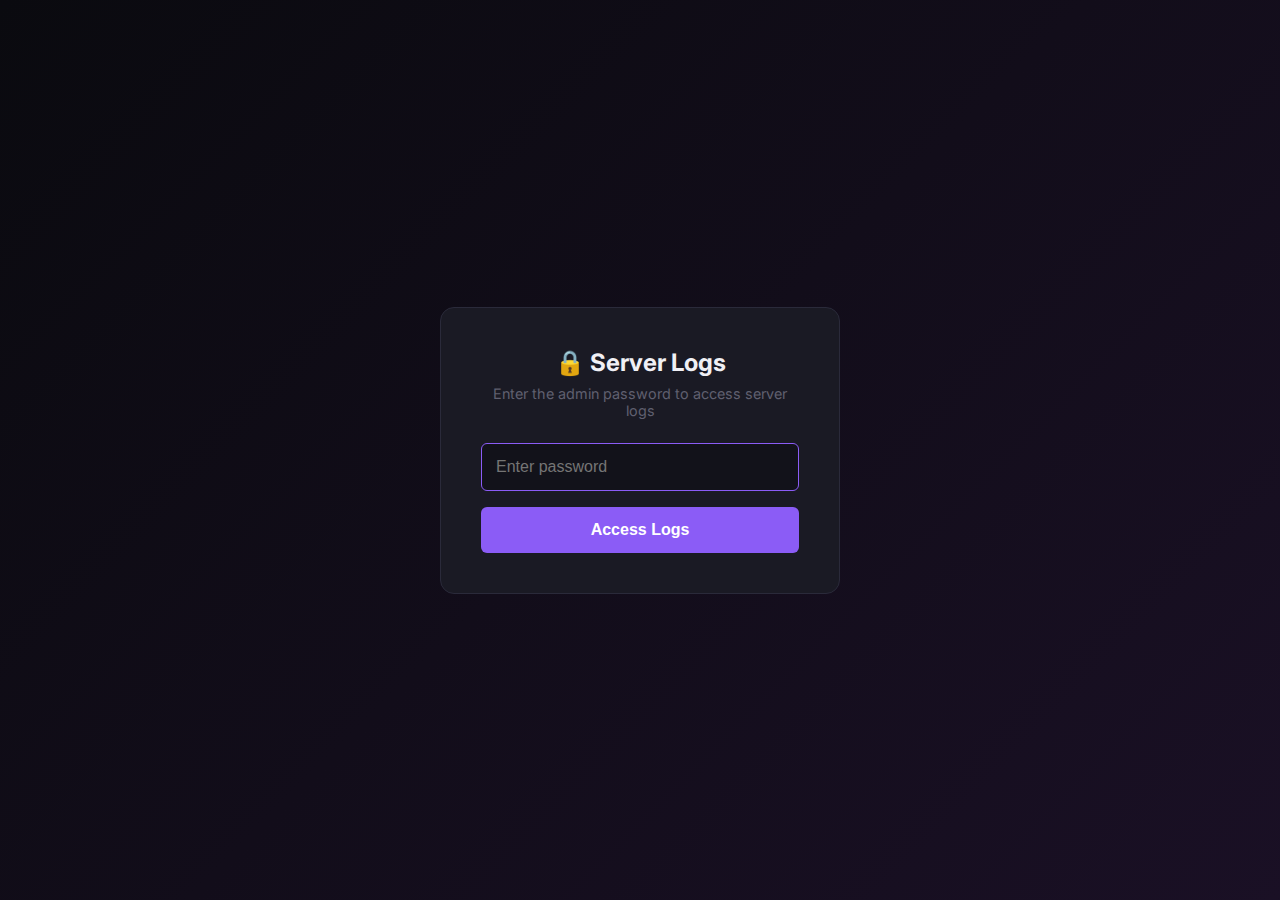
<file: server-logs.html>
<!DOCTYPE html>
<html lang="en">
<head>
    <meta charset="UTF-8">
    <meta name="viewport" content="width=device-width, initial-scale=1.0">
    <title>Server Logs - StoreName</title>
    <link rel="icon" type="image/png" href="./assets/icons/favicon.png">
    <link href="https://fonts.googleapis.com/css2?family=JetBrains+Mono:wght@400;500;600&family=Inter:wght@400;500;600;700&display=swap" rel="stylesheet">
    <style>
        :root {
            --bg-primary: #0a0a0f;
            --bg-secondary: #12121a;
            --bg-card: #1a1a24;
            --bg-card-hover: #22222e;
            --text-primary: #f0f0f5;
            --text-secondary: #a0a0b0;
            --text-muted: #606070;
            --border-color: #2a2a3a;
            --accent-primary: #8b5cf6;
            --accent-blue: #3b82f6;
            --accent-green: #22c55e;
            --accent-yellow: #eab308;
            --accent-red: #ef4444;
            --accent-orange: #f97316;
            --accent-cyan: #06b6d4;
            --radius-sm: 6px;
            --radius-md: 10px;
            --radius-lg: 14px;
        }

        * {
            margin: 0;
            padding: 0;
            box-sizing: border-box;
        }

        body {
            font-family: 'Inter', -apple-system, BlinkMacSystemFont, sans-serif;
            background: var(--bg-primary);
            color: var(--text-primary);
            min-height: 100vh;
            overflow-x: hidden;
        }

        /* Login Screen */
        .login-screen {
            display: flex;
            align-items: center;
            justify-content: center;
            min-height: 100vh;
            background: linear-gradient(135deg, var(--bg-primary) 0%, #1a1025 100%);
        }

        .login-card {
            background: var(--bg-card);
            padding: 40px;
            border-radius: var(--radius-lg);
            border: 1px solid var(--border-color);
            text-align: center;
            max-width: 400px;
            width: 90%;
        }

        .login-card h1 {
            font-size: 1.5rem;
            margin-bottom: 8px;
        }

        .login-card p {
            color: var(--text-muted);
            margin-bottom: 24px;
            font-size: 0.9rem;
        }

        .login-input {
            width: 100%;
            padding: 14px;
            border: 1px solid var(--border-color);
            border-radius: var(--radius-sm);
            background: var(--bg-secondary);
            color: var(--text-primary);
            font-size: 1rem;
            margin-bottom: 16px;
        }

        .login-input:focus {
            outline: none;
            border-color: var(--accent-primary);
        }

        .login-btn {
            width: 100%;
            padding: 14px;
            background: var(--accent-primary);
            color: white;
            border: none;
            border-radius: var(--radius-sm);
            font-size: 1rem;
            font-weight: 600;
            cursor: pointer;
            transition: opacity 0.2s;
        }

        .login-btn:hover {
            opacity: 0.9;
        }

        .login-error {
            color: var(--accent-red);
            font-size: 0.85rem;
            margin-bottom: 16px;
            display: none;
        }

        /* Dashboard */
        .dashboard {
            display: none;
        }

        .dashboard.active {
            display: block;
        }

        /* Header */
        .header {
            background: var(--bg-secondary);
            border-bottom: 1px solid var(--border-color);
            padding: 16px 24px;
            position: sticky;
            top: 0;
            z-index: 100;
        }

        .header-content {
            max-width: 1800px;
            margin: 0 auto;
            display: flex;
            justify-content: space-between;
            align-items: center;
            flex-wrap: wrap;
            gap: 16px;
        }

        .header-title {
            display: flex;
            align-items: center;
            gap: 12px;
        }

        .header-title .logo {
            width: 36px;
            height: 36px;
            background: var(--accent-primary);
            border-radius: var(--radius-sm);
            display: flex;
            align-items: center;
            justify-content: center;
            font-size: 1.2rem;
        }

        .header-title h1 {
            font-size: 1.25rem;
            font-weight: 600;
        }

        .header-nav {
            display: flex;
            gap: 12px;
        }

        .nav-link {
            padding: 8px 16px;
            background: var(--bg-card);
            border: 1px solid var(--border-color);
            border-radius: var(--radius-sm);
            color: var(--text-secondary);
            text-decoration: none;
            font-size: 0.85rem;
            transition: all 0.2s;
        }

        .nav-link:hover {
            background: var(--bg-card-hover);
            color: var(--text-primary);
        }

        .nav-link.active {
            background: var(--accent-primary);
            border-color: var(--accent-primary);
            color: white;
        }

        .header-controls {
            display: flex;
            align-items: center;
            gap: 12px;
            flex-wrap: wrap;
        }

        .live-indicator {
            display: flex;
            align-items: center;
            gap: 8px;
            padding: 8px 14px;
            background: rgba(34, 197, 94, 0.1);
            border: 1px solid rgba(34, 197, 94, 0.3);
            border-radius: var(--radius-sm);
            color: var(--accent-green);
            font-size: 0.85rem;
            font-weight: 500;
        }

        .live-dot {
            width: 8px;
            height: 8px;
            background: var(--accent-green);
            border-radius: 50%;
            animation: pulse 2s infinite;
        }

        @keyframes pulse {
            0%, 100% { opacity: 1; transform: scale(1); }
            50% { opacity: 0.5; transform: scale(1.2); }
        }

        .refresh-btn {
            display: flex;
            align-items: center;
            gap: 6px;
            padding: 8px 16px;
            background: var(--bg-card);
            border: 1px solid var(--border-color);
            border-radius: var(--radius-sm);
            color: var(--text-primary);
            font-size: 0.85rem;
            cursor: pointer;
            transition: all 0.2s;
        }

        .refresh-btn:hover {
            background: var(--bg-card-hover);
        }

        /* Main Content */
        .main-content {
            max-width: 1800px;
            margin: 0 auto;
            padding: 24px;
        }

        /* Stats Bar */
        .stats-bar {
            display: grid;
            grid-template-columns: repeat(auto-fit, minmax(150px, 1fr));
            gap: 16px;
            margin-bottom: 24px;
        }

        .stat-mini {
            background: var(--bg-card);
            border: 1px solid var(--border-color);
            border-radius: var(--radius-md);
            padding: 16px;
            text-align: center;
        }

        .stat-mini-value {
            font-size: 1.5rem;
            font-weight: 700;
            font-family: 'JetBrains Mono', monospace;
        }

        .stat-mini-value.success { color: var(--accent-green); }
        .stat-mini-value.redirect { color: var(--accent-yellow); }
        .stat-mini-value.client-error { color: var(--accent-orange); }
        .stat-mini-value.server-error { color: var(--accent-red); }
        .stat-mini-value.total { color: var(--accent-blue); }

        .stat-mini-label {
            font-size: 0.75rem;
            color: var(--text-muted);
            margin-top: 4px;
        }

        /* Filters */
        .filters-section {
            background: var(--bg-card);
            border: 1px solid var(--border-color);
            border-radius: var(--radius-md);
            padding: 16px;
            margin-bottom: 24px;
        }

        .filters-row {
            display: flex;
            flex-wrap: wrap;
            gap: 12px;
            align-items: center;
        }

        .filter-group {
            display: flex;
            flex-direction: column;
            gap: 4px;
        }

        .filter-label {
            font-size: 0.7rem;
            color: var(--text-muted);
            text-transform: uppercase;
            letter-spacing: 0.5px;
        }

        .filter-input {
            padding: 10px 14px;
            background: var(--bg-secondary);
            border: 1px solid var(--border-color);
            border-radius: var(--radius-sm);
            color: var(--text-primary);
            font-size: 0.85rem;
            min-width: 140px;
        }

        .filter-input:focus {
            outline: none;
            border-color: var(--accent-primary);
        }

        .filter-input.search {
            min-width: 250px;
        }

        .filter-btn {
            padding: 10px 20px;
            background: var(--accent-primary);
            border: none;
            border-radius: var(--radius-sm);
            color: white;
            font-size: 0.85rem;
            font-weight: 500;
            cursor: pointer;
            margin-top: auto;
        }

        .filter-btn:hover {
            opacity: 0.9;
        }

        .filter-btn.secondary {
            background: var(--bg-secondary);
            border: 1px solid var(--border-color);
            color: var(--text-secondary);
        }

        /* Logs Table */
        .logs-table-container {
            background: var(--bg-card);
            border: 1px solid var(--border-color);
            border-radius: var(--radius-md);
            overflow-x: auto;
            -webkit-overflow-scrolling: touch;
        }

        .logs-table {
            width: 100%;
            min-width: 900px; /* Ensure table has minimum width for horizontal scroll */
            border-collapse: collapse;
        }

        .logs-table th,
        .logs-table td {
            padding: 12px 16px;
            text-align: left;
            border-bottom: 1px solid var(--border-color);
        }

        .logs-table th {
            background: var(--bg-secondary);
            font-size: 0.75rem;
            font-weight: 600;
            color: var(--text-muted);
            text-transform: uppercase;
            letter-spacing: 0.5px;
            position: sticky;
            top: 0;
        }

        .logs-table th.sortable {
            cursor: pointer;
        }

        .logs-table th.sortable:hover {
            color: var(--text-primary);
        }

        .logs-table tbody tr {
            transition: background 0.2s;
            cursor: pointer;
        }

        .logs-table tbody tr:hover {
            background: var(--bg-card-hover);
        }

        .logs-table tbody tr:last-child td {
            border-bottom: none;
        }

        /* Status Badge */
        .status-badge {
            display: inline-block;
            padding: 4px 10px;
            border-radius: 4px;
            font-size: 0.8rem;
            font-weight: 600;
            font-family: 'JetBrains Mono', monospace;
        }

        .status-badge.s2xx { background: rgba(34, 197, 94, 0.15); color: var(--accent-green); }
        .status-badge.s3xx { background: rgba(234, 179, 8, 0.15); color: var(--accent-yellow); }
        .status-badge.s4xx { background: rgba(249, 115, 22, 0.15); color: var(--accent-orange); }
        .status-badge.s5xx { background: rgba(239, 68, 68, 0.15); color: var(--accent-red); }

        /* Method Badge */
        .method-badge {
            display: inline-block;
            padding: 4px 8px;
            border-radius: 4px;
            font-size: 0.75rem;
            font-weight: 600;
            font-family: 'JetBrains Mono', monospace;
        }

        .method-badge.GET { background: rgba(59, 130, 246, 0.15); color: var(--accent-blue); }
        .method-badge.POST { background: rgba(34, 197, 94, 0.15); color: var(--accent-green); }
        .method-badge.PUT { background: rgba(234, 179, 8, 0.15); color: var(--accent-yellow); }
        .method-badge.DELETE { background: rgba(239, 68, 68, 0.15); color: var(--accent-red); }
        .method-badge.OPTIONS { background: rgba(139, 92, 246, 0.15); color: var(--accent-primary); }
        .method-badge.HEAD { background: rgba(6, 182, 212, 0.15); color: var(--accent-cyan); }

        /* Path Cell */
        .path-cell {
            font-family: 'JetBrains Mono', monospace;
            font-size: 0.85rem;
            max-width: 400px;
            overflow: hidden;
            text-overflow: ellipsis;
            white-space: nowrap;
        }

        .path-cell .query {
            color: var(--text-muted);
            font-size: 0.75rem;
        }

        /* Location Cell */
        .location-cell {
            font-size: 0.85rem;
            max-width: 180px;
            overflow: hidden;
            text-overflow: ellipsis;
            white-space: nowrap;
        }

        .location-cell .country-flag {
            margin-right: 4px;
            font-size: 1rem;
        }

        /* Time Cell */
        .time-cell {
            font-family: 'JetBrains Mono', monospace;
            font-size: 0.8rem;
            color: var(--text-secondary);
        }

        .time-cell .ms {
            font-size: 0.75rem;
            color: var(--text-muted);
        }

        /* Response Time */
        .response-time {
            font-family: 'JetBrains Mono', monospace;
            font-size: 0.8rem;
        }

        .response-time.fast { color: var(--accent-green); }
        .response-time.medium { color: var(--accent-yellow); }
        .response-time.slow { color: var(--accent-red); }

        /* Pagination */
        .pagination {
            display: flex;
            justify-content: space-between;
            align-items: center;
            padding: 16px;
            background: var(--bg-secondary);
            border-top: 1px solid var(--border-color);
        }

        .pagination-info {
            font-size: 0.85rem;
            color: var(--text-muted);
        }

        .pagination-controls {
            display: flex;
            gap: 8px;
        }

        .pagination-btn {
            padding: 8px 16px;
            background: var(--bg-card);
            border: 1px solid var(--border-color);
            border-radius: var(--radius-sm);
            color: var(--text-primary);
            font-size: 0.85rem;
            cursor: pointer;
            transition: all 0.2s;
        }

        .pagination-btn:hover:not(:disabled) {
            background: var(--bg-card-hover);
        }

        .pagination-btn:disabled {
            opacity: 0.5;
            cursor: not-allowed;
        }

        /* Log Detail Modal */
        .modal-overlay {
            display: none;
            position: fixed;
            top: 0;
            left: 0;
            right: 0;
            bottom: 0;
            background: rgba(0, 0, 0, 0.8);
            z-index: 1000;
            align-items: center;
            justify-content: center;
            padding: 20px;
        }

        .modal-overlay.active {
            display: flex;
        }

        .modal {
            background: var(--bg-card);
            border: 1px solid var(--border-color);
            border-radius: var(--radius-lg);
            max-width: 900px;
            width: 100%;
            max-height: 90vh;
            overflow: hidden;
            display: flex;
            flex-direction: column;
        }

        .modal-header {
            display: flex;
            justify-content: space-between;
            align-items: center;
            padding: 20px 24px;
            border-bottom: 1px solid var(--border-color);
            background: var(--bg-secondary);
        }

        .modal-header h2 {
            font-size: 1.1rem;
            display: flex;
            align-items: center;
            gap: 12px;
            flex: 1;
            min-width: 0;
            overflow: hidden;
        }

        .modal-header h2 #modalPath {
            overflow: hidden;
            text-overflow: ellipsis;
            white-space: nowrap;
        }

        .modal-actions {
            display: flex;
            align-items: center;
            gap: 12px;
            flex-shrink: 0;
        }

        .copy-btn {
            display: flex;
            align-items: center;
            gap: 6px;
            padding: 8px 16px;
            background: var(--accent-primary);
            border: none;
            border-radius: var(--radius-sm);
            color: white;
            font-size: 0.85rem;
            font-weight: 500;
            cursor: pointer;
            transition: all 0.2s;
        }

        .copy-btn:hover {
            opacity: 0.9;
            transform: scale(1.02);
        }

        .copy-btn.copied {
            background: var(--accent-green);
        }

        .copy-btn .copy-icon {
            font-size: 1rem;
        }

        .modal-close {
            background: none;
            border: none;
            color: var(--text-muted);
            font-size: 1.5rem;
            cursor: pointer;
            padding: 4px;
            line-height: 1;
        }

        .modal-close:hover {
            color: var(--text-primary);
        }

        /* Toast notification */
        .toast {
            position: fixed;
            bottom: 30px;
            left: 50%;
            transform: translateX(-50%) translateY(100px);
            background: var(--accent-green);
            color: white;
            padding: 12px 24px;
            border-radius: var(--radius-md);
            font-size: 0.9rem;
            font-weight: 500;
            box-shadow: 0 4px 20px rgba(0, 0, 0, 0.3);
            opacity: 0;
            transition: all 0.3s ease;
            z-index: 2000;
        }

        .toast.show {
            transform: translateX(-50%) translateY(0);
            opacity: 1;
        }

        .modal-body {
            padding: 24px;
            overflow-y: auto;
        }

        .detail-section {
            margin-bottom: 24px;
        }

        .detail-section:last-child {
            margin-bottom: 0;
        }

        .detail-section h3 {
            font-size: 0.85rem;
            color: var(--text-muted);
            text-transform: uppercase;
            letter-spacing: 0.5px;
            margin-bottom: 12px;
            padding-bottom: 8px;
            border-bottom: 1px solid var(--border-color);
        }

        .detail-grid {
            display: grid;
            grid-template-columns: repeat(auto-fit, minmax(200px, 1fr));
            gap: 16px;
        }

        .detail-item {
            background: var(--bg-secondary);
            padding: 12px 16px;
            border-radius: var(--radius-sm);
        }

        .detail-item-label {
            font-size: 0.7rem;
            color: var(--text-muted);
            text-transform: uppercase;
            letter-spacing: 0.5px;
            margin-bottom: 4px;
        }

        .detail-item-value {
            font-family: 'JetBrains Mono', monospace;
            font-size: 0.9rem;
            word-break: break-all;
        }

        .detail-code {
            background: var(--bg-secondary);
            border-radius: var(--radius-sm);
            padding: 16px;
            font-family: 'JetBrains Mono', monospace;
            font-size: 0.8rem;
            overflow-x: auto;
            white-space: pre-wrap;
            word-break: break-all;
            max-height: 200px;
            overflow-y: auto;
        }

        .detail-headers {
            display: flex;
            flex-direction: column;
            gap: 8px;
        }

        .header-item {
            display: flex;
            background: var(--bg-secondary);
            border-radius: var(--radius-sm);
            overflow: hidden;
        }

        .header-key {
            background: var(--bg-card-hover);
            padding: 8px 12px;
            font-family: 'JetBrains Mono', monospace;
            font-size: 0.8rem;
            color: var(--accent-cyan);
            min-width: 180px;
        }

        .header-value {
            padding: 8px 12px;
            font-family: 'JetBrains Mono', monospace;
            font-size: 0.8rem;
            word-break: break-all;
            flex: 1;
        }

        /* Empty State */
        .empty-state {
            text-align: center;
            padding: 60px 20px;
            color: var(--text-muted);
        }

        .empty-state-icon {
            font-size: 3rem;
            margin-bottom: 16px;
            opacity: 0.5;
        }

        /* Responsive - Mobile First Approach */
        
        /* Large screens */
        @media (max-width: 1200px) {
            .path-cell {
                max-width: 300px;
            }
        }

        /* Tablets */
        @media (max-width: 992px) {
            .header-content {
                flex-direction: column;
                gap: 16px;
            }

            .header-nav {
                order: -1;
                width: 100%;
                justify-content: center;
            }

            .header-controls {
                width: 100%;
                justify-content: space-between;
            }

            .path-cell {
                max-width: 250px;
            }

            .location-cell {
                max-width: 140px;
            }
        }

        /* Small tablets / large phones */
        @media (max-width: 768px) {
            .header {
                padding: 12px 16px;
            }

            .header-title h1 {
                font-size: 1.2rem;
            }

            .main-content {
                padding: 16px;
            }

            .stats-bar {
                grid-template-columns: repeat(3, 1fr);
                gap: 8px;
            }

            .stat-card {
                padding: 12px;
            }

            .stat-value {
                font-size: 1.3rem;
            }

            .stat-label {
                font-size: 0.7rem;
            }

            .filters-row {
                flex-direction: column;
                gap: 8px;
            }

            .filter-group {
                flex: 1 1 100%;
            }

            .filter-input {
                width: 100%;
                min-width: auto;
            }

            .filter-actions {
                flex-direction: row;
                width: 100%;
            }

            .filter-btn {
                flex: 1;
            }

            /* Table stays scrollable with all columns */
            .logs-table-container {
                margin: 0 -16px;
                border-radius: 0;
                border-left: none;
                border-right: none;
            }

            .logs-table {
                font-size: 0.85rem;
            }

            .logs-table th,
            .logs-table td {
                padding: 10px 8px;
            }

            .path-cell {
                max-width: 200px;
                font-size: 0.8rem;
            }

            .pagination {
                flex-direction: column;
                gap: 12px;
                padding: 12px;
            }

            .pagination-info {
                font-size: 0.85rem;
            }

            .pagination-controls {
                width: 100%;
                justify-content: space-between;
            }

            .pagination-btn {
                flex: 1;
                padding: 10px 8px;
                font-size: 0.8rem;
            }

            /* Modal improvements */
            .modal-overlay {
                padding: 16px;
            }

            .modal {
                max-height: 90vh;
                width: 100%;
                max-width: none;
                border-radius: var(--radius-md);
            }

            .modal-header {
                padding: 16px;
                flex-wrap: wrap;
                gap: 12px;
            }

            .modal-header h2 {
                font-size: 0.95rem;
                flex: 1 1 100%;
                order: 1;
            }

            .modal-actions {
                order: 0;
                margin-left: auto;
            }

            .modal-body {
                padding: 16px;
            }

            .detail-grid {
                grid-template-columns: 1fr;
                gap: 12px;
            }

            .detail-code {
                font-size: 0.75rem;
                word-break: break-all;
            }

            .detail-headers {
                font-size: 0.8rem;
            }
        }

        /* Mobile phones */
        @media (max-width: 576px) {
            .header-content {
                gap: 12px;
            }

            .header-title {
                justify-content: center;
            }

            .header-title .logo {
                width: 36px;
                height: 36px;
                font-size: 1.2rem;
            }

            .header-title h1 {
                font-size: 1.1rem;
            }

            .nav-link {
                padding: 8px 12px;
                font-size: 0.8rem;
            }

            .refresh-btn {
                padding: 8px 12px;
                font-size: 0.8rem;
            }

            .live-indicator {
                font-size: 0.8rem;
            }

            .stats-bar {
                grid-template-columns: repeat(2, 1fr);
            }

            .stat-value {
                font-size: 1.1rem;
            }

            /* Compact filter labels */
            .filter-label {
                font-size: 0.7rem;
            }

            .filter-input {
                padding: 10px;
                font-size: 0.85rem;
            }

            /* Scroll hint for table - only in active dashboard */
            .dashboard.active .logs-table-container::before {
                content: '← Scroll horizontally →';
                display: block;
                text-align: center;
                padding: 8px;
                background: var(--bg-secondary);
                color: var(--text-muted);
                font-size: 0.75rem;
                border-bottom: 1px solid var(--border-color);
            }

            .logs-table th,
            .logs-table td {
                padding: 8px 6px;
                font-size: 0.8rem;
            }

            .method-badge {
                padding: 3px 6px;
                font-size: 0.7rem;
            }

            .status-badge {
                padding: 3px 6px;
                font-size: 0.7rem;
            }

            .path-cell {
                max-width: 150px;
                font-size: 0.75rem;
            }

            .location-cell {
                max-width: 120px;
                font-size: 0.8rem;
            }

            .time-cell {
                font-size: 0.75rem;
                white-space: nowrap;
            }

            /* Toast on mobile */
            .toast {
                bottom: 20px;
                left: 16px;
                right: 16px;
                transform: translateY(100px);
            }

            .toast.show {
                transform: translateY(0);
            }

            /* Copy button */
            .copy-btn {
                padding: 6px 12px;
                font-size: 0.8rem;
            }

            .copy-btn .copy-text {
                display: none;
            }
        }

        /* Extra small phones */
        @media (max-width: 380px) {
            .main-content {
                padding: 12px;
            }

            .stats-bar {
                gap: 6px;
            }

            .stat-card {
                padding: 10px;
            }

            .stat-value {
                font-size: 1rem;
            }

            .pagination-btn {
                padding: 8px 6px;
                font-size: 0.75rem;
            }

            .header-nav {
                gap: 4px;
            }

            .nav-link {
                padding: 6px 10px;
                font-size: 0.75rem;
            }
        }

        /* Touch device improvements */
        @media (hover: none) and (pointer: coarse) {
            .logs-table tbody tr:active {
                background: var(--bg-secondary);
            }

            .pagination-btn,
            .filter-btn,
            .refresh-btn,
            .nav-link {
                min-height: 44px;
            }

            /* Larger touch targets for table rows */
            .logs-table td {
                padding-top: 12px;
                padding-bottom: 12px;
            }
        }

        /* Landscape phone */
        @media (max-height: 500px) and (orientation: landscape) {
            .modal {
                max-height: 95vh;
            }

            .modal-body {
                max-height: calc(95vh - 60px);
            }
        }
    </style>
</head>
<body>
    <!-- Login Screen -->
    <div class="login-screen" id="loginScreen">
        <div class="login-card">
            <h1>🔒 Server Logs</h1>
            <p>Enter the admin password to access server logs</p>
            <div class="login-error" id="loginError">Invalid password. Please try again.</div>
            <input type="password" class="login-input" id="passwordInput" placeholder="Enter password" autofocus>
            <button class="login-btn" id="loginBtn">Access Logs</button>
        </div>
    </div>

    <!-- Dashboard -->
    <div class="dashboard" id="dashboard">
        <!-- Header -->
        <header class="header">
            <div class="header-content">
                <div class="header-title">
                    <div class="logo">📋</div>
                    <h1>Server Logs</h1>
                </div>
                <nav class="header-nav">
                    <a href="analytics-dashboard.html" class="nav-link">📊 Analytics</a>
                    <a href="server-logs.html" class="nav-link active">📋 Logs</a>
                    <a href="orders-dashboard.html" class="nav-link">📦 Orders</a>
                    <a href="business-insights.html" class="nav-link">📈 Insights</a>
                </nav>
                <div class="header-controls">
                    <div class="live-indicator">
                        <span class="live-dot"></span>
                        <span id="totalLogs">0</span> Total Logs
                    </div>
                    <button class="refresh-btn" id="refreshBtn">
                        <span>↻</span> Refresh
                    </button>
                </div>
            </div>
        </header>

        <!-- Main Content -->
        <main class="main-content">
            <!-- Stats Bar -->
            <div class="stats-bar">
                <div class="stat-mini">
                    <div class="stat-mini-value total" id="statTotal">0</div>
                    <div class="stat-mini-label">Total Requests</div>
                </div>
                <div class="stat-mini">
                    <div class="stat-mini-value success" id="stat2xx">0</div>
                    <div class="stat-mini-label">2xx Success</div>
                </div>
                <div class="stat-mini">
                    <div class="stat-mini-value redirect" id="stat3xx">0</div>
                    <div class="stat-mini-label">3xx Redirect</div>
                </div>
                <div class="stat-mini">
                    <div class="stat-mini-value client-error" id="stat4xx">0</div>
                    <div class="stat-mini-label">4xx Client Error</div>
                </div>
                <div class="stat-mini">
                    <div class="stat-mini-value server-error" id="stat5xx">0</div>
                    <div class="stat-mini-label">5xx Server Error</div>
                </div>
                <div class="stat-mini">
                    <div class="stat-mini-value" id="statAvgTime" style="color: var(--accent-cyan);">0ms</div>
                    <div class="stat-mini-label">Avg Response</div>
                </div>
            </div>

            <!-- Filters -->
            <div class="filters-section">
                <div class="filters-row">
                    <div class="filter-group">
                        <span class="filter-label">Search Path</span>
                        <input type="text" class="filter-input search" id="filterPath" placeholder="e.g., /api, /checkout, .js">
                    </div>
                    <div class="filter-group">
                        <span class="filter-label">Method</span>
                        <select class="filter-input" id="filterMethod">
                            <option value="">All Methods</option>
                            <option value="GET">GET</option>
                            <option value="POST">POST</option>
                            <option value="PUT">PUT</option>
                            <option value="DELETE">DELETE</option>
                            <option value="OPTIONS">OPTIONS</option>
                            <option value="HEAD">HEAD</option>
                        </select>
                    </div>
                    <div class="filter-group">
                        <span class="filter-label">Status Code</span>
                        <select class="filter-input" id="filterStatus">
                            <option value="">All Status</option>
                            <option value="2xx">2xx Success</option>
                            <option value="3xx">3xx Redirect</option>
                            <option value="4xx">4xx Client Error</option>
                            <option value="5xx">5xx Server Error</option>
                            <option value="200">200 OK</option>
                            <option value="201">201 Created</option>
                            <option value="301">301 Moved</option>
                            <option value="302">302 Found</option>
                            <option value="304">304 Not Modified</option>
                            <option value="400">400 Bad Request</option>
                            <option value="401">401 Unauthorized</option>
                            <option value="403">403 Forbidden</option>
                            <option value="404">404 Not Found</option>
                            <option value="500">500 Server Error</option>
                            <option value="502">502 Bad Gateway</option>
                            <option value="503">503 Unavailable</option>
                        </select>
                    </div>
                    <div class="filter-group">
                        <span class="filter-label">Response Time</span>
                        <select class="filter-input" id="filterTime">
                            <option value="">All Times</option>
                            <option value="fast">Fast (&lt; 100ms)</option>
                            <option value="medium">Medium (100-500ms)</option>
                            <option value="slow">Slow (&gt; 500ms)</option>
                        </select>
                    </div>
                    <div class="filter-group">
                        <span class="filter-label">Browser</span>
                        <select class="filter-input" id="filterBrowser">
                            <option value="">All Browsers</option>
                            <option value="Chrome">Chrome</option>
                            <option value="Firefox">Firefox</option>
                            <option value="Safari">Safari</option>
                            <option value="Edge">Edge</option>
                            <option value="Unknown">Unknown/Bot</option>
                        </select>
                    </div>
                    <button class="filter-btn" id="applyFilters">Apply Filters</button>
                    <button class="filter-btn secondary" id="clearFilters">Clear</button>
                </div>
            </div>

            <!-- Logs Table -->
            <div class="logs-table-container">
                <table class="logs-table">
                    <thead>
                        <tr>
                            <th class="sortable" data-sort="timestamp">Timestamp ▼</th>
                            <th>Method</th>
                            <th>Path</th>
                            <th>Status</th>
                            <th class="sortable" data-sort="responseTime">Response</th>
                            <th>Location</th>
                            <th>Browser</th>
                            <th>Device</th>
                        </tr>
                    </thead>
                    <tbody id="logsTableBody">
                        <tr>
                            <td colspan="8" class="empty-state">
                                <div class="empty-state-icon">📋</div>
                                <p>Loading logs...</p>
                            </td>
                        </tr>
                    </tbody>
                </table>
                <div class="pagination">
                    <div class="pagination-info" id="paginationInfo">
                        Showing 0-0 of 0 logs
                    </div>
                    <div class="pagination-controls">
                        <button class="pagination-btn" id="firstPage">« First</button>
                        <button class="pagination-btn" id="prevPage">‹ Prev</button>
                        <button class="pagination-btn" id="nextPage">Next ›</button>
                        <button class="pagination-btn" id="lastPage">Last »</button>
                    </div>
                </div>
            </div>
        </main>
    </div>

    <!-- Log Detail Modal -->
    <div class="modal-overlay" id="logModal">
        <div class="modal">
            <div class="modal-header">
                <h2><span id="modalMethod" class="method-badge GET">GET</span> <span id="modalPath">/path</span></h2>
                <div class="modal-actions">
                    <button class="copy-btn" id="copyLogBtn" title="Copy log details">
                        <span class="copy-icon">📋</span>
                        <span class="copy-text">Copy</span>
                    </button>
                    <button class="modal-close" id="modalClose">&times;</button>
                </div>
            </div>
            <div class="modal-body" id="modalBody">
                <!-- Dynamic content -->
            </div>
        </div>
    </div>
    
    <!-- Toast notification -->
    <div class="toast" id="toast">Copied to clipboard!</div>

    <script>
        // Configuration
        const API_BASE = '/api';
        let authPassword = '';
        let currentPage = 0;
        const LOGS_PER_PAGE = 100;
        let totalLogs = 0;
        let allLogs = [];
        let filteredLogs = [];
        let sortOrder = 'desc';
        let sortField = 'timestamp';

        // DOM Elements
        const loginScreen = document.getElementById('loginScreen');
        const dashboard = document.getElementById('dashboard');
        const passwordInput = document.getElementById('passwordInput');
        const loginBtn = document.getElementById('loginBtn');
        const loginError = document.getElementById('loginError');
        const refreshBtn = document.getElementById('refreshBtn');
        const logsTableBody = document.getElementById('logsTableBody');
        const logModal = document.getElementById('logModal');

        // Login Handler
        async function handleLogin() {
            const password = passwordInput.value.trim();
            if (!password) return;

            try {
                const response = await fetch(`${API_BASE}/analytics/logs?password=${encodeURIComponent(password)}&limit=1`);
                if (response.ok) {
                    authPassword = password;
                    loginScreen.style.display = 'none';
                    dashboard.classList.add('active');
                    loadLogs();
                } else {
                    loginError.style.display = 'block';
                    passwordInput.value = '';
                    passwordInput.focus();
                }
            } catch (error) {
                console.error('Login error:', error);
                loginError.style.display = 'block';
            }
        }

        loginBtn.addEventListener('click', handleLogin);
        passwordInput.addEventListener('keypress', (e) => {
            if (e.key === 'Enter') handleLogin();
        });

        // API Request Helper
        async function apiRequest(endpoint, params = {}) {
            const url = new URL(`${API_BASE}${endpoint}`, window.location.origin);
            url.searchParams.set('password', authPassword);
            Object.entries(params).forEach(([key, value]) => {
                if (value !== undefined && value !== '') {
                    url.searchParams.set(key, value);
                }
            });
            const response = await fetch(url);
            if (!response.ok) throw new Error('API request failed');
            return response.json();
        }

        // Load Logs
        async function loadLogs() {
            try {
                // Load all logs (up to 5000)
                const data = await apiRequest('/analytics/logs', { limit: 5000, offset: 0 });
                allLogs = data.logs || [];
                totalLogs = data.total || allLogs.length;
                
                document.getElementById('totalLogs').textContent = formatNumber(totalLogs);
                
                applyFiltersAndSort();
                updateStats();
            } catch (error) {
                console.error('Error loading logs:', error);
                logsTableBody.innerHTML = `
                    <tr>
                        <td colspan="8" class="empty-state">
                            <div class="empty-state-icon">❌</div>
                            <p>Error loading logs: ${error.message}</p>
                        </td>
                    </tr>
                `;
            }
        }

        // Apply Filters and Sort
        function applyFiltersAndSort() {
            const pathFilter = document.getElementById('filterPath').value.toLowerCase();
            const methodFilter = document.getElementById('filterMethod').value;
            const statusFilter = document.getElementById('filterStatus').value;
            const timeFilter = document.getElementById('filterTime').value;
            const browserFilter = document.getElementById('filterBrowser').value;

            filteredLogs = allLogs.filter(log => {
                // Path filter
                if (pathFilter && !log.path.toLowerCase().includes(pathFilter)) return false;
                
                // Method filter
                if (methodFilter && log.method !== methodFilter) return false;
                
                // Status filter
                if (statusFilter) {
                    if (statusFilter === '2xx' && (log.statusCode < 200 || log.statusCode >= 300)) return false;
                    if (statusFilter === '3xx' && (log.statusCode < 300 || log.statusCode >= 400)) return false;
                    if (statusFilter === '4xx' && (log.statusCode < 400 || log.statusCode >= 500)) return false;
                    if (statusFilter === '5xx' && log.statusCode < 500) return false;
                    if (!isNaN(parseInt(statusFilter)) && log.statusCode !== parseInt(statusFilter)) return false;
                }
                
                // Time filter
                if (timeFilter) {
                    const rt = log.responseTime || 0;
                    if (timeFilter === 'fast' && rt >= 100) return false;
                    if (timeFilter === 'medium' && (rt < 100 || rt > 500)) return false;
                    if (timeFilter === 'slow' && rt <= 500) return false;
                }
                
                // Browser filter
                if (browserFilter && log.browser !== browserFilter) return false;
                
                return true;
            });

            // Sort
            filteredLogs.sort((a, b) => {
                let aVal = a[sortField];
                let bVal = b[sortField];
                
                if (sortField === 'timestamp') {
                    aVal = new Date(aVal).getTime();
                    bVal = new Date(bVal).getTime();
                }
                
                if (sortOrder === 'desc') {
                    return bVal > aVal ? 1 : -1;
                } else {
                    return aVal > bVal ? 1 : -1;
                }
            });

            currentPage = 0;
            renderLogs();
        }

        // Update Stats
        function updateStats() {
            const stats = {
                total: filteredLogs.length,
                s2xx: 0,
                s3xx: 0,
                s4xx: 0,
                s5xx: 0,
                totalTime: 0
            };

            filteredLogs.forEach(log => {
                const status = log.statusCode || 0;
                if (status >= 200 && status < 300) stats.s2xx++;
                else if (status >= 300 && status < 400) stats.s3xx++;
                else if (status >= 400 && status < 500) stats.s4xx++;
                else if (status >= 500) stats.s5xx++;
                stats.totalTime += log.responseTime || 0;
            });

            document.getElementById('statTotal').textContent = formatNumber(stats.total);
            document.getElementById('stat2xx').textContent = formatNumber(stats.s2xx);
            document.getElementById('stat3xx').textContent = formatNumber(stats.s3xx);
            document.getElementById('stat4xx').textContent = formatNumber(stats.s4xx);
            document.getElementById('stat5xx').textContent = formatNumber(stats.s5xx);
            document.getElementById('statAvgTime').textContent = stats.total > 0 
                ? Math.round(stats.totalTime / stats.total) + 'ms' 
                : '0ms';
        }

        // Render Logs Table
        function renderLogs() {
            const start = currentPage * LOGS_PER_PAGE;
            const end = Math.min(start + LOGS_PER_PAGE, filteredLogs.length);
            const pageLogs = filteredLogs.slice(start, end);

            if (pageLogs.length === 0) {
                logsTableBody.innerHTML = `
                    <tr>
                        <td colspan="8" class="empty-state">
                            <div class="empty-state-icon">📋</div>
                            <p>No logs found matching your filters</p>
                        </td>
                    </tr>
                `;
            } else {
                logsTableBody.innerHTML = pageLogs.map(log => {
                    // Format location display
                    const locationParts = [];
                    if (log.city && log.city !== 'Unknown' && log.city !== 'Loading...') locationParts.push(log.city);
                    if (log.countryCode) locationParts.push(log.countryCode);
                    const locationText = locationParts.length > 0 ? locationParts.join(', ') : (log.ip || 'Unknown');
                    const locationTitle = [log.city, log.region, log.country, log.isp].filter(Boolean).join(' • ') || log.ip;
                    
                    return `
                    <tr onclick="showLogDetail('${log.id}')">
                        <td class="time-cell">${formatTimestamp(log.timestamp)}</td>
                        <td><span class="method-badge ${log.method}">${log.method}</span></td>
                        <td class="path-cell" title="${escapeHtml(log.path)}">${escapeHtml(log.path)}</td>
                        <td><span class="status-badge s${Math.floor(log.statusCode/100)}xx">${log.statusCode}</span></td>
                        <td class="response-time ${getResponseClass(log.responseTime)}">${log.responseTime}ms</td>
                        <td class="location-cell" title="${escapeHtml(locationTitle)}">
                            ${log.countryCode ? `<span class="country-flag">${getCountryFlag(log.countryCode)}</span>` : ''}
                            ${escapeHtml(locationText)}
                        </td>
                        <td>${log.browser || 'Unknown'}</td>
                        <td>${log.device || 'Unknown'}</td>
                    </tr>
                `;}).join('');
            }

            // Update pagination
            document.getElementById('paginationInfo').textContent = 
                `Showing ${start + 1}-${end} of ${formatNumber(filteredLogs.length)} logs`;
            
            document.getElementById('firstPage').disabled = currentPage === 0;
            document.getElementById('prevPage').disabled = currentPage === 0;
            document.getElementById('nextPage').disabled = end >= filteredLogs.length;
            document.getElementById('lastPage').disabled = end >= filteredLogs.length;
        }

        // Current log for copying
        let currentLogData = null;

        // Show Log Detail Modal
        function showLogDetail(logId) {
            const log = allLogs.find(l => l.id === logId);
            if (!log) return;

            // Store for copy functionality
            currentLogData = log;

            document.getElementById('modalMethod').className = `method-badge ${log.method}`;
            document.getElementById('modalMethod').textContent = log.method;
            document.getElementById('modalPath').textContent = log.path;
            
            // Reset copy button
            const copyBtn = document.getElementById('copyLogBtn');
            copyBtn.classList.remove('copied');
            copyBtn.querySelector('.copy-text').textContent = 'Copy';

            const modalBody = document.getElementById('modalBody');
            modalBody.innerHTML = `
                <div class="detail-section">
                    <h3>📋 Request Overview</h3>
                    <div class="detail-grid">
                        <div class="detail-item">
                            <div class="detail-item-label">Timestamp</div>
                            <div class="detail-item-value">${new Date(log.timestamp).toLocaleString()}</div>
                        </div>
                        <div class="detail-item">
                            <div class="detail-item-label">Method</div>
                            <div class="detail-item-value"><span class="method-badge ${log.method}">${log.method}</span></div>
                        </div>
                        <div class="detail-item">
                            <div class="detail-item-label">Status Code</div>
                            <div class="detail-item-value"><span class="status-badge s${Math.floor(log.statusCode/100)}xx">${log.statusCode} ${getStatusText(log.statusCode)}</span></div>
                        </div>
                        <div class="detail-item">
                            <div class="detail-item-label">Response Time</div>
                            <div class="detail-item-value response-time ${getResponseClass(log.responseTime)}">${log.responseTime}ms</div>
                        </div>
                    </div>
                </div>

                <div class="detail-section">
                    <h3>🌐 Full URL</h3>
                    <div class="detail-code">${escapeHtml(log.path)}${log.query && Object.keys(log.query).length > 0 ? '?' + new URLSearchParams(log.query).toString() : ''}</div>
                </div>

                ${log.query && Object.keys(log.query).length > 0 ? `
                <div class="detail-section">
                    <h3>🔍 Query Parameters</h3>
                    <div class="detail-headers">
                        ${Object.entries(log.query).map(([key, value]) => `
                            <div class="header-item">
                                <div class="header-key">${escapeHtml(key)}</div>
                                <div class="header-value">${escapeHtml(String(value))}</div>
                            </div>
                        `).join('')}
                    </div>
                </div>
                ` : ''}

                <div class="detail-section">
                    <h3>📍 Location</h3>
                    <div class="detail-grid">
                        <div class="detail-item">
                            <div class="detail-item-label">City</div>
                            <div class="detail-item-value">${log.city || 'Unknown'}${log.region ? ', ' + log.region : ''}</div>
                        </div>
                        <div class="detail-item">
                            <div class="detail-item-label">Country</div>
                            <div class="detail-item-value">${log.countryCode ? getCountryFlag(log.countryCode) + ' ' : ''}${log.country || 'Unknown'}</div>
                        </div>
                        <div class="detail-item">
                            <div class="detail-item-label">ISP / Network</div>
                            <div class="detail-item-value">${log.isp || 'Unknown'}</div>
                        </div>
                        <div class="detail-item">
                            <div class="detail-item-label">IP Address</div>
                            <div class="detail-item-value" style="font-family: 'JetBrains Mono', monospace;">${log.ip || 'Unknown'}</div>
                        </div>
                    </div>
                </div>

                <div class="detail-section">
                    <h3>👤 Client Information</h3>
                    <div class="detail-grid">
                        <div class="detail-item">
                            <div class="detail-item-label">Browser</div>
                            <div class="detail-item-value">${log.browser || 'Unknown'}</div>
                        </div>
                        <div class="detail-item">
                            <div class="detail-item-label">Operating System</div>
                            <div class="detail-item-value">${log.os || 'Unknown'}</div>
                        </div>
                        <div class="detail-item">
                            <div class="detail-item-label">Device Type</div>
                            <div class="detail-item-value">${log.device || 'Unknown'}</div>
                        </div>
                        <div class="detail-item">
                            <div class="detail-item-label">Visitor ID</div>
                            <div class="detail-item-value">${log.visitorId || 'Unknown'}</div>
                        </div>
                        <div class="detail-item">
                            <div class="detail-item-label">Referer</div>
                            <div class="detail-item-value">${log.referer || 'Direct'}</div>
                        </div>
                    </div>
                </div>

                <div class="detail-section">
                    <h3>📱 User Agent</h3>
                    <div class="detail-code">${escapeHtml(log.userAgent || 'Unknown')}</div>
                </div>

                ${log.requestHeaders ? `
                <div class="detail-section">
                    <h3>📨 Request Headers</h3>
                    <div class="detail-headers">
                        ${Object.entries(log.requestHeaders).map(([key, value]) => `
                            <div class="header-item">
                                <div class="header-key">${escapeHtml(key)}</div>
                                <div class="header-value">${escapeHtml(String(value))}</div>
                            </div>
                        `).join('')}
                    </div>
                </div>
                ` : ''}

                ${log.requestBody ? `
                <div class="detail-section">
                    <h3>📦 Request Body</h3>
                    <div class="detail-code">${escapeHtml(typeof log.requestBody === 'object' ? JSON.stringify(log.requestBody, null, 2) : log.requestBody)}</div>
                </div>
                ` : ''}

                ${log.error ? `
                <div class="detail-section">
                    <h3>❌ Error Details</h3>
                    <div class="detail-code" style="color: var(--accent-red);">${escapeHtml(log.error)}</div>
                </div>
                ` : ''}

                <div class="detail-section">
                    <h3>🔑 Log ID</h3>
                    <div class="detail-code">${log.id}</div>
                </div>
            `;

            logModal.classList.add('active');
        }

        // Helper Functions
        function formatNumber(num) {
            return new Intl.NumberFormat().format(num);
        }

        function formatTimestamp(ts) {
            const date = new Date(ts);
            const today = new Date();
            const isToday = date.toDateString() === today.toDateString();
            
            if (isToday) {
                return date.toLocaleTimeString('en-US', { hour: '2-digit', minute: '2-digit', second: '2-digit' });
            }
            return date.toLocaleString('en-US', { 
                month: 'short', 
                day: 'numeric',
                hour: '2-digit', 
                minute: '2-digit'
            });
        }

        function getResponseClass(ms) {
            if (ms < 100) return 'fast';
            if (ms < 500) return 'medium';
            return 'slow';
        }

        function getStatusText(code) {
            const statusTexts = {
                200: 'OK', 201: 'Created', 204: 'No Content',
                301: 'Moved', 302: 'Found', 304: 'Not Modified',
                400: 'Bad Request', 401: 'Unauthorized', 403: 'Forbidden', 404: 'Not Found',
                500: 'Server Error', 502: 'Bad Gateway', 503: 'Unavailable'
            };
            return statusTexts[code] || '';
        }

        // Convert country code to flag emoji
        function getCountryFlag(countryCode) {
            if (!countryCode || countryCode.length !== 2) return '';
            const codePoints = countryCode
                .toUpperCase()
                .split('')
                .map(char => 127397 + char.charCodeAt(0));
            return String.fromCodePoint(...codePoints);
        }

        function escapeHtml(str) {
            if (!str) return '';
            return String(str)
                .replace(/&/g, '&amp;')
                .replace(/</g, '&lt;')
                .replace(/>/g, '&gt;')
                .replace(/"/g, '&quot;')
                .replace(/'/g, '&#039;');
        }

        // Format log for copying (plain text)
        function formatLogForCopy(log) {
            const lines = [];
            const divider = '─'.repeat(60);
            
            lines.push('╔' + '═'.repeat(60) + '╗');
            lines.push('║  SERVER LOG DETAILS');
            lines.push('╚' + '═'.repeat(60) + '╝');
            lines.push('');
            
            // Request Overview
            lines.push('📋 REQUEST OVERVIEW');
            lines.push(divider);
            lines.push(`Timestamp:     ${new Date(log.timestamp).toLocaleString()}`);
            lines.push(`Method:        ${log.method}`);
            lines.push(`Status:        ${log.statusCode} ${getStatusText(log.statusCode)}`);
            lines.push(`Response Time: ${log.responseTime}ms`);
            lines.push(`Source:        ${log.source || 'api'}`);
            lines.push('');
            
            // URL
            lines.push('🌐 URL');
            lines.push(divider);
            const fullUrl = log.fullUrl || log.path;
            lines.push(fullUrl);
            lines.push('');
            
            // Query Parameters
            if (log.query && Object.keys(log.query).length > 0) {
                lines.push('🔍 QUERY PARAMETERS');
                lines.push(divider);
                Object.entries(log.query).forEach(([key, value]) => {
                    lines.push(`${key}: ${value}`);
                });
                lines.push('');
            }
            
            // Location
            lines.push('📍 LOCATION');
            lines.push(divider);
            lines.push(`City:          ${log.city || 'Unknown'}${log.region ? ', ' + log.region : ''}`);
            lines.push(`Country:       ${log.country || 'Unknown'} (${log.countryCode || ''})`);
            lines.push(`ISP/Network:   ${log.isp || 'Unknown'}`);
            lines.push(`IP Address:    ${log.ip || 'Unknown'}`);
            lines.push('');
            
            // Client Information
            lines.push('👤 CLIENT INFORMATION');
            lines.push(divider);
            lines.push(`Browser:       ${log.browser || 'Unknown'}`);
            lines.push(`OS:            ${log.os || 'Unknown'}`);
            lines.push(`Device:        ${log.device || 'Unknown'}`);
            lines.push(`Visitor ID:    ${log.visitorId || 'Unknown'}`);
            lines.push(`Referer:       ${log.referer || 'Direct'}`);
            lines.push('');
            
            // User Agent
            lines.push('📱 USER AGENT');
            lines.push(divider);
            lines.push(log.userAgent || 'Unknown');
            lines.push('');
            
            // Request Headers
            if (log.requestHeaders && Object.keys(log.requestHeaders).length > 0) {
                lines.push('📨 REQUEST HEADERS');
                lines.push(divider);
                Object.entries(log.requestHeaders).forEach(([key, value]) => {
                    lines.push(`${key}: ${value}`);
                });
                lines.push('');
            }
            
            // Request Body
            if (log.requestBody) {
                lines.push('📦 REQUEST BODY');
                lines.push(divider);
                if (typeof log.requestBody === 'object') {
                    lines.push(JSON.stringify(log.requestBody, null, 2));
                } else {
                    lines.push(log.requestBody);
                }
                lines.push('');
            }
            
            // Error
            if (log.error) {
                lines.push('❌ ERROR');
                lines.push(divider);
                lines.push(log.error);
                lines.push('');
            }
            
            // Log ID
            lines.push('🔑 LOG ID');
            lines.push(divider);
            lines.push(log.id);
            lines.push('');
            
            // JSON (for technical use)
            lines.push('📄 RAW JSON');
            lines.push(divider);
            lines.push(JSON.stringify(log, null, 2));
            
            return lines.join('\n');
        }

        // Copy log to clipboard
        async function copyLogToClipboard() {
            if (!currentLogData) return;
            
            const text = formatLogForCopy(currentLogData);
            const copyBtn = document.getElementById('copyLogBtn');
            const toast = document.getElementById('toast');
            
            try {
                await navigator.clipboard.writeText(text);
                
                // Update button
                copyBtn.classList.add('copied');
                copyBtn.querySelector('.copy-icon').textContent = '✓';
                copyBtn.querySelector('.copy-text').textContent = 'Copied!';
                
                // Show toast
                toast.classList.add('show');
                
                // Reset after 2 seconds
                setTimeout(() => {
                    toast.classList.remove('show');
                }, 2000);
                
                setTimeout(() => {
                    copyBtn.classList.remove('copied');
                    copyBtn.querySelector('.copy-icon').textContent = '📋';
                    copyBtn.querySelector('.copy-text').textContent = 'Copy';
                }, 3000);
                
            } catch (err) {
                console.error('Failed to copy:', err);
                // Fallback for older browsers
                const textarea = document.createElement('textarea');
                textarea.value = text;
                textarea.style.position = 'fixed';
                textarea.style.opacity = '0';
                document.body.appendChild(textarea);
                textarea.select();
                document.execCommand('copy');
                document.body.removeChild(textarea);
                
                copyBtn.classList.add('copied');
                copyBtn.querySelector('.copy-text').textContent = 'Copied!';
                toast.classList.add('show');
                
                setTimeout(() => {
                    toast.classList.remove('show');
                    copyBtn.classList.remove('copied');
                    copyBtn.querySelector('.copy-text').textContent = 'Copy';
                }, 2000);
            }
        }

        // Event Listeners
        refreshBtn.addEventListener('click', loadLogs);

        document.getElementById('applyFilters').addEventListener('click', () => {
            applyFiltersAndSort();
            updateStats();
        });

        document.getElementById('clearFilters').addEventListener('click', () => {
            document.getElementById('filterPath').value = '';
            document.getElementById('filterMethod').value = '';
            document.getElementById('filterStatus').value = '';
            document.getElementById('filterTime').value = '';
            document.getElementById('filterBrowser').value = '';
            applyFiltersAndSort();
            updateStats();
        });

        // Pagination
        document.getElementById('firstPage').addEventListener('click', () => {
            currentPage = 0;
            renderLogs();
        });

        document.getElementById('prevPage').addEventListener('click', () => {
            if (currentPage > 0) {
                currentPage--;
                renderLogs();
            }
        });

        document.getElementById('nextPage').addEventListener('click', () => {
            if ((currentPage + 1) * LOGS_PER_PAGE < filteredLogs.length) {
                currentPage++;
                renderLogs();
            }
        });

        document.getElementById('lastPage').addEventListener('click', () => {
            currentPage = Math.floor((filteredLogs.length - 1) / LOGS_PER_PAGE);
            renderLogs();
        });

        // Copy log button
        document.getElementById('copyLogBtn').addEventListener('click', copyLogToClipboard);

        // Modal close
        document.getElementById('modalClose').addEventListener('click', () => {
            logModal.classList.remove('active');
        });

        logModal.addEventListener('click', (e) => {
            if (e.target === logModal) {
                logModal.classList.remove('active');
            }
        });

        document.addEventListener('keydown', (e) => {
            if (e.key === 'Escape' && logModal.classList.contains('active')) {
                logModal.classList.remove('active');
            }
        });

        // Filter on Enter
        document.getElementById('filterPath').addEventListener('keypress', (e) => {
            if (e.key === 'Enter') {
                applyFiltersAndSort();
                updateStats();
            }
        });

        // Sort headers
        document.querySelectorAll('.sortable').forEach(th => {
            th.addEventListener('click', () => {
                const field = th.dataset.sort;
                if (sortField === field) {
                    sortOrder = sortOrder === 'desc' ? 'asc' : 'desc';
                } else {
                    sortField = field;
                    sortOrder = 'desc';
                }
                applyFiltersAndSort();
            });
        });
    </script>
</body>
</html>
</file>
